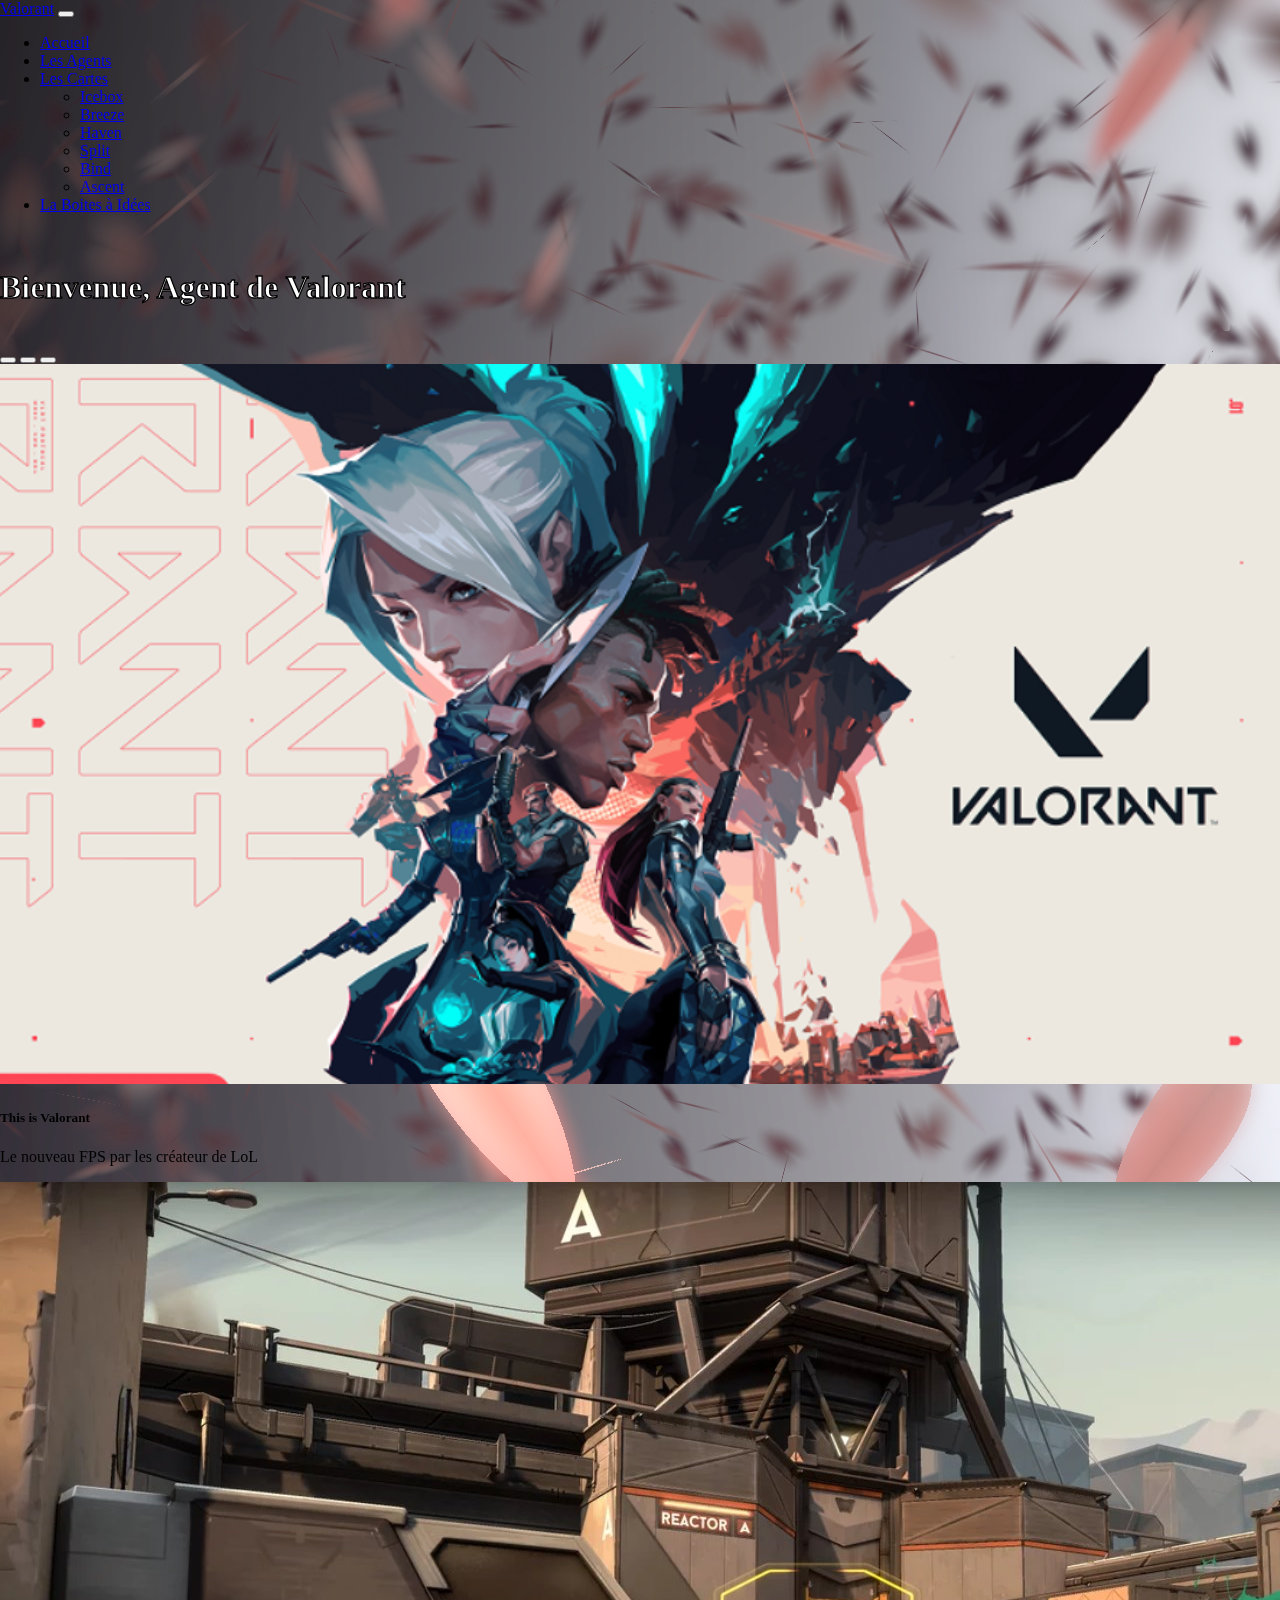
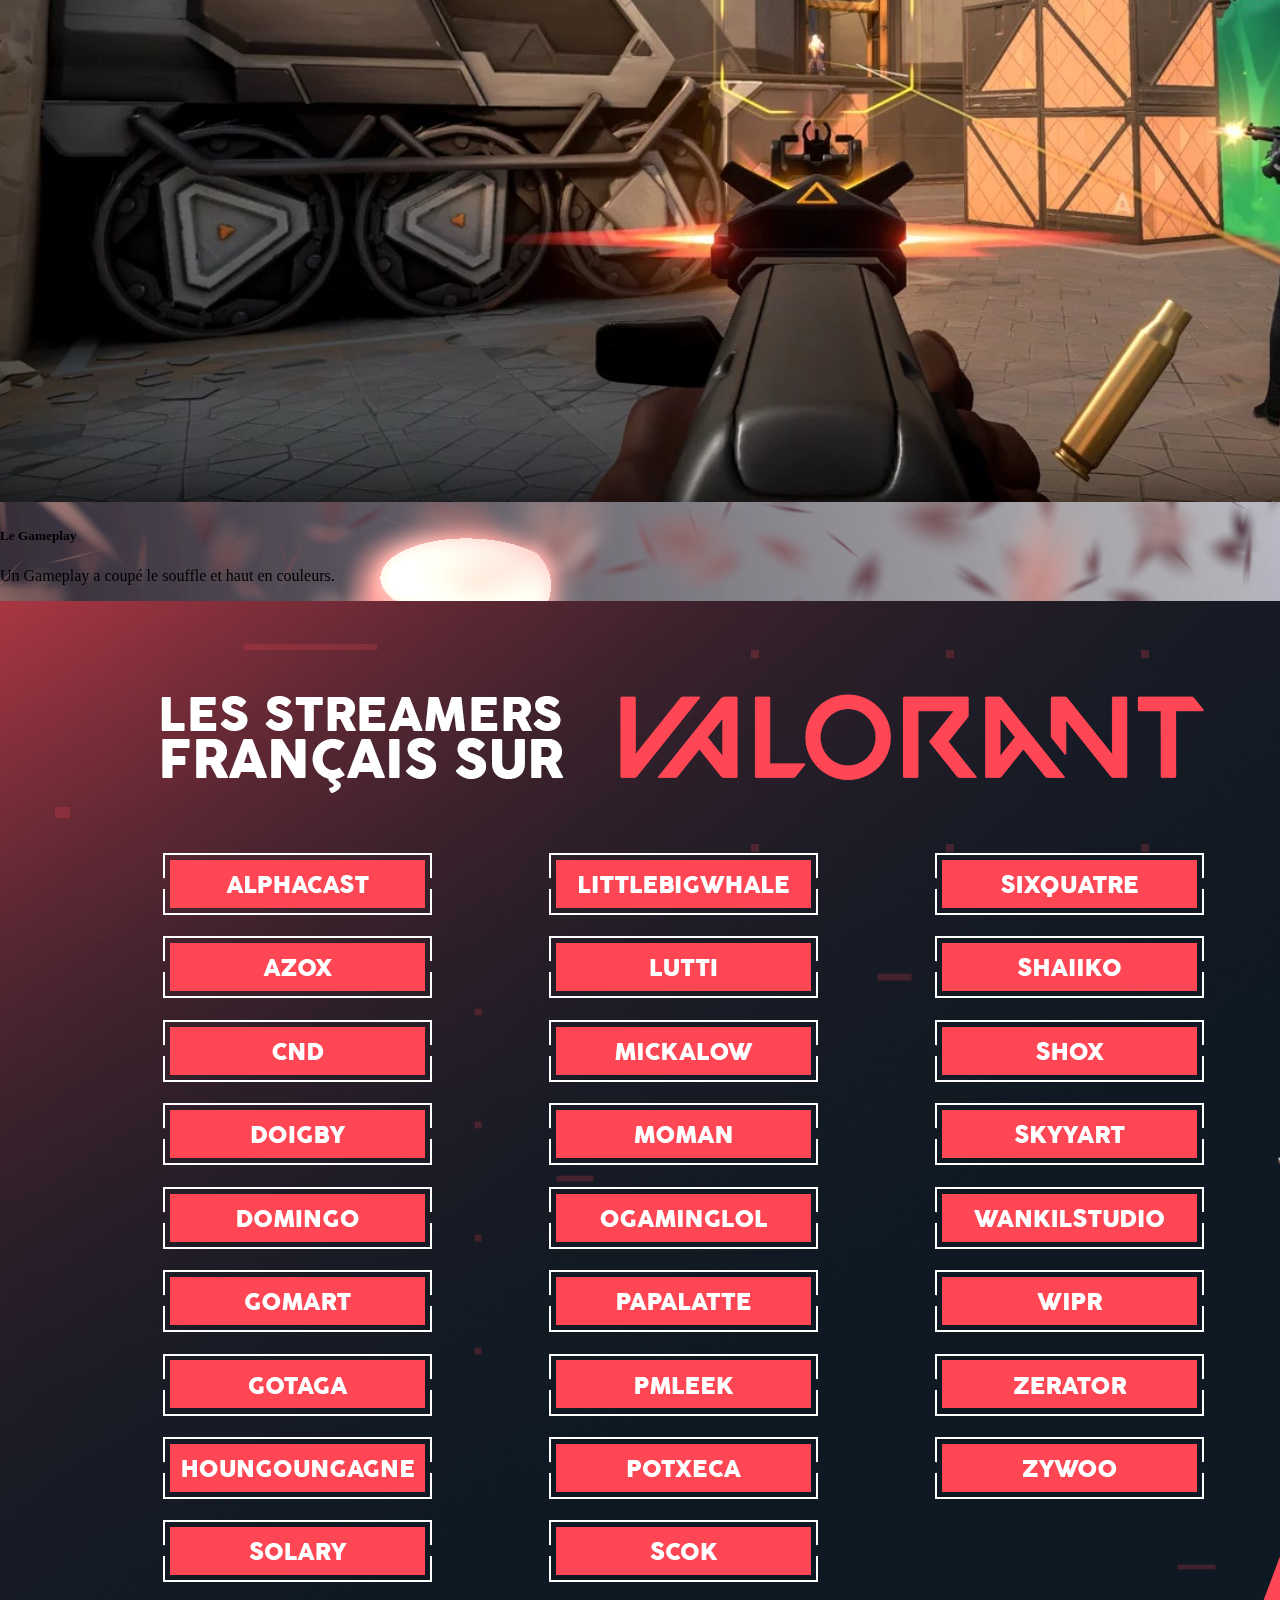
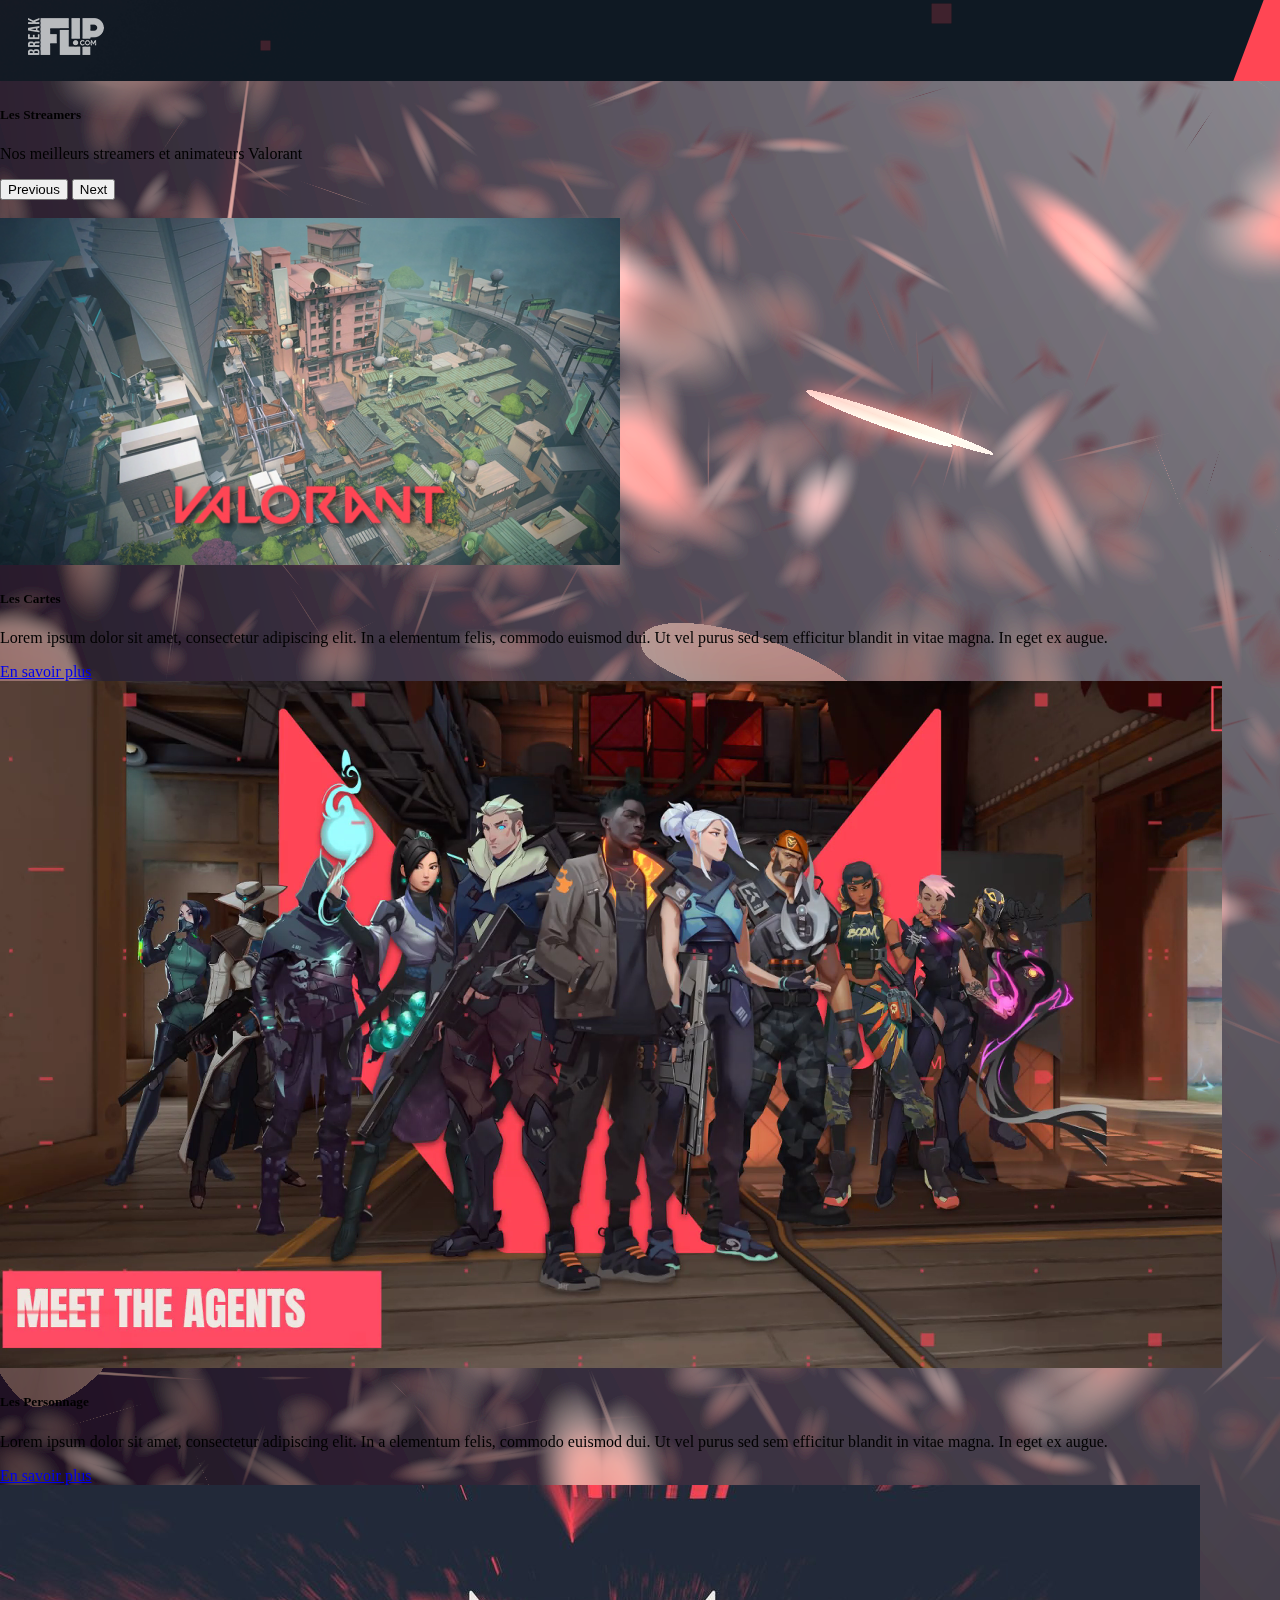
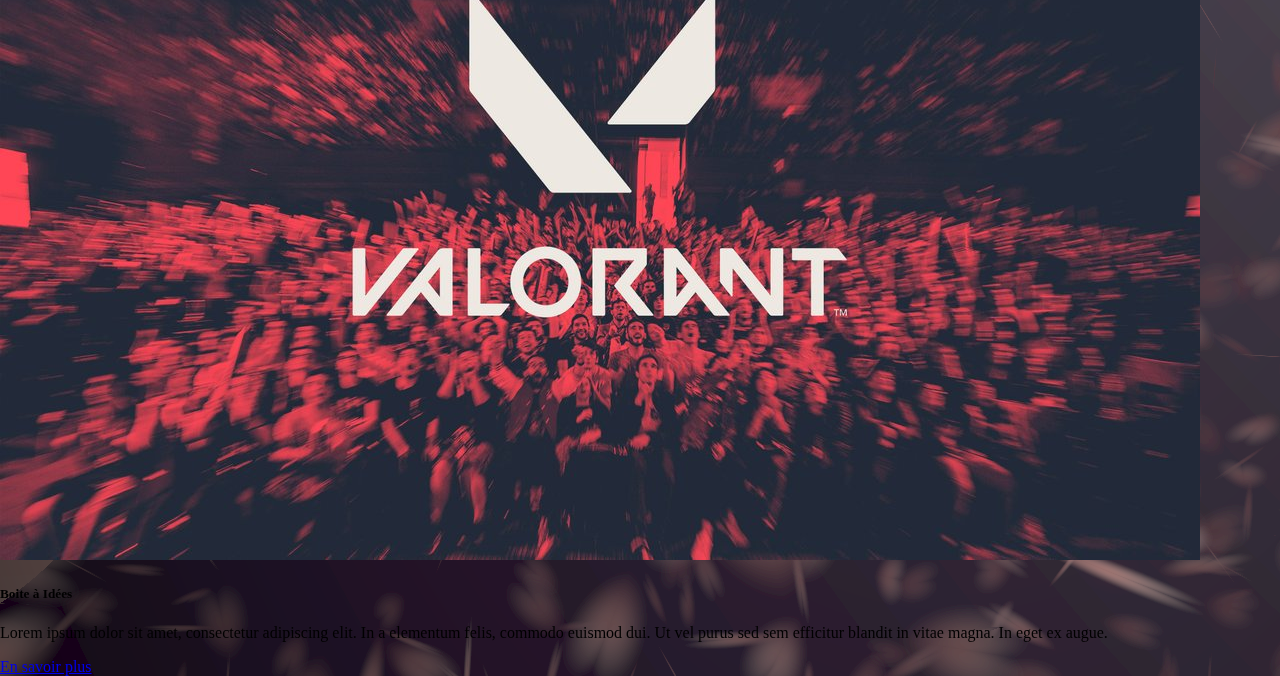
<file: index.html>
<!doctype html>
<html lang="fr">

<head>
  <!-- Required meta tags -->
  <meta charset="utf-8">
  <meta name="viewport" content="width=device-width, initial-scale=1">

  <!-- Bootstrap CSS -->
  <link href="https://cdn.jsdelivr.net/npm/bootstrap@5.0.1/dist/css/bootstrap.min.css" rel="stylesheet"
    integrity="sha384-+0n0xVW2eSR5OomGNYDnhzAbDsOXxcvSN1TPprVMTNDbiYZCxYbOOl7+AMvyTG2x" crossorigin="anonymous">
  <link rel="stylesheet" href="style.css">
  <title>Accueil</title>

  

</head>

<body>

  <nav class="navbar navbar-expand-lg navbar-light bg-light">
    <div class="container-fluid">
      <a class="navbar-brand" href="index.html">Valorant</a>
      <button class="navbar-toggler" type="button" data-bs-toggle="collapse" data-bs-target="#navbarSupportedContent" aria-controls="navbarSupportedContent" aria-expanded="false" aria-label="Toggle navigation">
        <span class="navbar-toggler-icon"></span>
      </button>
      <div class="collapse navbar-collapse" id="navbarSupportedContent">
        <ul class="navbar-nav me-auto mb-2 mb-lg-0">
          <li class="nav-item">
            <a class="nav-link active" aria-current="page" href="index.html">Accueil</a>
          </li>
          <li class="nav-item">
            <a class="nav-link" href="character.html">Les Agents</a>
          </li>
          <li class="nav-item dropdown">
            <a class="nav-link dropdown-toggle" href="map.html" id="navbarDropdown" role="button" data-bs-toggle="dropdown" aria-expanded="false">
              Les Cartes
            </a>
            <ul class="dropdown-menu" aria-labelledby="dropdownMenuButton1">
                <li><a class="dropdown-item" href="map.html">Icebox</a></li>
                <li><a class="dropdown-item" href="breeze.html">Breeze</a></li>
                <li><a class="dropdown-item" href="#">Haven</a></li>
                <li><a class="dropdown-item" href="#">Split</a></li>
                <li><a class="dropdown-item" href="#">Bind</a></li>
                <li><a class="dropdown-item" href="#">Ascent</a></li>
              </ul>
          </li>
          <li class="nav-item">
            <a class="nav-link" href="ideabox.html">La Boites à Idées</a>
          </li>
        </ul>
      </div>
    </div>
  </nav>
  <br>
  <h1 class="d-flex justify-content-center">Bienvenue, Agent de Valorant</h1>

  <br>
  <div class="container">
    <div class="row">

      <div id="carouselExampleCaptions" class="carousel slide" data-bs-ride="carousel">
        <div class="carousel-indicators">
          <button type="button" data-bs-target="#carouselExampleCaptions" data-bs-slide-to="0" class="active"
            aria-current="true" aria-label="Slide 1"></button>
          <button type="button" data-bs-target="#carouselExampleCaptions" data-bs-slide-to="1"
            aria-label="Slide 2"></button>
          <button type="button" data-bs-target="#carouselExampleCaptions" data-bs-slide-to="2"
            aria-label="Slide 3"></button>
        </div>
        <div class="carousel-inner">
          <div class="carousel-item active">
            <img src="img/1.png" class="d-block w-100" alt="...">
            <div class="carousel-caption d-none d-md-block">
              <h5>This is Valorant</h5>
              <p>Le nouveau FPS par les créateur de LoL</p>
            </div>
          </div>
          <div class="carousel-item">
            <img src="img/2.jpg" class="d-block w-100" alt="...">
            <div class="carousel-caption d-none d-md-block">
              <h5>Le Gameplay</h5>
              <p>Un Gameplay a coupé le souffle et haut en couleurs.</p>
            </div>
          </div>
          <div class="carousel-item">
            <img src="img/3.png" class="d-block w-100" alt="...">
            <div class="carousel-caption d-none d-md-block">
              <h5>Les Streamers</h5>
              <p>Nos meilleurs streamers et animateurs Valorant</p>
            </div>
          </div>
        </div>
        <button class="carousel-control-prev" type="button" data-bs-target="#carouselExampleCaptions"
          data-bs-slide="prev">
          <span class="carousel-control-prev-icon" aria-hidden="true"></span>
          <span class="visually-hidden">Previous</span>
        </button>
        <button class="carousel-control-next" type="button" data-bs-target="#carouselExampleCaptions"
          data-bs-slide="next">
          <span class="carousel-control-next-icon" aria-hidden="true"></span>
          <span class="visually-hidden">Next</span>
        </button>
      </div>
    </div>
    <br>
    <div class="row row-cols-1 row-cols-md-3 g-4">
      <div class="col">
        <div class="card h-100">
          <img src="img/riot-repond-sur-la-selection-de-map-en-competitif-sur-valorant-couv.png" class="card-img-top" alt="..." />
          <div class="card-body">
            <h5 class="card-title">Les Cartes</h5>
            <p class="card-text">
              Lorem ipsum dolor sit amet, consectetur adipiscing elit. In a elementum felis, commodo euismod dui. Ut vel
              purus sed sem efficitur blandit in vitae magna. In eget ex augue.
            </p>
          </div>
          <a href="map.html" class="btn btn-danger btn-lg active" role="button" aria-pressed="true">En savoir plus</a>
        </div>
      </div>
      <div class="col">
        <div class="card h-100">
          <img src="img/ouistitimalin.png" class="card-img-top" alt="..." />
          <div class="card-body">
            <h5 class="card-title">Les Personnage</h5>
            <p class="card-text">Lorem ipsum dolor sit amet, consectetur adipiscing elit. In a elementum felis, commodo
              euismod dui. Ut vel purus sed sem efficitur blandit in vitae magna. In eget ex augue.</p>
          </div>
          <a href="character.html" class="btn btn-danger btn-lg active" role="button" aria-pressed="true">En savoir plus</a>
        </div>
      </div>
      <div class="col">
        <div class="card h-100">
          <img src="img/boiteaidee.jpg" class="card-img-top" alt="..." />
          <div class="card-body">
            <h5 class="card-title">Boite à Idées</h5>
            <p class="card-text">Lorem ipsum dolor sit amet, consectetur adipiscing elit. In a elementum felis, commodo
              euismod dui. Ut vel purus sed sem efficitur blandit in vitae magna. In eget ex augue.</p>
          </div>
          <a href="ideabox.html" class="btn btn-danger btn-lg active" role="button" aria-pressed="true">En savoir plus</a>
        </div>
      </div>
  </div>
  
  

  <canvas id="sakura"></canvas>
  <div class="btnbg">
  </div>

  <!-- sakura shader -->
  <script id="sakura_point_vsh" type="x-shader/x_vertex">
      uniform mat4 uProjection;
      uniform mat4 uModelview;
      uniform vec3 uResolution;
      uniform vec3 uOffset;
      uniform vec3 uDOF;  //x:focus distance, y:focus radius, z:max radius
      uniform vec3 uFade; //x:start distance, y:half distance, z:near fade start

      attribute vec3 aPosition;
      attribute vec3 aEuler;
      attribute vec2 aMisc; //x:size, y:fade

      varying vec3 pposition;
      varying float psize;
      varying float palpha;
      varying float pdist;

      //varying mat3 rotMat;
      varying vec3 normX;
      varying vec3 normY;
      varying vec3 normZ;
      varying vec3 normal;

      varying float diffuse;
      varying float specular;
      varying float rstop;
      varying float distancefade;

      void main(void) {
          // Projection is based on vertical angle
          vec4 pos = uModelview * vec4(aPosition + uOffset, 1.0);
          gl_Position = uProjection * pos;
          gl_PointSize = aMisc.x * uProjection[1][1] / -pos.z * uResolution.y * 0.5;
          
          pposition = pos.xyz;
          psize = aMisc.x;
          pdist = length(pos.xyz);
          palpha = smoothstep(0.0, 1.0, (pdist - 0.1) / uFade.z);
          
          vec3 elrsn = sin(aEuler);
          vec3 elrcs = cos(aEuler);
          mat3 rotx = mat3(
              1.0, 0.0, 0.0,
              0.0, elrcs.x, elrsn.x,
              0.0, -elrsn.x, elrcs.x
          );
          mat3 roty = mat3(
              elrcs.y, 0.0, -elrsn.y,
              0.0, 1.0, 0.0,
              elrsn.y, 0.0, elrcs.y
          );
          mat3 rotz = mat3(
              elrcs.z, elrsn.z, 0.0, 
              -elrsn.z, elrcs.z, 0.0,
              0.0, 0.0, 1.0
          );
          mat3 rotmat = rotx * roty * rotz;
          normal = rotmat[2];
          
          mat3 trrotm = mat3(
              rotmat[0][0], rotmat[1][0], rotmat[2][0],
              rotmat[0][1], rotmat[1][1], rotmat[2][1],
              rotmat[0][2], rotmat[1][2], rotmat[2][2]
          );
          normX = trrotm[0];
          normY = trrotm[1];
          normZ = trrotm[2];
          
          const vec3 lit = vec3(0.6917144638660746, 0.6917144638660746, -0.20751433915982237);
          
          float tmpdfs = dot(lit, normal);
          if(tmpdfs < 0.0) {
              normal = -normal;
              tmpdfs = dot(lit, normal);
          }
          diffuse = 0.4 + tmpdfs;
          
          vec3 eyev = normalize(-pos.xyz);
          if(dot(eyev, normal) > 0.0) {
              vec3 hv = normalize(eyev + lit);
              specular = pow(max(dot(hv, normal), 0.0), 20.0);
          }
          else {
              specular = 0.0;
          }
          
          rstop = clamp((abs(pdist - uDOF.x) - uDOF.y) / uDOF.z, 0.0, 1.0);
          rstop = pow(rstop, 0.5);
          //-0.69315 = ln(0.5)
          distancefade = min(1.0, exp((uFade.x - pdist) * 0.69315 / uFade.y));
      }
      </script>
  <script id="sakura_point_fsh" type="x-shader/x_fragment">
      #ifdef GL_ES
      //precision mediump float;
      precision highp float;
      #endif

      uniform vec3 uDOF;  //x:focus distance, y:focus radius, z:max radius
      uniform vec3 uFade; //x:start distance, y:half distance, z:near fade start

      const vec3 fadeCol = vec3(0.08, 0.03, 0.06);

      varying vec3 pposition;
      varying float psize;
      varying float palpha;
      varying float pdist;

      //varying mat3 rotMat;
      varying vec3 normX;
      varying vec3 normY;
      varying vec3 normZ;
      varying vec3 normal;

      varying float diffuse;
      varying float specular;
      varying float rstop;
      varying float distancefade;

      float ellipse(vec2 p, vec2 o, vec2 r) {
          vec2 lp = (p - o) / r;
          return length(lp) - 1.0;
      }

      void main(void) {
          vec3 p = vec3(gl_PointCoord - vec2(0.5, 0.5), 0.0) * 2.0;
          vec3 d = vec3(0.0, 0.0, -1.0);
          float nd = normZ.z; //dot(-normZ, d);
          if(abs(nd) < 0.0001) discard;
          
          float np = dot(normZ, p);
          vec3 tp = p + d * np / nd;
          vec2 coord = vec2(dot(normX, tp), dot(normY, tp));
          
          //angle = 15 degree
          const float flwrsn = 0.258819045102521;
          const float flwrcs = 0.965925826289068;
          mat2 flwrm = mat2(flwrcs, -flwrsn, flwrsn, flwrcs);
          vec2 flwrp = vec2(abs(coord.x), coord.y) * flwrm;
          
          float r;
          if(flwrp.x < 0.0) {
              r = ellipse(flwrp, vec2(0.065, 0.024) * 0.5, vec2(0.36, 0.96) * 0.5);
          }
          else {
              r = ellipse(flwrp, vec2(0.065, 0.024) * 0.5, vec2(0.58, 0.96) * 0.5);
          }
          
          if(r > rstop) discard;
          
          vec3 col = mix(vec3(1.0, 0.8, 0.75), vec3(1.0, 0.9, 0.87), r);
          float grady = mix(0.0, 1.0, pow(coord.y * 0.5 + 0.5, 0.35));
          col *= vec3(1.0, grady, grady);
          col *= mix(0.8, 1.0, pow(abs(coord.x), 0.3));
          col = col * diffuse + specular;
          
          col = mix(fadeCol, col, distancefade);
          
          float alpha = (rstop > 0.001)? (0.5 - r / (rstop * 2.0)) : 1.0;
          alpha = smoothstep(0.0, 1.0, alpha) * palpha;
          
          gl_FragColor = vec4(col * 0.5, alpha);
      }
      </script>
  <!-- effects -->
  <script id="fx_common_vsh" type="x-shader/x_vertex">
      uniform vec3 uResolution;
      attribute vec2 aPosition;

      varying vec2 texCoord;
      varying vec2 screenCoord;

      void main(void) {
          gl_Position = vec4(aPosition, 0.0, 1.0);
          texCoord = aPosition.xy * 0.5 + vec2(0.5, 0.5);
          screenCoord = aPosition.xy * vec2(uResolution.z, 1.0);
      }
      </script>
  <script id="bg_fsh" type="x-shader/x_fragment">
      #ifdef GL_ES
      //precision mediump float;
      precision highp float;
      #endif

      uniform vec2 uTimes;

      varying vec2 texCoord;
      varying vec2 screenCoord;

      void main(void) {
          vec3 col;
          float c;
          vec2 tmpv = texCoord * vec2(0.8, 1.0) - vec2(0.95, 1.0);
          c = exp(-pow(length(tmpv) * 1.8, 2.0));
          col = mix(vec3(0.02, 0.0, 0.03), vec3(0.96, 0.98, 1.0) * 1.5, c);
          gl_FragColor = vec4(col * 0.5, 1.0);
      }
      </script>
  <script id="fx_brightbuf_fsh" type="x-shader/x_fragment">
      #ifdef GL_ES
      //precision mediump float;
      precision highp float;
      #endif
      uniform sampler2D uSrc;
      uniform vec2 uDelta;

      varying vec2 texCoord;
      varying vec2 screenCoord;

      void main(void) {
          vec4 col = texture2D(uSrc, texCoord);
          gl_FragColor = vec4(col.rgb * 2.0 - vec3(0.5), 1.0);
      }
      </script>
  <script id="fx_dirblur_r4_fsh" type="x-shader/x_fragment">
      #ifdef GL_ES
      //precision mediump float;
      precision highp float;
      #endif
      uniform sampler2D uSrc;
      uniform vec2 uDelta;
      uniform vec4 uBlurDir; //dir(x, y), stride(z, w)

      varying vec2 texCoord;
      varying vec2 screenCoord;

      void main(void) {
          vec4 col = texture2D(uSrc, texCoord);
          col = col + texture2D(uSrc, texCoord + uBlurDir.xy * uDelta);
          col = col + texture2D(uSrc, texCoord - uBlurDir.xy * uDelta);
          col = col + texture2D(uSrc, texCoord + (uBlurDir.xy + uBlurDir.zw) * uDelta);
          col = col + texture2D(uSrc, texCoord - (uBlurDir.xy + uBlurDir.zw) * uDelta);
          gl_FragColor = col / 5.0;
      }
      </script>
  <!-- effect fragment shader template -->
  <script id="fx_common_fsh" type="x-shader/x_fragment">
      #ifdef GL_ES
      //precision mediump float;
      precision highp float;
      #endif
      uniform sampler2D uSrc;
      uniform vec2 uDelta;

      varying vec2 texCoord;
      varying vec2 screenCoord;

      void main(void) {
          gl_FragColor = texture2D(uSrc, texCoord);
      }
      </script>
  <!-- post processing -->
  <script id="pp_final_vsh" type="x-shader/x_vertex">
      uniform vec3 uResolution;
      attribute vec2 aPosition;
      varying vec2 texCoord;
      varying vec2 screenCoord;
      void main(void) {
          gl_Position = vec4(aPosition, 0.0, 1.0);
          texCoord = aPosition.xy * 0.5 + vec2(0.5, 0.5);
          screenCoord = aPosition.xy * vec2(uResolution.z, 1.0);
      }
      </script>
  <script id="pp_final_fsh" type="x-shader/x_fragment">
      #ifdef GL_ES
      //precision mediump float;
      precision highp float;
      #endif
      uniform sampler2D uSrc;
      uniform sampler2D uBloom;
      uniform vec2 uDelta;
      varying vec2 texCoord;
      varying vec2 screenCoord;
      void main(void) {
          vec4 srccol = texture2D(uSrc, texCoord) * 2.0;
          vec4 bloomcol = texture2D(uBloom, texCoord);
          vec4 col;
          col = srccol + bloomcol * (vec4(1.0) + srccol);
          col *= smoothstep(1.0, 0.0, pow(length((texCoord - vec2(0.5)) * 2.0), 1.2) * 0.5);
          col = pow(col, vec4(0.45454545454545)); //(1.0 / 2.2)
          
          gl_FragColor = vec4(col.rgb, 1.0);
          gl_FragColor.a = 1.0;
      }
      </script>

  <!-- Option 1: Bootstrap Bundle with Popper -->
  <script src="https://cdn.jsdelivr.net/npm/bootstrap@5.0.1/dist/js/bootstrap.bundle.min.js"
    integrity="sha384-gtEjrD/SeCtmISkJkNUaaKMoLD0//ElJ19smozuHV6z3Iehds+3Ulb9Bn9Plx0x4"
    crossorigin="anonymous"></script>
  <script type="text/javascript" src="monscript.js"></script>

 
</body>


</html>
</file>
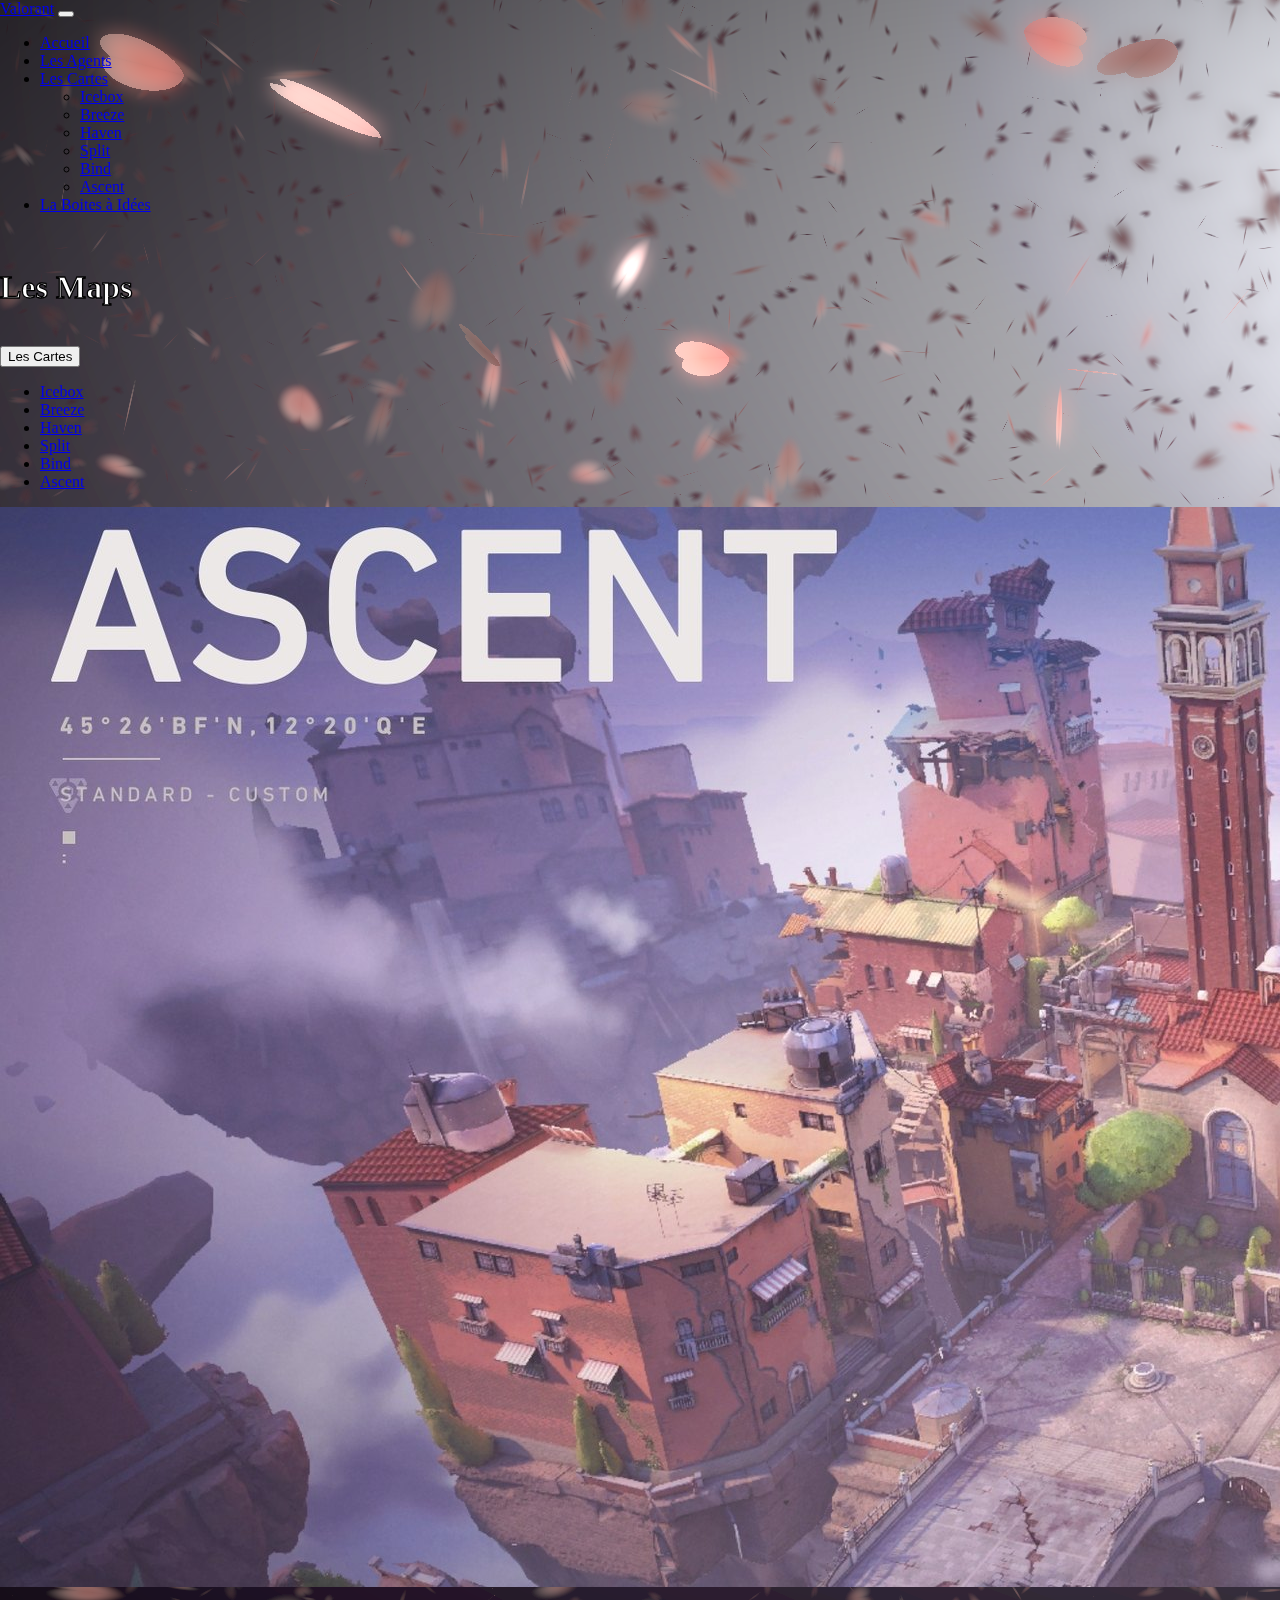
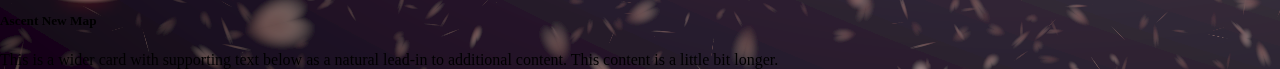
<file: ascent.html>
<!doctype html>
<html lang="fr">

<head>
  <!-- Required meta tags -->
  <meta charset="utf-8">
  <meta name="viewport" content="width=device-width, initial-scale=1">

  <!-- Bootstrap CSS -->
  <link href="https://cdn.jsdelivr.net/npm/bootstrap@5.0.1/dist/css/bootstrap.min.css" rel="stylesheet"
    integrity="sha384-+0n0xVW2eSR5OomGNYDnhzAbDsOXxcvSN1TPprVMTNDbiYZCxYbOOl7+AMvyTG2x" crossorigin="anonymous">
  <link rel="stylesheet" href="style.css">
  <title>Les Cartes</title>
</head>

<body>

  <nav class="navbar navbar-expand-lg navbar-light bg-light">
    <div class="container-fluid">
      <a class="navbar-brand" href="index.html">Valorant</a>
      <button class="navbar-toggler" type="button" data-bs-toggle="collapse" data-bs-target="#navbarSupportedContent" aria-controls="navbarSupportedContent" aria-expanded="false" aria-label="Toggle navigation">
        <span class="navbar-toggler-icon"></span>
      </button>
      <div class="collapse navbar-collapse" id="navbarSupportedContent">
        <ul class="navbar-nav me-auto mb-2 mb-lg-0">
          <li class="nav-item">
            <a class="nav-link active" aria-current="page" href="index.html">Accueil</a>
          </li>
          <li class="nav-item">
            <a class="nav-link" href="character.html">Les Agents</a>
          </li>
          <li class="nav-item dropdown">
            <a class="nav-link dropdown-toggle" href="map.html" id="navbarDropdown" role="button" data-bs-toggle="dropdown" aria-expanded="false">
              Les Cartes
            </a>
            <ul class="dropdown-menu" aria-labelledby="dropdownMenuButton1">
                <li><a class="dropdown-item" href="map.html">Icebox</a></li>
                <li><a class="dropdown-item" href="breeze.html">Breeze</a></li>
                <li><a class="dropdown-item" href="#">Haven</a></li>
                <li><a class="dropdown-item" href="#">Split</a></li>
                <li><a class="dropdown-item" href="#">Bind</a></li>
                <li><a class="dropdown-item" href="#">Ascent</a></li>
              </ul>
          </li>
          <li class="nav-item">
            <a class="nav-link" href="ideabox.html">La Boites à Idées</a>
          </li>
        </ul>
      </div>
    </div>
  </nav>
  <br>
  <h1 class="d-flex justify-content-center">Les Maps</h1>
  <br>
  <div class="container">
    <div class="row">

      <div class="dropdown">
        <button class="btn btn-secondary dropdown-toggle" type="button" id="dropdownMenuButton1"
          data-bs-toggle="dropdown" aria-expanded="false">
          Les Cartes
        </button>
        <ul class="dropdown-menu" aria-labelledby="dropdownMenuButton1">
          <li><a class="dropdown-item" href="map.html">Icebox</a></li>
          <li><a class="dropdown-item" href="breeze.html">Breeze</a></li>
          <li><a class="dropdown-item" href="#">Haven</a></li>
          <li><a class="dropdown-item" href="#">Split</a></li>
          <li><a class="dropdown-item" href="#">Bind</a></li>
          <li><a class="dropdown-item" href="#">Ascent</a></li>
        </ul>
      </div>

      <div class="card-deck">
        <div class="card">
          <img src="img/ascent.jpg" class="card-img-top" alt="...">
          <div class="card-body">
            <h5 class="card-title"> Ascent <span class="badge bg-danger">New Map</span></h5>
            <p class="card-text">This is a wider card with supporting text below as a natural lead-in to additional
              content. This content is a little bit longer.</p>
          </div>
          
        </div>
      </div>
    </div>
  </div>
  </div>
  <canvas id="sakura"></canvas>
  <div class="btnbg">
  </div>

  <!-- sakura shader -->
  <script id="sakura_point_vsh" type="x-shader/x_vertex">
            uniform mat4 uProjection;
            uniform mat4 uModelview;
            uniform vec3 uResolution;
            uniform vec3 uOffset;
            uniform vec3 uDOF;  //x:focus distance, y:focus radius, z:max radius
            uniform vec3 uFade; //x:start distance, y:half distance, z:near fade start
      
            attribute vec3 aPosition;
            attribute vec3 aEuler;
            attribute vec2 aMisc; //x:size, y:fade
      
            varying vec3 pposition;
            varying float psize;
            varying float palpha;
            varying float pdist;
      
            //varying mat3 rotMat;
            varying vec3 normX;
            varying vec3 normY;
            varying vec3 normZ;
            varying vec3 normal;
      
            varying float diffuse;
            varying float specular;
            varying float rstop;
            varying float distancefade;
      
            void main(void) {
                // Projection is based on vertical angle
                vec4 pos = uModelview * vec4(aPosition + uOffset, 1.0);
                gl_Position = uProjection * pos;
                gl_PointSize = aMisc.x * uProjection[1][1] / -pos.z * uResolution.y * 0.5;
                
                pposition = pos.xyz;
                psize = aMisc.x;
                pdist = length(pos.xyz);
                palpha = smoothstep(0.0, 1.0, (pdist - 0.1) / uFade.z);
                
                vec3 elrsn = sin(aEuler);
                vec3 elrcs = cos(aEuler);
                mat3 rotx = mat3(
                    1.0, 0.0, 0.0,
                    0.0, elrcs.x, elrsn.x,
                    0.0, -elrsn.x, elrcs.x
                );
                mat3 roty = mat3(
                    elrcs.y, 0.0, -elrsn.y,
                    0.0, 1.0, 0.0,
                    elrsn.y, 0.0, elrcs.y
                );
                mat3 rotz = mat3(
                    elrcs.z, elrsn.z, 0.0, 
                    -elrsn.z, elrcs.z, 0.0,
                    0.0, 0.0, 1.0
                );
                mat3 rotmat = rotx * roty * rotz;
                normal = rotmat[2];
                
                mat3 trrotm = mat3(
                    rotmat[0][0], rotmat[1][0], rotmat[2][0],
                    rotmat[0][1], rotmat[1][1], rotmat[2][1],
                    rotmat[0][2], rotmat[1][2], rotmat[2][2]
                );
                normX = trrotm[0];
                normY = trrotm[1];
                normZ = trrotm[2];
                
                const vec3 lit = vec3(0.6917144638660746, 0.6917144638660746, -0.20751433915982237);
                
                float tmpdfs = dot(lit, normal);
                if(tmpdfs < 0.0) {
                    normal = -normal;
                    tmpdfs = dot(lit, normal);
                }
                diffuse = 0.4 + tmpdfs;
                
                vec3 eyev = normalize(-pos.xyz);
                if(dot(eyev, normal) > 0.0) {
                    vec3 hv = normalize(eyev + lit);
                    specular = pow(max(dot(hv, normal), 0.0), 20.0);
                }
                else {
                    specular = 0.0;
                }
                
                rstop = clamp((abs(pdist - uDOF.x) - uDOF.y) / uDOF.z, 0.0, 1.0);
                rstop = pow(rstop, 0.5);
                //-0.69315 = ln(0.5)
                distancefade = min(1.0, exp((uFade.x - pdist) * 0.69315 / uFade.y));
            }
            </script>
  <script id="sakura_point_fsh" type="x-shader/x_fragment">
            #ifdef GL_ES
            //precision mediump float;
            precision highp float;
            #endif
      
            uniform vec3 uDOF;  //x:focus distance, y:focus radius, z:max radius
            uniform vec3 uFade; //x:start distance, y:half distance, z:near fade start
      
            const vec3 fadeCol = vec3(0.08, 0.03, 0.06);
      
            varying vec3 pposition;
            varying float psize;
            varying float palpha;
            varying float pdist;
      
            //varying mat3 rotMat;
            varying vec3 normX;
            varying vec3 normY;
            varying vec3 normZ;
            varying vec3 normal;
      
            varying float diffuse;
            varying float specular;
            varying float rstop;
            varying float distancefade;
      
            float ellipse(vec2 p, vec2 o, vec2 r) {
                vec2 lp = (p - o) / r;
                return length(lp) - 1.0;
            }
      
            void main(void) {
                vec3 p = vec3(gl_PointCoord - vec2(0.5, 0.5), 0.0) * 2.0;
                vec3 d = vec3(0.0, 0.0, -1.0);
                float nd = normZ.z; //dot(-normZ, d);
                if(abs(nd) < 0.0001) discard;
                
                float np = dot(normZ, p);
                vec3 tp = p + d * np / nd;
                vec2 coord = vec2(dot(normX, tp), dot(normY, tp));
                
                //angle = 15 degree
                const float flwrsn = 0.258819045102521;
                const float flwrcs = 0.965925826289068;
                mat2 flwrm = mat2(flwrcs, -flwrsn, flwrsn, flwrcs);
                vec2 flwrp = vec2(abs(coord.x), coord.y) * flwrm;
                
                float r;
                if(flwrp.x < 0.0) {
                    r = ellipse(flwrp, vec2(0.065, 0.024) * 0.5, vec2(0.36, 0.96) * 0.5);
                }
                else {
                    r = ellipse(flwrp, vec2(0.065, 0.024) * 0.5, vec2(0.58, 0.96) * 0.5);
                }
                
                if(r > rstop) discard;
                
                vec3 col = mix(vec3(1.0, 0.8, 0.75), vec3(1.0, 0.9, 0.87), r);
                float grady = mix(0.0, 1.0, pow(coord.y * 0.5 + 0.5, 0.35));
                col *= vec3(1.0, grady, grady);
                col *= mix(0.8, 1.0, pow(abs(coord.x), 0.3));
                col = col * diffuse + specular;
                
                col = mix(fadeCol, col, distancefade);
                
                float alpha = (rstop > 0.001)? (0.5 - r / (rstop * 2.0)) : 1.0;
                alpha = smoothstep(0.0, 1.0, alpha) * palpha;
                
                gl_FragColor = vec4(col * 0.5, alpha);
            }
            </script>
  <!-- effects -->
  <script id="fx_common_vsh" type="x-shader/x_vertex">
            uniform vec3 uResolution;
            attribute vec2 aPosition;
      
            varying vec2 texCoord;
            varying vec2 screenCoord;
      
            void main(void) {
                gl_Position = vec4(aPosition, 0.0, 1.0);
                texCoord = aPosition.xy * 0.5 + vec2(0.5, 0.5);
                screenCoord = aPosition.xy * vec2(uResolution.z, 1.0);
            }
            </script>
  <script id="bg_fsh" type="x-shader/x_fragment">
            #ifdef GL_ES
            //precision mediump float;
            precision highp float;
            #endif
      
            uniform vec2 uTimes;
      
            varying vec2 texCoord;
            varying vec2 screenCoord;
      
            void main(void) {
                vec3 col;
                float c;
                vec2 tmpv = texCoord * vec2(0.8, 1.0) - vec2(0.95, 1.0);
                c = exp(-pow(length(tmpv) * 1.8, 2.0));
                col = mix(vec3(0.02, 0.0, 0.03), vec3(0.96, 0.98, 1.0) * 1.5, c);
                gl_FragColor = vec4(col * 0.5, 1.0);
            }
            </script>
  <script id="fx_brightbuf_fsh" type="x-shader/x_fragment">
            #ifdef GL_ES
            //precision mediump float;
            precision highp float;
            #endif
            uniform sampler2D uSrc;
            uniform vec2 uDelta;
      
            varying vec2 texCoord;
            varying vec2 screenCoord;
      
            void main(void) {
                vec4 col = texture2D(uSrc, texCoord);
                gl_FragColor = vec4(col.rgb * 2.0 - vec3(0.5), 1.0);
            }
            </script>
  <script id="fx_dirblur_r4_fsh" type="x-shader/x_fragment">
            #ifdef GL_ES
            //precision mediump float;
            precision highp float;
            #endif
            uniform sampler2D uSrc;
            uniform vec2 uDelta;
            uniform vec4 uBlurDir; //dir(x, y), stride(z, w)
      
            varying vec2 texCoord;
            varying vec2 screenCoord;
      
            void main(void) {
                vec4 col = texture2D(uSrc, texCoord);
                col = col + texture2D(uSrc, texCoord + uBlurDir.xy * uDelta);
                col = col + texture2D(uSrc, texCoord - uBlurDir.xy * uDelta);
                col = col + texture2D(uSrc, texCoord + (uBlurDir.xy + uBlurDir.zw) * uDelta);
                col = col + texture2D(uSrc, texCoord - (uBlurDir.xy + uBlurDir.zw) * uDelta);
                gl_FragColor = col / 5.0;
            }
            </script>
  <!-- effect fragment shader template -->
  <script id="fx_common_fsh" type="x-shader/x_fragment">
            #ifdef GL_ES
            //precision mediump float;
            precision highp float;
            #endif
            uniform sampler2D uSrc;
            uniform vec2 uDelta;
      
            varying vec2 texCoord;
            varying vec2 screenCoord;
      
            void main(void) {
                gl_FragColor = texture2D(uSrc, texCoord);
            }
            </script>
  <!-- post processing -->
  <script id="pp_final_vsh" type="x-shader/x_vertex">
            uniform vec3 uResolution;
            attribute vec2 aPosition;
            varying vec2 texCoord;
            varying vec2 screenCoord;
            void main(void) {
                gl_Position = vec4(aPosition, 0.0, 1.0);
                texCoord = aPosition.xy * 0.5 + vec2(0.5, 0.5);
                screenCoord = aPosition.xy * vec2(uResolution.z, 1.0);
            }
            </script>
  <script id="pp_final_fsh" type="x-shader/x_fragment">
            #ifdef GL_ES
            //precision mediump float;
            precision highp float;
            #endif
            uniform sampler2D uSrc;
            uniform sampler2D uBloom;
            uniform vec2 uDelta;
            varying vec2 texCoord;
            varying vec2 screenCoord;
            void main(void) {
                vec4 srccol = texture2D(uSrc, texCoord) * 2.0;
                vec4 bloomcol = texture2D(uBloom, texCoord);
                vec4 col;
                col = srccol + bloomcol * (vec4(1.0) + srccol);
                col *= smoothstep(1.0, 0.0, pow(length((texCoord - vec2(0.5)) * 2.0), 1.2) * 0.5);
                col = pow(col, vec4(0.45454545454545)); //(1.0 / 2.2)
                
                gl_FragColor = vec4(col.rgb, 1.0);
                gl_FragColor.a = 1.0;
            }
            </script>
  <!-- Optional JavaScript; choose one of the two! -->

  <!-- Option 1: Bootstrap Bundle with Popper -->
  <script src="https://cdn.jsdelivr.net/npm/bootstrap@5.0.1/dist/js/bootstrap.bundle.min.js"
    integrity="sha384-gtEjrD/SeCtmISkJkNUaaKMoLD0//ElJ19smozuHV6z3Iehds+3Ulb9Bn9Plx0x4"
    crossorigin="anonymous"></script>
  <script type="text/javascript" src="monscript.js"></script>
  <!-- Option 2: Separate Popper and Bootstrap JS -->

  
</body>

</html>
</file>
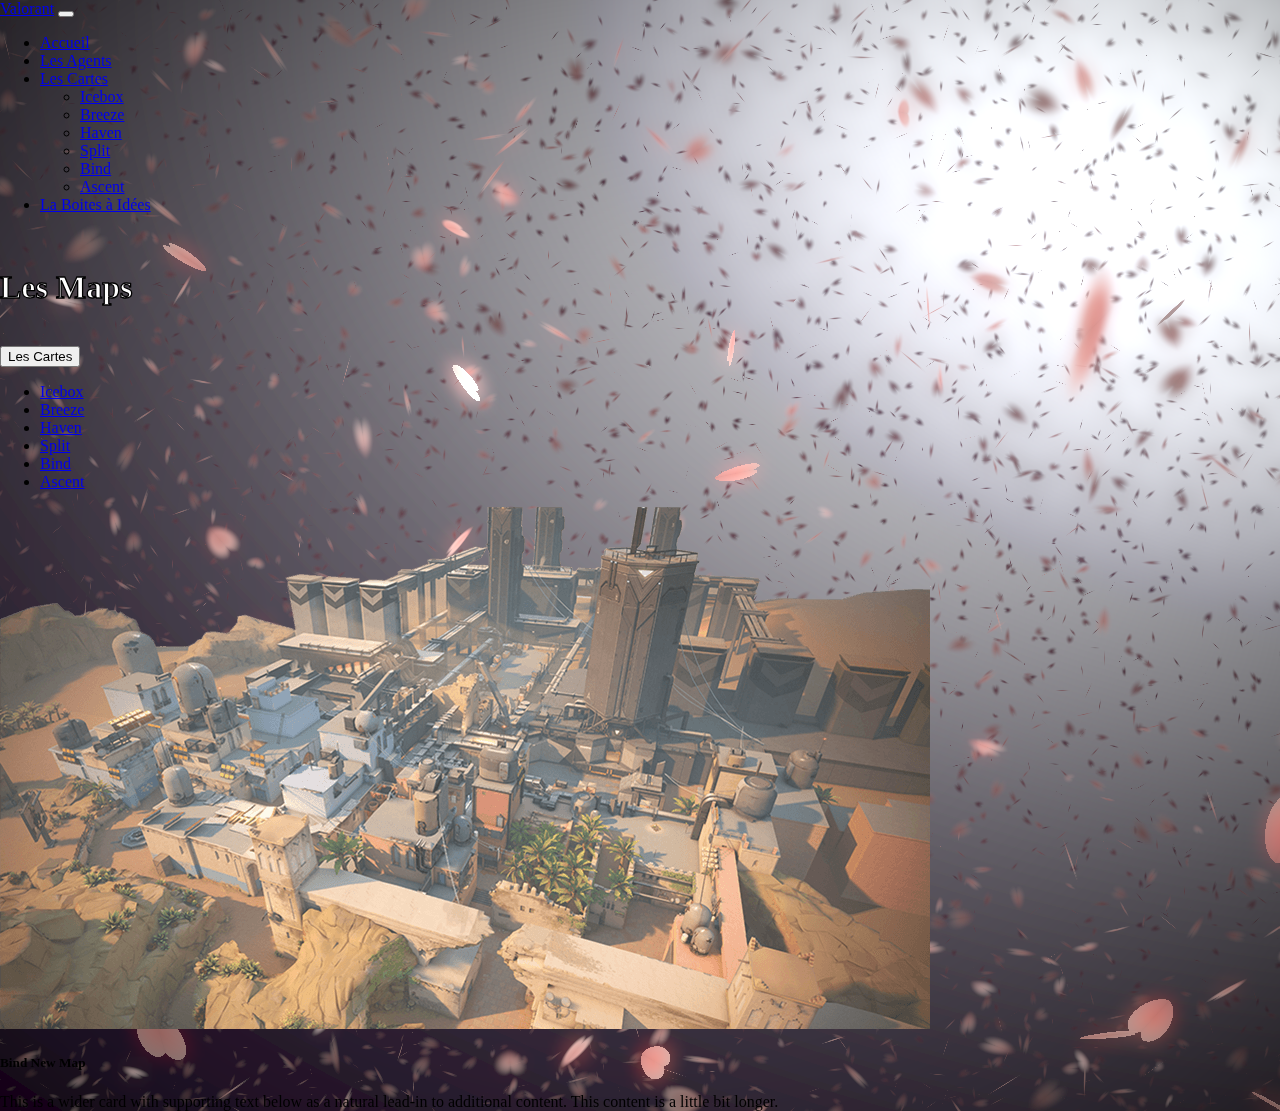
<file: bind.html>
<!doctype html>
<html lang="fr">

<head>
  <!-- Required meta tags -->
  <meta charset="utf-8">
  <meta name="viewport" content="width=device-width, initial-scale=1">

  <!-- Bootstrap CSS -->
  <link href="https://cdn.jsdelivr.net/npm/bootstrap@5.0.1/dist/css/bootstrap.min.css" rel="stylesheet"
    integrity="sha384-+0n0xVW2eSR5OomGNYDnhzAbDsOXxcvSN1TPprVMTNDbiYZCxYbOOl7+AMvyTG2x" crossorigin="anonymous">
  <link rel="stylesheet" href="style.css">
  <title>Les Cartes</title>
</head>

<body>

  <nav class="navbar navbar-expand-lg navbar-light bg-light">
    <div class="container-fluid">
      <a class="navbar-brand" href="index.html">Valorant</a>
      <button class="navbar-toggler" type="button" data-bs-toggle="collapse" data-bs-target="#navbarSupportedContent" aria-controls="navbarSupportedContent" aria-expanded="false" aria-label="Toggle navigation">
        <span class="navbar-toggler-icon"></span>
      </button>
      <div class="collapse navbar-collapse" id="navbarSupportedContent">
        <ul class="navbar-nav me-auto mb-2 mb-lg-0">
          <li class="nav-item">
            <a class="nav-link active" aria-current="page" href="index.html">Accueil</a>
          </li>
          <li class="nav-item">
            <a class="nav-link" href="character.html">Les Agents</a>
          </li>
          <li class="nav-item dropdown">
            <a class="nav-link dropdown-toggle" href="map.html" id="navbarDropdown" role="button" data-bs-toggle="dropdown" aria-expanded="false">
              Les Cartes
            </a>
            <ul class="dropdown-menu" aria-labelledby="dropdownMenuButton1">
                <li><a class="dropdown-item" href="map.html">Icebox</a></li>
                <li><a class="dropdown-item" href="breeze.html">Breeze</a></li>
                <li><a class="dropdown-item" href="#">Haven</a></li>
                <li><a class="dropdown-item" href="#">Split</a></li>
                <li><a class="dropdown-item" href="#">Bind</a></li>
                <li><a class="dropdown-item" href="#">Ascent</a></li>
              </ul>
          </li>
          <li class="nav-item">
            <a class="nav-link" href="ideabox.html">La Boites à Idées</a>
          </li>
        </ul>
      </div>
    </div>
  </nav>
  <br>
  <h1 class="d-flex justify-content-center">Les Maps</h1>
  <br>
  <div class="container">
    <div class="row">

      <div class="dropdown">
        <button class="btn btn-secondary dropdown-toggle" type="button" id="dropdownMenuButton1"
          data-bs-toggle="dropdown" aria-expanded="false">
          Les Cartes
        </button>
        <ul class="dropdown-menu" aria-labelledby="dropdownMenuButton1">
          <li><a class="dropdown-item" href="map.html">Icebox</a></li>
          <li><a class="dropdown-item" href="breeze.html">Breeze</a></li>
          <li><a class="dropdown-item" href="#">Haven</a></li>
          <li><a class="dropdown-item" href="#">Split</a></li>
          <li><a class="dropdown-item" href="#">Bind</a></li>
          <li><a class="dropdown-item" href="#">Ascent</a></li>
        </ul>
      </div>

      <div class="card-deck">
        <div class="card">
          <img src="img/bind.png" class="card-img-top" alt="...">
          <div class="card-body">
            <h5 class="card-title"> Bind <span class="badge bg-danger">New Map</span></h5>
            <p class="card-text">This is a wider card with supporting text below as a natural lead-in to additional
              content. This content is a little bit longer.</p>
          </div>
          
        </div>
      </div>
    </div>
  </div>
  </div>
  <canvas id="sakura"></canvas>
  <div class="btnbg">
  </div>

  <!-- sakura shader -->
  <script id="sakura_point_vsh" type="x-shader/x_vertex">
            uniform mat4 uProjection;
            uniform mat4 uModelview;
            uniform vec3 uResolution;
            uniform vec3 uOffset;
            uniform vec3 uDOF;  //x:focus distance, y:focus radius, z:max radius
            uniform vec3 uFade; //x:start distance, y:half distance, z:near fade start
      
            attribute vec3 aPosition;
            attribute vec3 aEuler;
            attribute vec2 aMisc; //x:size, y:fade
      
            varying vec3 pposition;
            varying float psize;
            varying float palpha;
            varying float pdist;
      
            //varying mat3 rotMat;
            varying vec3 normX;
            varying vec3 normY;
            varying vec3 normZ;
            varying vec3 normal;
      
            varying float diffuse;
            varying float specular;
            varying float rstop;
            varying float distancefade;
      
            void main(void) {
                // Projection is based on vertical angle
                vec4 pos = uModelview * vec4(aPosition + uOffset, 1.0);
                gl_Position = uProjection * pos;
                gl_PointSize = aMisc.x * uProjection[1][1] / -pos.z * uResolution.y * 0.5;
                
                pposition = pos.xyz;
                psize = aMisc.x;
                pdist = length(pos.xyz);
                palpha = smoothstep(0.0, 1.0, (pdist - 0.1) / uFade.z);
                
                vec3 elrsn = sin(aEuler);
                vec3 elrcs = cos(aEuler);
                mat3 rotx = mat3(
                    1.0, 0.0, 0.0,
                    0.0, elrcs.x, elrsn.x,
                    0.0, -elrsn.x, elrcs.x
                );
                mat3 roty = mat3(
                    elrcs.y, 0.0, -elrsn.y,
                    0.0, 1.0, 0.0,
                    elrsn.y, 0.0, elrcs.y
                );
                mat3 rotz = mat3(
                    elrcs.z, elrsn.z, 0.0, 
                    -elrsn.z, elrcs.z, 0.0,
                    0.0, 0.0, 1.0
                );
                mat3 rotmat = rotx * roty * rotz;
                normal = rotmat[2];
                
                mat3 trrotm = mat3(
                    rotmat[0][0], rotmat[1][0], rotmat[2][0],
                    rotmat[0][1], rotmat[1][1], rotmat[2][1],
                    rotmat[0][2], rotmat[1][2], rotmat[2][2]
                );
                normX = trrotm[0];
                normY = trrotm[1];
                normZ = trrotm[2];
                
                const vec3 lit = vec3(0.6917144638660746, 0.6917144638660746, -0.20751433915982237);
                
                float tmpdfs = dot(lit, normal);
                if(tmpdfs < 0.0) {
                    normal = -normal;
                    tmpdfs = dot(lit, normal);
                }
                diffuse = 0.4 + tmpdfs;
                
                vec3 eyev = normalize(-pos.xyz);
                if(dot(eyev, normal) > 0.0) {
                    vec3 hv = normalize(eyev + lit);
                    specular = pow(max(dot(hv, normal), 0.0), 20.0);
                }
                else {
                    specular = 0.0;
                }
                
                rstop = clamp((abs(pdist - uDOF.x) - uDOF.y) / uDOF.z, 0.0, 1.0);
                rstop = pow(rstop, 0.5);
                //-0.69315 = ln(0.5)
                distancefade = min(1.0, exp((uFade.x - pdist) * 0.69315 / uFade.y));
            }
            </script>
  <script id="sakura_point_fsh" type="x-shader/x_fragment">
            #ifdef GL_ES
            //precision mediump float;
            precision highp float;
            #endif
      
            uniform vec3 uDOF;  //x:focus distance, y:focus radius, z:max radius
            uniform vec3 uFade; //x:start distance, y:half distance, z:near fade start
      
            const vec3 fadeCol = vec3(0.08, 0.03, 0.06);
      
            varying vec3 pposition;
            varying float psize;
            varying float palpha;
            varying float pdist;
      
            //varying mat3 rotMat;
            varying vec3 normX;
            varying vec3 normY;
            varying vec3 normZ;
            varying vec3 normal;
      
            varying float diffuse;
            varying float specular;
            varying float rstop;
            varying float distancefade;
      
            float ellipse(vec2 p, vec2 o, vec2 r) {
                vec2 lp = (p - o) / r;
                return length(lp) - 1.0;
            }
      
            void main(void) {
                vec3 p = vec3(gl_PointCoord - vec2(0.5, 0.5), 0.0) * 2.0;
                vec3 d = vec3(0.0, 0.0, -1.0);
                float nd = normZ.z; //dot(-normZ, d);
                if(abs(nd) < 0.0001) discard;
                
                float np = dot(normZ, p);
                vec3 tp = p + d * np / nd;
                vec2 coord = vec2(dot(normX, tp), dot(normY, tp));
                
                //angle = 15 degree
                const float flwrsn = 0.258819045102521;
                const float flwrcs = 0.965925826289068;
                mat2 flwrm = mat2(flwrcs, -flwrsn, flwrsn, flwrcs);
                vec2 flwrp = vec2(abs(coord.x), coord.y) * flwrm;
                
                float r;
                if(flwrp.x < 0.0) {
                    r = ellipse(flwrp, vec2(0.065, 0.024) * 0.5, vec2(0.36, 0.96) * 0.5);
                }
                else {
                    r = ellipse(flwrp, vec2(0.065, 0.024) * 0.5, vec2(0.58, 0.96) * 0.5);
                }
                
                if(r > rstop) discard;
                
                vec3 col = mix(vec3(1.0, 0.8, 0.75), vec3(1.0, 0.9, 0.87), r);
                float grady = mix(0.0, 1.0, pow(coord.y * 0.5 + 0.5, 0.35));
                col *= vec3(1.0, grady, grady);
                col *= mix(0.8, 1.0, pow(abs(coord.x), 0.3));
                col = col * diffuse + specular;
                
                col = mix(fadeCol, col, distancefade);
                
                float alpha = (rstop > 0.001)? (0.5 - r / (rstop * 2.0)) : 1.0;
                alpha = smoothstep(0.0, 1.0, alpha) * palpha;
                
                gl_FragColor = vec4(col * 0.5, alpha);
            }
            </script>
  <!-- effects -->
  <script id="fx_common_vsh" type="x-shader/x_vertex">
            uniform vec3 uResolution;
            attribute vec2 aPosition;
      
            varying vec2 texCoord;
            varying vec2 screenCoord;
      
            void main(void) {
                gl_Position = vec4(aPosition, 0.0, 1.0);
                texCoord = aPosition.xy * 0.5 + vec2(0.5, 0.5);
                screenCoord = aPosition.xy * vec2(uResolution.z, 1.0);
            }
            </script>
  <script id="bg_fsh" type="x-shader/x_fragment">
            #ifdef GL_ES
            //precision mediump float;
            precision highp float;
            #endif
      
            uniform vec2 uTimes;
      
            varying vec2 texCoord;
            varying vec2 screenCoord;
      
            void main(void) {
                vec3 col;
                float c;
                vec2 tmpv = texCoord * vec2(0.8, 1.0) - vec2(0.95, 1.0);
                c = exp(-pow(length(tmpv) * 1.8, 2.0));
                col = mix(vec3(0.02, 0.0, 0.03), vec3(0.96, 0.98, 1.0) * 1.5, c);
                gl_FragColor = vec4(col * 0.5, 1.0);
            }
            </script>
  <script id="fx_brightbuf_fsh" type="x-shader/x_fragment">
            #ifdef GL_ES
            //precision mediump float;
            precision highp float;
            #endif
            uniform sampler2D uSrc;
            uniform vec2 uDelta;
      
            varying vec2 texCoord;
            varying vec2 screenCoord;
      
            void main(void) {
                vec4 col = texture2D(uSrc, texCoord);
                gl_FragColor = vec4(col.rgb * 2.0 - vec3(0.5), 1.0);
            }
            </script>
  <script id="fx_dirblur_r4_fsh" type="x-shader/x_fragment">
            #ifdef GL_ES
            //precision mediump float;
            precision highp float;
            #endif
            uniform sampler2D uSrc;
            uniform vec2 uDelta;
            uniform vec4 uBlurDir; //dir(x, y), stride(z, w)
      
            varying vec2 texCoord;
            varying vec2 screenCoord;
      
            void main(void) {
                vec4 col = texture2D(uSrc, texCoord);
                col = col + texture2D(uSrc, texCoord + uBlurDir.xy * uDelta);
                col = col + texture2D(uSrc, texCoord - uBlurDir.xy * uDelta);
                col = col + texture2D(uSrc, texCoord + (uBlurDir.xy + uBlurDir.zw) * uDelta);
                col = col + texture2D(uSrc, texCoord - (uBlurDir.xy + uBlurDir.zw) * uDelta);
                gl_FragColor = col / 5.0;
            }
            </script>
  <!-- effect fragment shader template -->
  <script id="fx_common_fsh" type="x-shader/x_fragment">
            #ifdef GL_ES
            //precision mediump float;
            precision highp float;
            #endif
            uniform sampler2D uSrc;
            uniform vec2 uDelta;
      
            varying vec2 texCoord;
            varying vec2 screenCoord;
      
            void main(void) {
                gl_FragColor = texture2D(uSrc, texCoord);
            }
            </script>
  <!-- post processing -->
  <script id="pp_final_vsh" type="x-shader/x_vertex">
            uniform vec3 uResolution;
            attribute vec2 aPosition;
            varying vec2 texCoord;
            varying vec2 screenCoord;
            void main(void) {
                gl_Position = vec4(aPosition, 0.0, 1.0);
                texCoord = aPosition.xy * 0.5 + vec2(0.5, 0.5);
                screenCoord = aPosition.xy * vec2(uResolution.z, 1.0);
            }
            </script>
  <script id="pp_final_fsh" type="x-shader/x_fragment">
            #ifdef GL_ES
            //precision mediump float;
            precision highp float;
            #endif
            uniform sampler2D uSrc;
            uniform sampler2D uBloom;
            uniform vec2 uDelta;
            varying vec2 texCoord;
            varying vec2 screenCoord;
            void main(void) {
                vec4 srccol = texture2D(uSrc, texCoord) * 2.0;
                vec4 bloomcol = texture2D(uBloom, texCoord);
                vec4 col;
                col = srccol + bloomcol * (vec4(1.0) + srccol);
                col *= smoothstep(1.0, 0.0, pow(length((texCoord - vec2(0.5)) * 2.0), 1.2) * 0.5);
                col = pow(col, vec4(0.45454545454545)); //(1.0 / 2.2)
                
                gl_FragColor = vec4(col.rgb, 1.0);
                gl_FragColor.a = 1.0;
            }
            </script>
  <!-- Optional JavaScript; choose one of the two! -->

  <!-- Option 1: Bootstrap Bundle with Popper -->
  <script src="https://cdn.jsdelivr.net/npm/bootstrap@5.0.1/dist/js/bootstrap.bundle.min.js"
    integrity="sha384-gtEjrD/SeCtmISkJkNUaaKMoLD0//ElJ19smozuHV6z3Iehds+3Ulb9Bn9Plx0x4"
    crossorigin="anonymous"></script>
  <script type="text/javascript" src="monscript.js"></script>
  <!-- Option 2: Separate Popper and Bootstrap JS -->

  
</body>

</html>
</file>
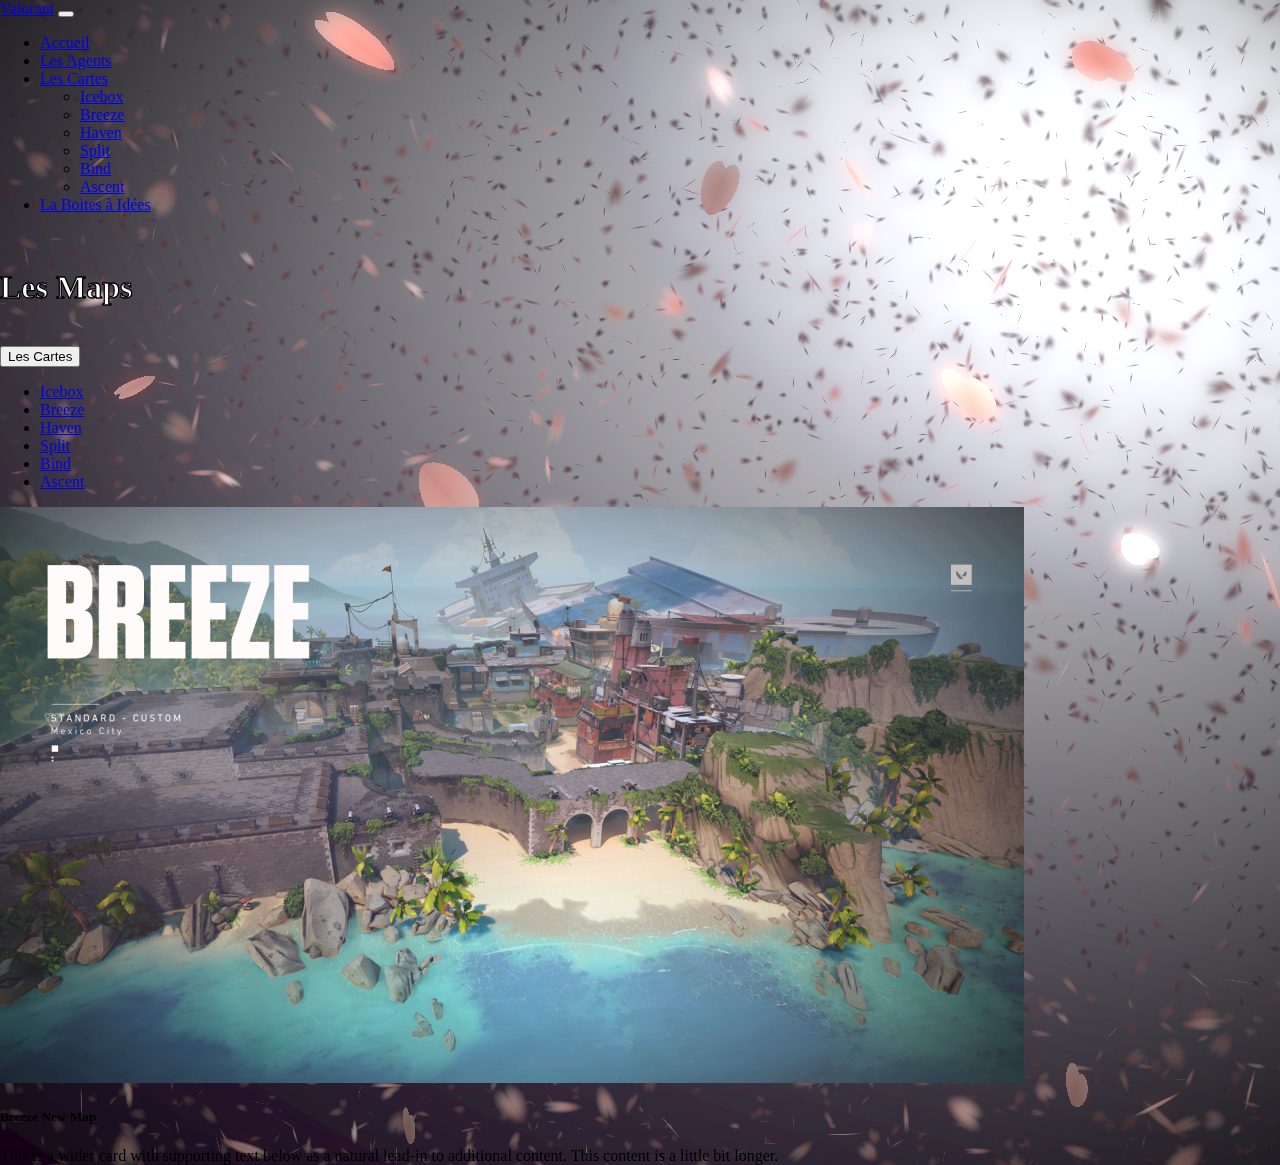
<file: breeze.html>
<!doctype html>
<html lang="fr">

<head>
  <!-- Required meta tags -->
  <meta charset="utf-8">
  <meta name="viewport" content="width=device-width, initial-scale=1">

  <!-- Bootstrap CSS -->
  <link href="https://cdn.jsdelivr.net/npm/bootstrap@5.0.1/dist/css/bootstrap.min.css" rel="stylesheet"
    integrity="sha384-+0n0xVW2eSR5OomGNYDnhzAbDsOXxcvSN1TPprVMTNDbiYZCxYbOOl7+AMvyTG2x" crossorigin="anonymous">
  <link rel="stylesheet" href="style.css">
  <title>Les Cartes</title>
</head>

<body>

  <nav class="navbar navbar-expand-lg navbar-light bg-light">
    <div class="container-fluid">
      <a class="navbar-brand" href="index.html">Valorant</a>
      <button class="navbar-toggler" type="button" data-bs-toggle="collapse" data-bs-target="#navbarSupportedContent" aria-controls="navbarSupportedContent" aria-expanded="false" aria-label="Toggle navigation">
        <span class="navbar-toggler-icon"></span>
      </button>
      <div class="collapse navbar-collapse" id="navbarSupportedContent">
        <ul class="navbar-nav me-auto mb-2 mb-lg-0">
          <li class="nav-item">
            <a class="nav-link active" aria-current="page" href="index.html">Accueil</a>
          </li>
          <li class="nav-item">
            <a class="nav-link" href="character.html">Les Agents</a>
          </li>
          <li class="nav-item dropdown">
            <a class="nav-link dropdown-toggle" href="map.html" id="navbarDropdown" role="button" data-bs-toggle="dropdown" aria-expanded="false">
              Les Cartes
            </a>
            <ul class="dropdown-menu" aria-labelledby="dropdownMenuButton1">
                <li><a class="dropdown-item" href="map.html">Icebox</a></li>
          <li><a class="dropdown-item" href="breeze.html">Breeze</a></li>
          <li><a class="dropdown-item" href="haven.html">Haven</a></li>
          <li><a class="dropdown-item" href="split.html">Split</a></li>
          <li><a class="dropdown-item" href="bind.html">Bind</a></li>
          <li><a class="dropdown-item" href="ascent.html">Ascent</a></li>
              </ul>
          </li>
          <li class="nav-item">
            <a class="nav-link" href="ideabox.html">La Boites à Idées</a>
          </li>
        </ul>
      </div>
    </div>
  </nav>
  <br>
  <h1 class="d-flex justify-content-center">Les Maps</h1>
  <br>
  <div class="container">
    <div class="row">

      <div class="dropdown">
        <button class="btn btn-secondary dropdown-toggle" type="button" id="dropdownMenuButton1"
          data-bs-toggle="dropdown" aria-expanded="false">
          Les Cartes
        </button>
        <ul class="dropdown-menu" aria-labelledby="dropdownMenuButton1">
          <li><a class="dropdown-item" href="map.html">Icebox</a></li>
          <li><a class="dropdown-item" href="breeze.html">Breeze</a></li>
          <li><a class="dropdown-item" href="haven.html">Haven</a></li>
          <li><a class="dropdown-item" href="split.html">Split</a></li>
          <li><a class="dropdown-item" href="bind.html">Bind</a></li>
          <li><a class="dropdown-item" href="ascent.html">Ascent</a></li>
        </ul>
      </div>

      <div class="card-deck">
        <div class="card">
          <img src="img/breezes.png" class="card-img-top" alt="...">
          <div class="card-body">
            <h5 class="card-title"> Breeze <span class="badge bg-danger">New Map</span></h5>
            <p class="card-text">This is a wider card with supporting text below as a natural lead-in to additional
              content. This content is a little bit longer.</p>
          </div>
          
        </div>
      </div>
    </div>
  </div>
  </div>
  <canvas id="sakura"></canvas>
  <div class="btnbg">
  </div>

  <!-- sakura shader -->
  <script id="sakura_point_vsh" type="x-shader/x_vertex">
            uniform mat4 uProjection;
            uniform mat4 uModelview;
            uniform vec3 uResolution;
            uniform vec3 uOffset;
            uniform vec3 uDOF;  //x:focus distance, y:focus radius, z:max radius
            uniform vec3 uFade; //x:start distance, y:half distance, z:near fade start
      
            attribute vec3 aPosition;
            attribute vec3 aEuler;
            attribute vec2 aMisc; //x:size, y:fade
      
            varying vec3 pposition;
            varying float psize;
            varying float palpha;
            varying float pdist;
      
            //varying mat3 rotMat;
            varying vec3 normX;
            varying vec3 normY;
            varying vec3 normZ;
            varying vec3 normal;
      
            varying float diffuse;
            varying float specular;
            varying float rstop;
            varying float distancefade;
      
            void main(void) {
                // Projection is based on vertical angle
                vec4 pos = uModelview * vec4(aPosition + uOffset, 1.0);
                gl_Position = uProjection * pos;
                gl_PointSize = aMisc.x * uProjection[1][1] / -pos.z * uResolution.y * 0.5;
                
                pposition = pos.xyz;
                psize = aMisc.x;
                pdist = length(pos.xyz);
                palpha = smoothstep(0.0, 1.0, (pdist - 0.1) / uFade.z);
                
                vec3 elrsn = sin(aEuler);
                vec3 elrcs = cos(aEuler);
                mat3 rotx = mat3(
                    1.0, 0.0, 0.0,
                    0.0, elrcs.x, elrsn.x,
                    0.0, -elrsn.x, elrcs.x
                );
                mat3 roty = mat3(
                    elrcs.y, 0.0, -elrsn.y,
                    0.0, 1.0, 0.0,
                    elrsn.y, 0.0, elrcs.y
                );
                mat3 rotz = mat3(
                    elrcs.z, elrsn.z, 0.0, 
                    -elrsn.z, elrcs.z, 0.0,
                    0.0, 0.0, 1.0
                );
                mat3 rotmat = rotx * roty * rotz;
                normal = rotmat[2];
                
                mat3 trrotm = mat3(
                    rotmat[0][0], rotmat[1][0], rotmat[2][0],
                    rotmat[0][1], rotmat[1][1], rotmat[2][1],
                    rotmat[0][2], rotmat[1][2], rotmat[2][2]
                );
                normX = trrotm[0];
                normY = trrotm[1];
                normZ = trrotm[2];
                
                const vec3 lit = vec3(0.6917144638660746, 0.6917144638660746, -0.20751433915982237);
                
                float tmpdfs = dot(lit, normal);
                if(tmpdfs < 0.0) {
                    normal = -normal;
                    tmpdfs = dot(lit, normal);
                }
                diffuse = 0.4 + tmpdfs;
                
                vec3 eyev = normalize(-pos.xyz);
                if(dot(eyev, normal) > 0.0) {
                    vec3 hv = normalize(eyev + lit);
                    specular = pow(max(dot(hv, normal), 0.0), 20.0);
                }
                else {
                    specular = 0.0;
                }
                
                rstop = clamp((abs(pdist - uDOF.x) - uDOF.y) / uDOF.z, 0.0, 1.0);
                rstop = pow(rstop, 0.5);
                //-0.69315 = ln(0.5)
                distancefade = min(1.0, exp((uFade.x - pdist) * 0.69315 / uFade.y));
            }
            </script>
  <script id="sakura_point_fsh" type="x-shader/x_fragment">
            #ifdef GL_ES
            //precision mediump float;
            precision highp float;
            #endif
      
            uniform vec3 uDOF;  //x:focus distance, y:focus radius, z:max radius
            uniform vec3 uFade; //x:start distance, y:half distance, z:near fade start
      
            const vec3 fadeCol = vec3(0.08, 0.03, 0.06);
      
            varying vec3 pposition;
            varying float psize;
            varying float palpha;
            varying float pdist;
      
            //varying mat3 rotMat;
            varying vec3 normX;
            varying vec3 normY;
            varying vec3 normZ;
            varying vec3 normal;
      
            varying float diffuse;
            varying float specular;
            varying float rstop;
            varying float distancefade;
      
            float ellipse(vec2 p, vec2 o, vec2 r) {
                vec2 lp = (p - o) / r;
                return length(lp) - 1.0;
            }
      
            void main(void) {
                vec3 p = vec3(gl_PointCoord - vec2(0.5, 0.5), 0.0) * 2.0;
                vec3 d = vec3(0.0, 0.0, -1.0);
                float nd = normZ.z; //dot(-normZ, d);
                if(abs(nd) < 0.0001) discard;
                
                float np = dot(normZ, p);
                vec3 tp = p + d * np / nd;
                vec2 coord = vec2(dot(normX, tp), dot(normY, tp));
                
                //angle = 15 degree
                const float flwrsn = 0.258819045102521;
                const float flwrcs = 0.965925826289068;
                mat2 flwrm = mat2(flwrcs, -flwrsn, flwrsn, flwrcs);
                vec2 flwrp = vec2(abs(coord.x), coord.y) * flwrm;
                
                float r;
                if(flwrp.x < 0.0) {
                    r = ellipse(flwrp, vec2(0.065, 0.024) * 0.5, vec2(0.36, 0.96) * 0.5);
                }
                else {
                    r = ellipse(flwrp, vec2(0.065, 0.024) * 0.5, vec2(0.58, 0.96) * 0.5);
                }
                
                if(r > rstop) discard;
                
                vec3 col = mix(vec3(1.0, 0.8, 0.75), vec3(1.0, 0.9, 0.87), r);
                float grady = mix(0.0, 1.0, pow(coord.y * 0.5 + 0.5, 0.35));
                col *= vec3(1.0, grady, grady);
                col *= mix(0.8, 1.0, pow(abs(coord.x), 0.3));
                col = col * diffuse + specular;
                
                col = mix(fadeCol, col, distancefade);
                
                float alpha = (rstop > 0.001)? (0.5 - r / (rstop * 2.0)) : 1.0;
                alpha = smoothstep(0.0, 1.0, alpha) * palpha;
                
                gl_FragColor = vec4(col * 0.5, alpha);
            }
            </script>
  <!-- effects -->
  <script id="fx_common_vsh" type="x-shader/x_vertex">
            uniform vec3 uResolution;
            attribute vec2 aPosition;
      
            varying vec2 texCoord;
            varying vec2 screenCoord;
      
            void main(void) {
                gl_Position = vec4(aPosition, 0.0, 1.0);
                texCoord = aPosition.xy * 0.5 + vec2(0.5, 0.5);
                screenCoord = aPosition.xy * vec2(uResolution.z, 1.0);
            }
            </script>
  <script id="bg_fsh" type="x-shader/x_fragment">
            #ifdef GL_ES
            //precision mediump float;
            precision highp float;
            #endif
      
            uniform vec2 uTimes;
      
            varying vec2 texCoord;
            varying vec2 screenCoord;
      
            void main(void) {
                vec3 col;
                float c;
                vec2 tmpv = texCoord * vec2(0.8, 1.0) - vec2(0.95, 1.0);
                c = exp(-pow(length(tmpv) * 1.8, 2.0));
                col = mix(vec3(0.02, 0.0, 0.03), vec3(0.96, 0.98, 1.0) * 1.5, c);
                gl_FragColor = vec4(col * 0.5, 1.0);
            }
            </script>
  <script id="fx_brightbuf_fsh" type="x-shader/x_fragment">
            #ifdef GL_ES
            //precision mediump float;
            precision highp float;
            #endif
            uniform sampler2D uSrc;
            uniform vec2 uDelta;
      
            varying vec2 texCoord;
            varying vec2 screenCoord;
      
            void main(void) {
                vec4 col = texture2D(uSrc, texCoord);
                gl_FragColor = vec4(col.rgb * 2.0 - vec3(0.5), 1.0);
            }
            </script>
  <script id="fx_dirblur_r4_fsh" type="x-shader/x_fragment">
            #ifdef GL_ES
            //precision mediump float;
            precision highp float;
            #endif
            uniform sampler2D uSrc;
            uniform vec2 uDelta;
            uniform vec4 uBlurDir; //dir(x, y), stride(z, w)
      
            varying vec2 texCoord;
            varying vec2 screenCoord;
      
            void main(void) {
                vec4 col = texture2D(uSrc, texCoord);
                col = col + texture2D(uSrc, texCoord + uBlurDir.xy * uDelta);
                col = col + texture2D(uSrc, texCoord - uBlurDir.xy * uDelta);
                col = col + texture2D(uSrc, texCoord + (uBlurDir.xy + uBlurDir.zw) * uDelta);
                col = col + texture2D(uSrc, texCoord - (uBlurDir.xy + uBlurDir.zw) * uDelta);
                gl_FragColor = col / 5.0;
            }
            </script>
  <!-- effect fragment shader template -->
  <script id="fx_common_fsh" type="x-shader/x_fragment">
            #ifdef GL_ES
            //precision mediump float;
            precision highp float;
            #endif
            uniform sampler2D uSrc;
            uniform vec2 uDelta;
      
            varying vec2 texCoord;
            varying vec2 screenCoord;
      
            void main(void) {
                gl_FragColor = texture2D(uSrc, texCoord);
            }
            </script>
  <!-- post processing -->
  <script id="pp_final_vsh" type="x-shader/x_vertex">
            uniform vec3 uResolution;
            attribute vec2 aPosition;
            varying vec2 texCoord;
            varying vec2 screenCoord;
            void main(void) {
                gl_Position = vec4(aPosition, 0.0, 1.0);
                texCoord = aPosition.xy * 0.5 + vec2(0.5, 0.5);
                screenCoord = aPosition.xy * vec2(uResolution.z, 1.0);
            }
            </script>
  <script id="pp_final_fsh" type="x-shader/x_fragment">
            #ifdef GL_ES
            //precision mediump float;
            precision highp float;
            #endif
            uniform sampler2D uSrc;
            uniform sampler2D uBloom;
            uniform vec2 uDelta;
            varying vec2 texCoord;
            varying vec2 screenCoord;
            void main(void) {
                vec4 srccol = texture2D(uSrc, texCoord) * 2.0;
                vec4 bloomcol = texture2D(uBloom, texCoord);
                vec4 col;
                col = srccol + bloomcol * (vec4(1.0) + srccol);
                col *= smoothstep(1.0, 0.0, pow(length((texCoord - vec2(0.5)) * 2.0), 1.2) * 0.5);
                col = pow(col, vec4(0.45454545454545)); //(1.0 / 2.2)
                
                gl_FragColor = vec4(col.rgb, 1.0);
                gl_FragColor.a = 1.0;
            }
            </script>
  <!-- Optional JavaScript; choose one of the two! -->

  <!-- Option 1: Bootstrap Bundle with Popper -->
  <script src="https://cdn.jsdelivr.net/npm/bootstrap@5.0.1/dist/js/bootstrap.bundle.min.js"
    integrity="sha384-gtEjrD/SeCtmISkJkNUaaKMoLD0//ElJ19smozuHV6z3Iehds+3Ulb9Bn9Plx0x4"
    crossorigin="anonymous"></script>
  <script type="text/javascript" src="monscript.js"></script>
  <!-- Option 2: Separate Popper and Bootstrap JS -->

  
</body>

</html>
</file>
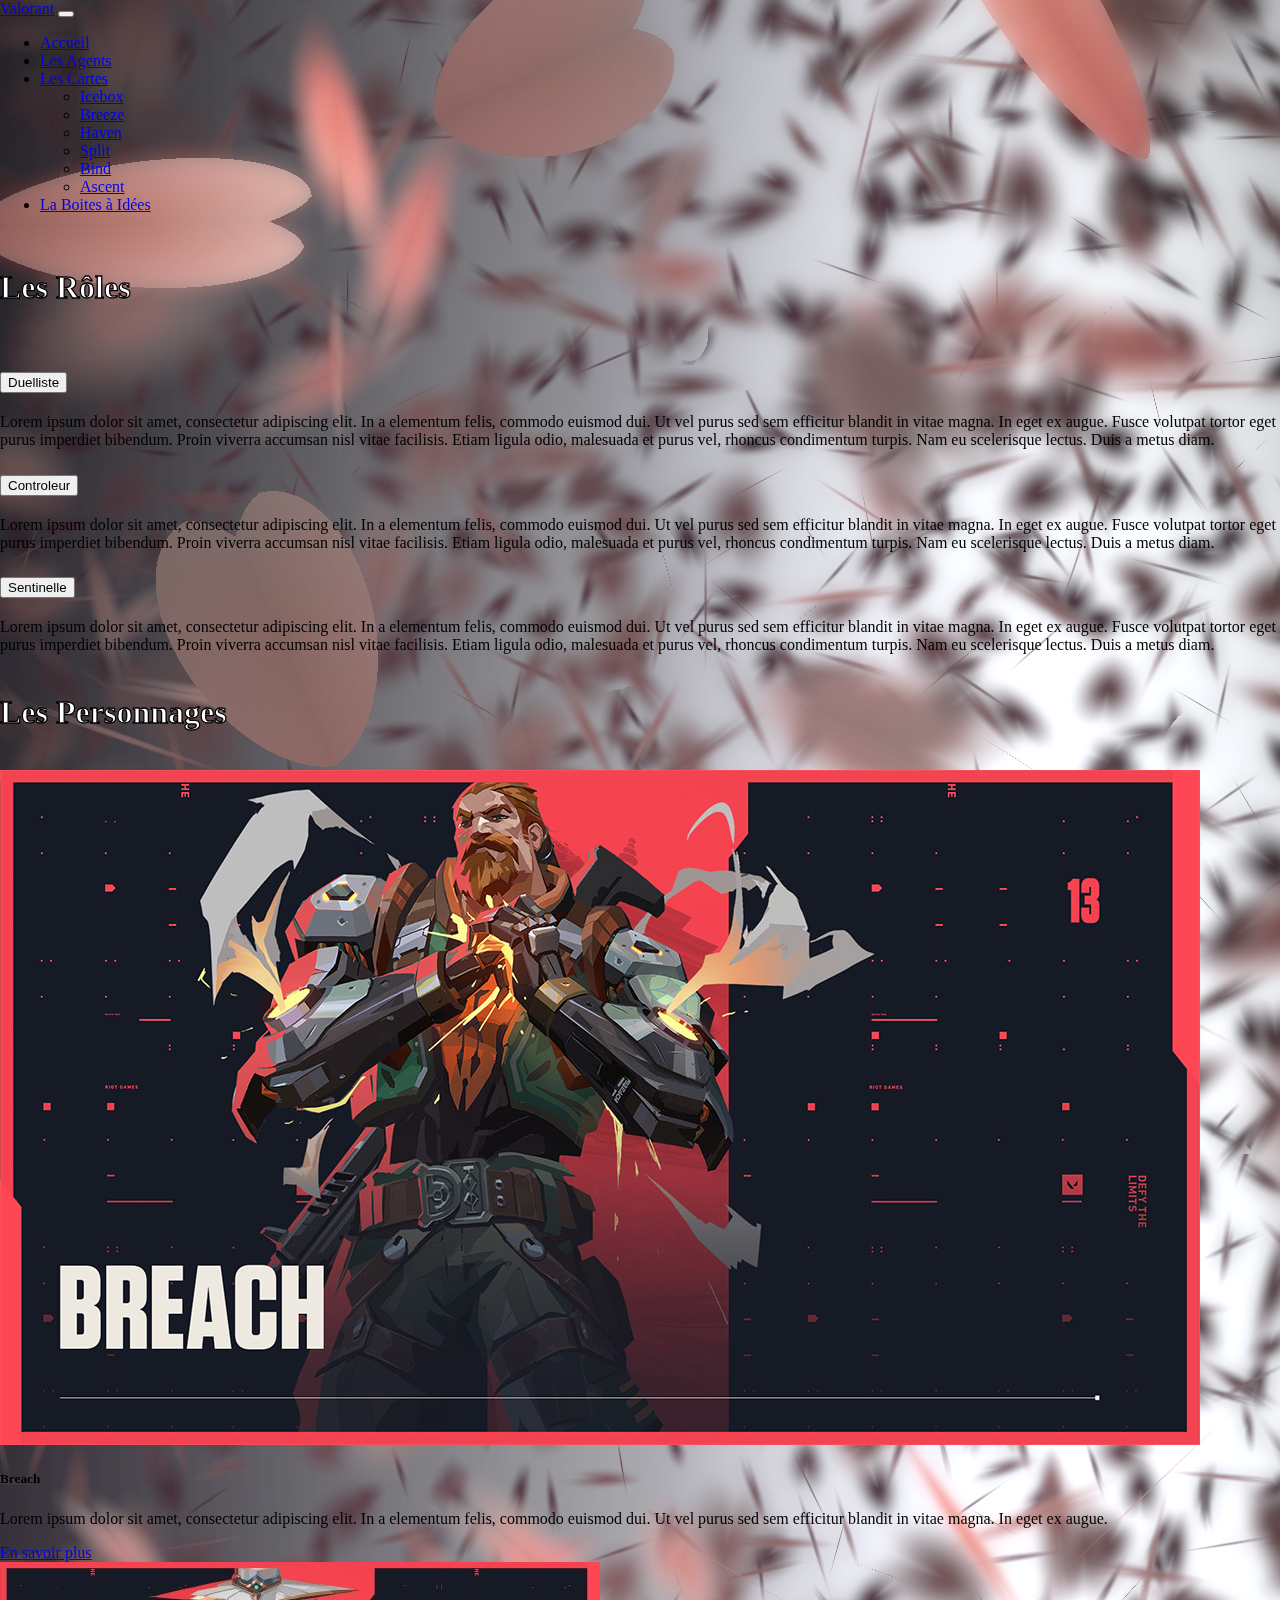
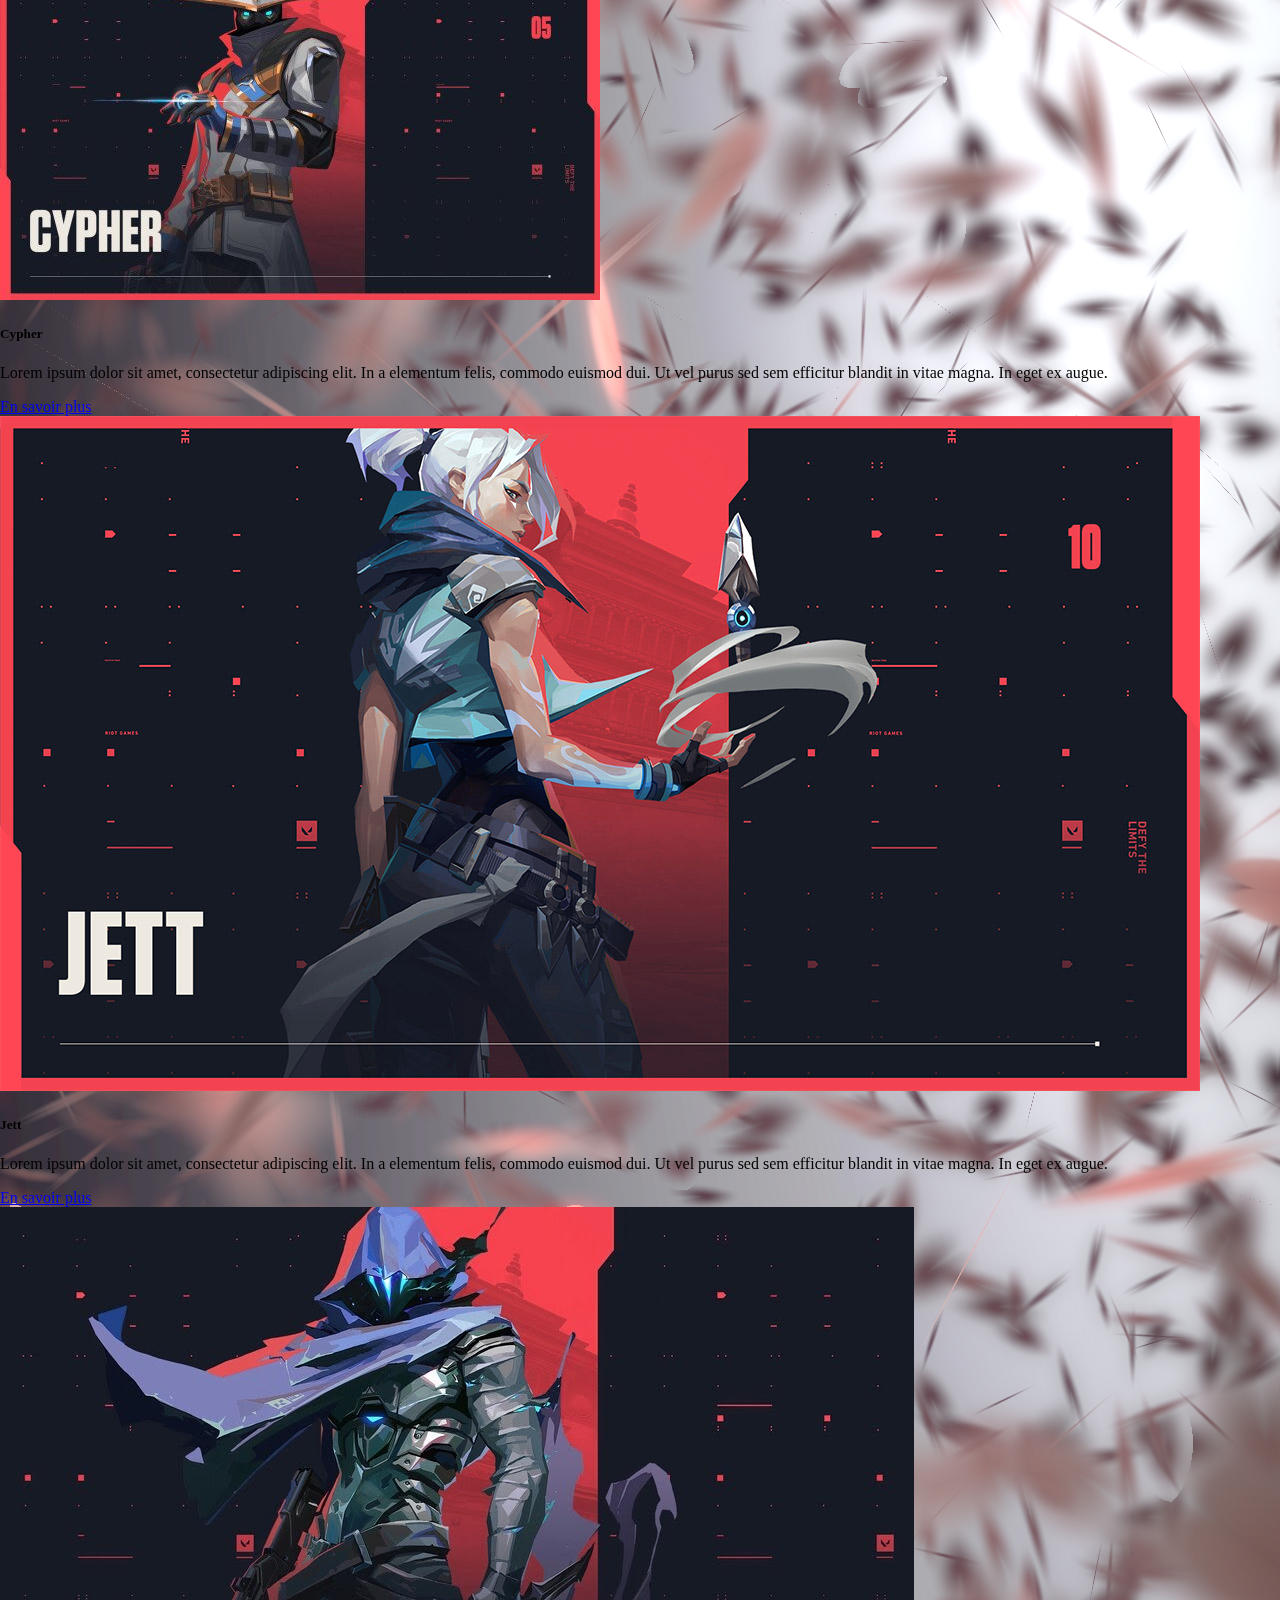
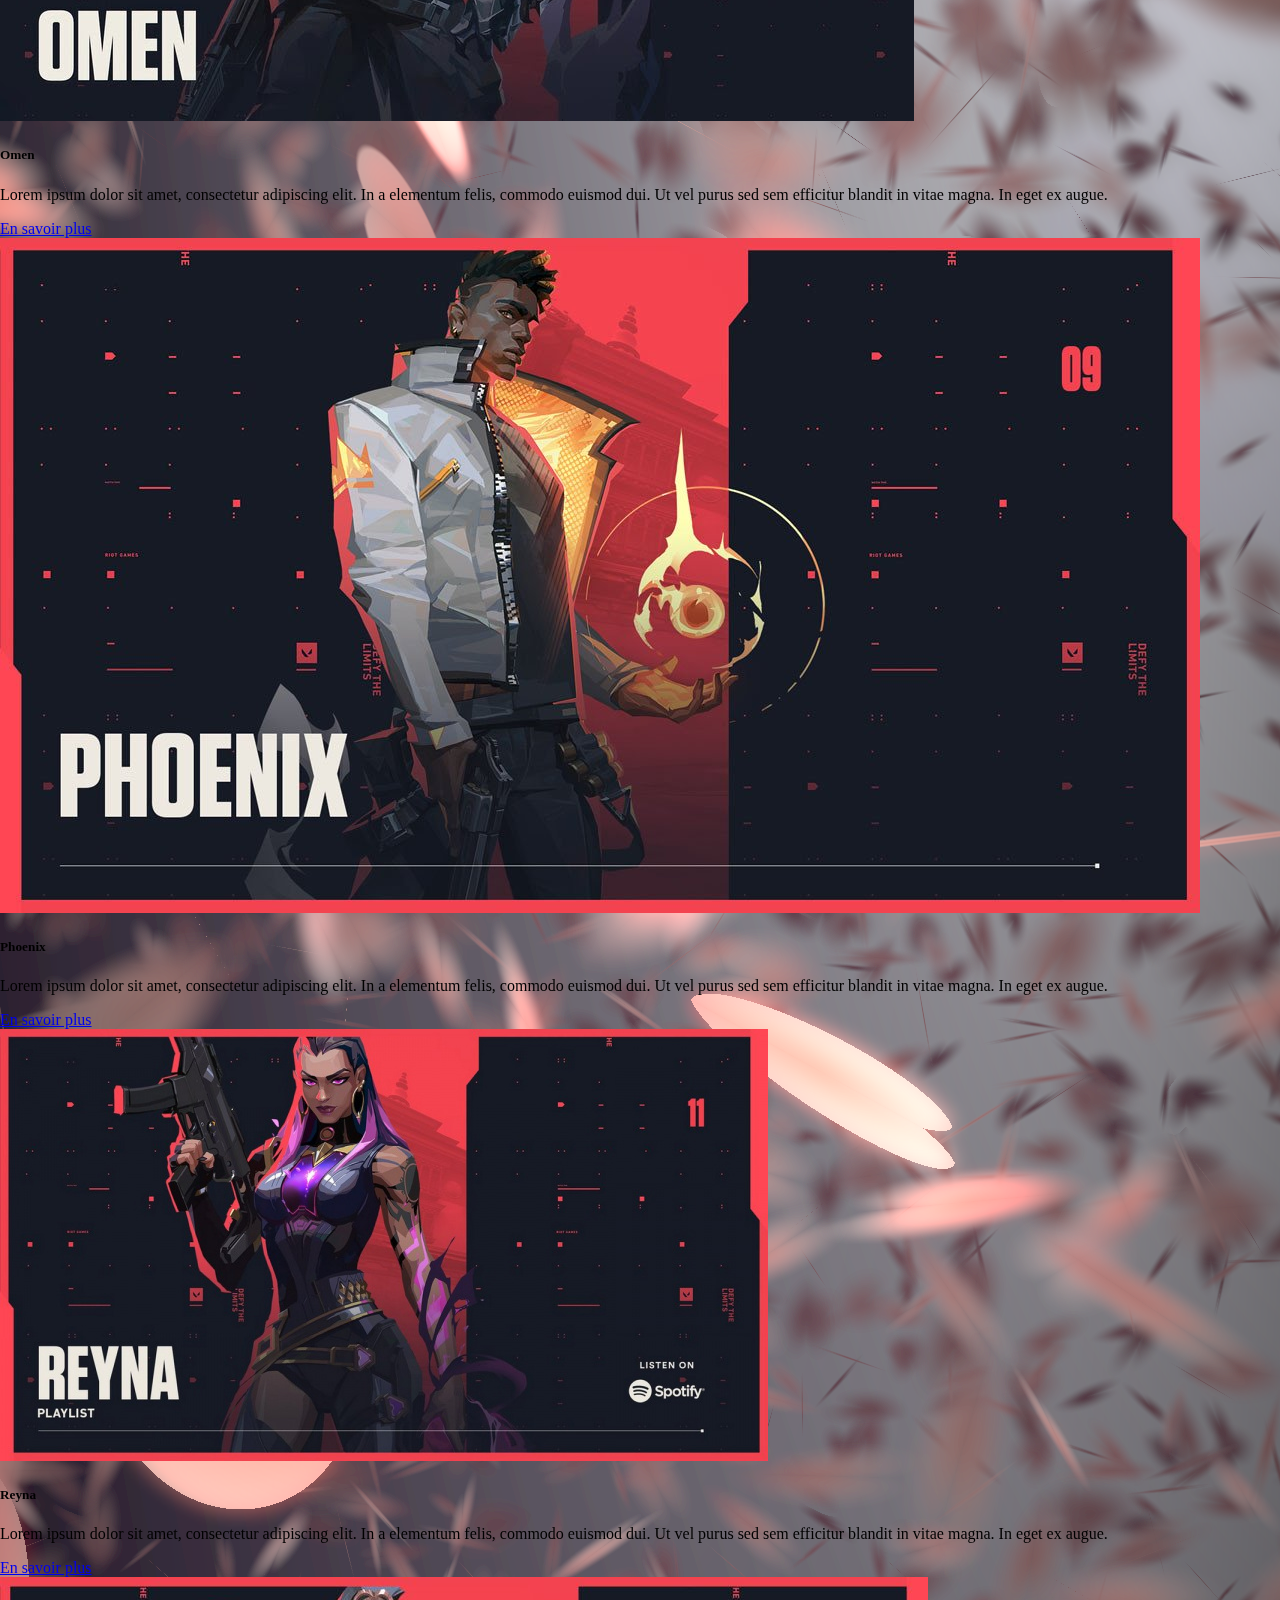
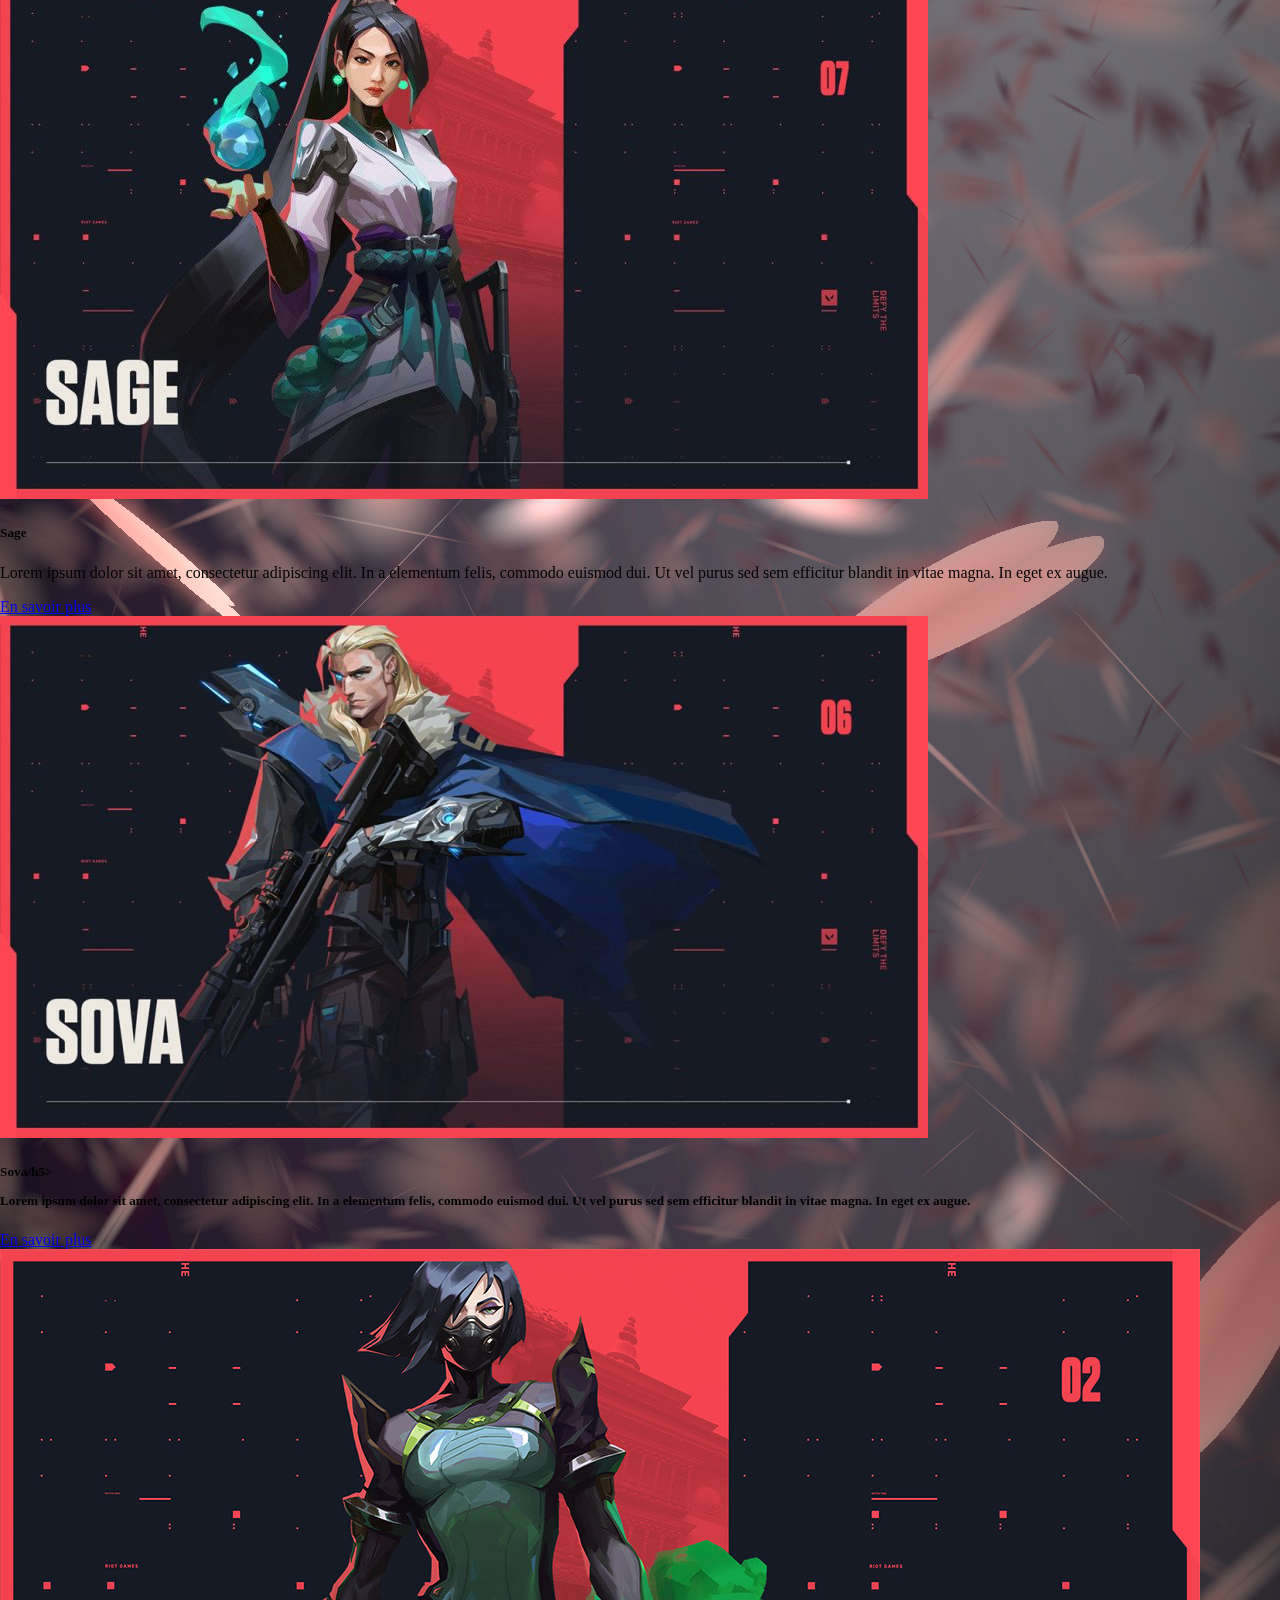
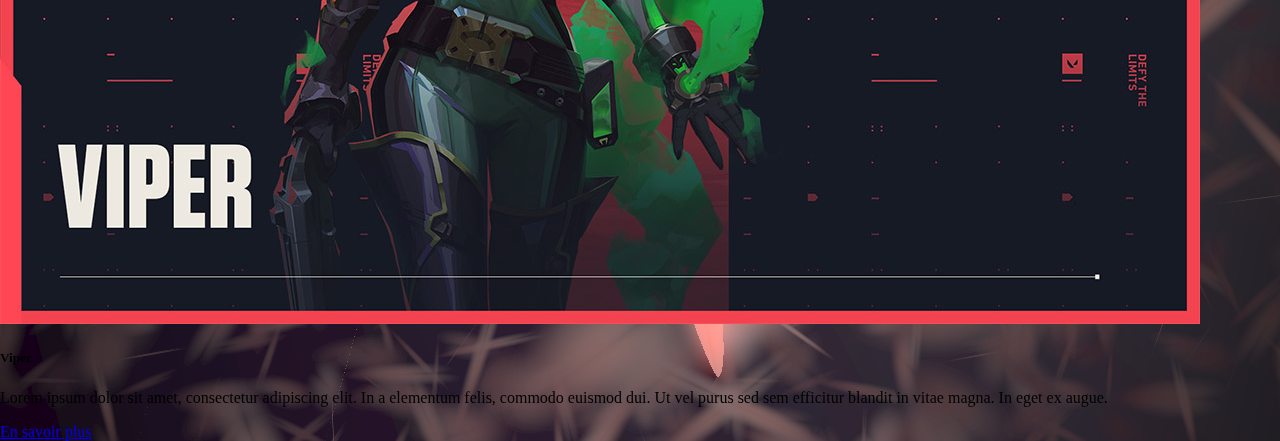
<file: character.html>
<!doctype html>
<html lang="fr">

<head>
  <!-- Required meta tags -->
  <meta charset="utf-8">
  <meta name="viewport" content="width=device-width, initial-scale=1">

  <!-- Bootstrap CSS -->
  <link href="https://cdn.jsdelivr.net/npm/bootstrap@5.0.1/dist/css/bootstrap.min.css" rel="stylesheet"
    integrity="sha384-+0n0xVW2eSR5OomGNYDnhzAbDsOXxcvSN1TPprVMTNDbiYZCxYbOOl7+AMvyTG2x" crossorigin="anonymous">
  <link rel="stylesheet" href="style.css">
  <title>Les Personnages</title>

  
</head>

<body>

  <nav class="navbar navbar-expand-lg navbar-light bg-light">
    <div class="container-fluid">
      <a class="navbar-brand" href="index.html">Valorant</a>
      <button class="navbar-toggler" type="button" data-bs-toggle="collapse" data-bs-target="#navbarSupportedContent" aria-controls="navbarSupportedContent" aria-expanded="false" aria-label="Toggle navigation">
        <span class="navbar-toggler-icon"></span>
      </button>
      <div class="collapse navbar-collapse" id="navbarSupportedContent">
        <ul class="navbar-nav me-auto mb-2 mb-lg-0">
          <li class="nav-item">
            <a class="nav-link active" aria-current="page" href="index.html">Accueil</a>
          </li>
          <li class="nav-item">
            <a class="nav-link" href="character.html">Les Agents</a>
          </li>
          <li class="nav-item dropdown">
            <a class="nav-link dropdown-toggle" href="map.html" id="navbarDropdown" role="button" data-bs-toggle="dropdown" aria-expanded="false">
              Les Cartes
            </a>
            <ul class="dropdown-menu" aria-labelledby="dropdownMenuButton1">
                <li><a class="dropdown-item" href="map.html">Icebox</a></li>
                <li><a class="dropdown-item" href="breeze.html">Breeze</a></li>
                <li><a class="dropdown-item" href="#">Haven</a></li>
                <li><a class="dropdown-item" href="#">Split</a></li>
                <li><a class="dropdown-item" href="#">Bind</a></li>
                <li><a class="dropdown-item" href="#">Ascent</a></li>
              </ul>
          </li>
          <li class="nav-item">
            <a class="nav-link" href="ideabox.html">La Boites à Idées</a>
          </li>
        </ul>
      </div>
    </div>
  </nav>
  <br>
  <h1 class="d-flex justify-content-center">Les Rôles</h1>
  <br>
  <div class="container">

    <div class="accordion" id="accordionExample">
      <div class="accordion-item">
        <h2 class="accordion-header" id="headingOne">
          <button class="accordion-button" type="button" data-bs-toggle="collapse" data-bs-target="#collapseOne"
            aria-expanded="true" aria-controls="collapseOne">
            Duelliste
          </button>
        </h2>
        <div id="collapseOne" class="accordion-collapse collapse show" aria-labelledby="headingOne"
          data-bs-parent="#accordionExample">
          <div class="accordion-body">
            Lorem ipsum dolor sit amet, consectetur adipiscing elit. In a elementum felis, commodo euismod dui. Ut vel
            purus sed sem efficitur blandit in vitae magna. In eget ex augue. Fusce volutpat tortor eget purus imperdiet
            bibendum. Proin viverra accumsan nisl vitae facilisis. Etiam ligula odio, malesuada et purus vel, rhoncus
            condimentum turpis. Nam eu scelerisque lectus. Duis a metus diam.
          </div>
        </div>
      </div>
      <div class="accordion-item">
        <h2 class="accordion-header" id="headingTwo">
          <button class="accordion-button collapsed" type="button" data-bs-toggle="collapse"
            data-bs-target="#collapseTwo" aria-expanded="false" aria-controls="collapseTwo">
            Controleur
          </button>
        </h2>
        <div id="collapseTwo" class="accordion-collapse collapse" aria-labelledby="headingTwo"
          data-bs-parent="#accordionExample">
          <div class="accordion-body">
            Lorem ipsum dolor sit amet, consectetur adipiscing elit. In a elementum felis, commodo euismod dui. Ut vel
            purus sed sem efficitur blandit in vitae magna. In eget ex augue. Fusce volutpat tortor eget purus imperdiet
            bibendum. Proin viverra accumsan nisl vitae facilisis. Etiam ligula odio, malesuada et purus vel, rhoncus
            condimentum turpis. Nam eu scelerisque lectus. Duis a metus diam.
          </div>
        </div>
      </div>
      <div class="accordion-item">
        <h2 class="accordion-header" id="headingThree">
          <button class="accordion-button collapsed" type="button" data-bs-toggle="collapse"
            data-bs-target="#collapseThree" aria-expanded="false" aria-controls="collapseThree">
            Sentinelle
          </button>
        </h2>
        <div id="collapseThree" class="accordion-collapse collapse" aria-labelledby="headingThree"
          data-bs-parent="#accordionExample">
          <div class="accordion-body">
            Lorem ipsum dolor sit amet, consectetur adipiscing elit. In a elementum felis, commodo euismod dui. Ut vel
            purus sed sem efficitur blandit in vitae magna. In eget ex augue. Fusce volutpat tortor eget purus imperdiet
            bibendum. Proin viverra accumsan nisl vitae facilisis. Etiam ligula odio, malesuada et purus vel, rhoncus
            condimentum turpis. Nam eu scelerisque lectus. Duis a metus diam.
          </div>
        </div>
      </div>
    </div>
    <br>
    <h1 class="d-flex justify-content-center">Les Personnages</h1>
    <br>
    <div class="row row-cols-1 row-cols-md-3 g-4">
      <div class="col">
        <div class="card h-100">
          <img src="img/breach.jpg" class="card-img-top" alt="..." />
          <div class="card-body">
            <h5 class="card-title">Breach</h5>
            <p class="card-text">
              Lorem ipsum dolor sit amet, consectetur adipiscing elit. In a elementum felis, commodo euismod dui. Ut vel
              purus sed sem efficitur blandit in vitae magna. In eget ex augue.
            </p>
          </div>
          <a href="index.html" class="btn btn-danger btn-lg active" role="button" aria-pressed="true">En savoir plus</a>
        </div>
      </div>
      <div class="col">
        <div class="card h-100">
          <img src="img/cypher.jpg" class="card-img-top" alt="..." />
          <div class="card-body">
            <h5 class="card-title">Cypher</h5>
            <p class="card-text">Lorem ipsum dolor sit amet, consectetur adipiscing elit. In a elementum felis, commodo
              euismod dui. Ut vel purus sed sem efficitur blandit in vitae magna. In eget ex augue.</p>
          </div>
          <a href="index.html" class="btn btn-danger btn-lg active" role="button" aria-pressed="true">En savoir plus</a>
        </div>
      </div>
      <div class="col">
        <div class="card h-100">
          <img src="img/jett.jpg" class="card-img-top" alt="..." />
          <div class="card-body">
            <h5 class="card-title">Jett</h5>
            <p class="card-text">Lorem ipsum dolor sit amet, consectetur adipiscing elit. In a elementum felis, commodo
              euismod dui. Ut vel purus sed sem efficitur blandit in vitae magna. In eget ex augue.</p>
          </div>
          <a href="index.html" class="btn btn-danger btn-lg active" role="button" aria-pressed="true">En savoir plus</a>
        </div>
      </div>
      <div class="col">
        <div class="card h-100">
          <img src="img/omen.jpg" class="card-img-top" alt="..." />
          <div class="card-body">
            <h5 class="card-title">Omen</h5>
            <p class="card-text">Lorem ipsum dolor sit amet, consectetur adipiscing elit. In a elementum felis, commodo
              euismod dui. Ut vel purus sed sem efficitur blandit in vitae magna. In eget ex augue.</p>
          </div>
          <a href="index.html" class="btn btn-danger btn-lg active" role="button" aria-pressed="true">En savoir plus</a>
        </div>
      </div>
      <div class="col">
        <div class="card h-100">
          <img src="img/phoenix.jpg" class="card-img-top" alt="..." />
          <div class="card-body">
            <h5 class="card-title">Phoenix</h5>
            <p class="card-text">
              Lorem ipsum dolor sit amet, consectetur adipiscing elit. In a elementum felis, commodo euismod dui. Ut vel
              purus sed sem efficitur blandit in vitae magna. In eget ex augue.
            </p>
          </div>
          <a href="index.html" class="btn btn-danger btn-lg active" role="button" aria-pressed="true">En savoir plus</a>
        </div>
      </div>
      <div class="col">
        <div class="card h-100">
          <img src="img/reyna.jpg" class="card-img-top" alt="..." />
          <div class="card-body">
            <h5 class="card-title">Reyna</h5>
            <p class="card-text">
              Lorem ipsum dolor sit amet, consectetur adipiscing elit. In a elementum felis, commodo euismod dui. Ut vel
              purus sed sem efficitur blandit in vitae magna. In eget ex augue.
            </p>
          </div>
          <a href="index.html" class="btn btn-danger btn-lg active" role="button" aria-pressed="true">En savoir plus</a>
        </div>
      </div>
      <div class="col">
        <div class="card h-100">
          <img src="img/sage.jpg" class="card-img-top" alt="..." />
          <div class="card-body">
            <h5 class="card-title">Sage</h5>
            <p class="card-text">
              Lorem ipsum dolor sit amet, consectetur adipiscing elit. In a elementum felis, commodo euismod dui. Ut vel
              purus sed sem efficitur blandit in vitae magna. In eget ex augue.
            </p>
          </div>
          <a href="index.html" class="btn btn-danger btn-lg active" role="button" aria-pressed="true">En savoir plus</a>
        </div>
      </div>
      <div class="col">
        <div class="card h-100">
          <img src="img/sova.jpg" class="card-img-top" alt="..." />
          <div class="card-body">
            <h5 class="card-title">Sova/h5>
              <p class="card-text">
                Lorem ipsum dolor sit amet, consectetur adipiscing elit. In a elementum felis, commodo euismod dui. Ut
                vel purus sed sem efficitur blandit in vitae magna. In eget ex augue.
          </div>
          <a href="index.html" class="btn btn-danger btn-lg active" role="button" aria-pressed="true">En savoir plus</a>
        </div>
      </div>
      <div class="col">
        <div class="card h-100">
          <img src="img/viper.jpg" class="card-img-top" alt="..." />
          <div class="card-body">
            <h5 class="card-title">Viper</h5>
            <p class="card-text">
              Lorem ipsum dolor sit amet, consectetur adipiscing elit. In a elementum felis, commodo euismod dui. Ut vel
              purus sed sem efficitur blandit in vitae magna. In eget ex augue.
            </p>
          </div>
          <a href="index.html" class="btn btn-danger btn-lg active" role="button" aria-pressed="true">En savoir plus</a>
        </div>
      </div>
    </div>
  </div>
  </div>

  <canvas id="sakura"></canvas>
  <div class="btnbg">
  </div>

  <!-- sakura shader -->
  <script id="sakura_point_vsh" type="x-shader/x_vertex">
        uniform mat4 uProjection;
        uniform mat4 uModelview;
        uniform vec3 uResolution;
        uniform vec3 uOffset;
        uniform vec3 uDOF;  //x:focus distance, y:focus radius, z:max radius
        uniform vec3 uFade; //x:start distance, y:half distance, z:near fade start
  
        attribute vec3 aPosition;
        attribute vec3 aEuler;
        attribute vec2 aMisc; //x:size, y:fade
  
        varying vec3 pposition;
        varying float psize;
        varying float palpha;
        varying float pdist;
  
        //varying mat3 rotMat;
        varying vec3 normX;
        varying vec3 normY;
        varying vec3 normZ;
        varying vec3 normal;
  
        varying float diffuse;
        varying float specular;
        varying float rstop;
        varying float distancefade;
  
        void main(void) {
            // Projection is based on vertical angle
            vec4 pos = uModelview * vec4(aPosition + uOffset, 1.0);
            gl_Position = uProjection * pos;
            gl_PointSize = aMisc.x * uProjection[1][1] / -pos.z * uResolution.y * 0.5;
            
            pposition = pos.xyz;
            psize = aMisc.x;
            pdist = length(pos.xyz);
            palpha = smoothstep(0.0, 1.0, (pdist - 0.1) / uFade.z);
            
            vec3 elrsn = sin(aEuler);
            vec3 elrcs = cos(aEuler);
            mat3 rotx = mat3(
                1.0, 0.0, 0.0,
                0.0, elrcs.x, elrsn.x,
                0.0, -elrsn.x, elrcs.x
            );
            mat3 roty = mat3(
                elrcs.y, 0.0, -elrsn.y,
                0.0, 1.0, 0.0,
                elrsn.y, 0.0, elrcs.y
            );
            mat3 rotz = mat3(
                elrcs.z, elrsn.z, 0.0, 
                -elrsn.z, elrcs.z, 0.0,
                0.0, 0.0, 1.0
            );
            mat3 rotmat = rotx * roty * rotz;
            normal = rotmat[2];
            
            mat3 trrotm = mat3(
                rotmat[0][0], rotmat[1][0], rotmat[2][0],
                rotmat[0][1], rotmat[1][1], rotmat[2][1],
                rotmat[0][2], rotmat[1][2], rotmat[2][2]
            );
            normX = trrotm[0];
            normY = trrotm[1];
            normZ = trrotm[2];
            
            const vec3 lit = vec3(0.6917144638660746, 0.6917144638660746, -0.20751433915982237);
            
            float tmpdfs = dot(lit, normal);
            if(tmpdfs < 0.0) {
                normal = -normal;
                tmpdfs = dot(lit, normal);
            }
            diffuse = 0.4 + tmpdfs;
            
            vec3 eyev = normalize(-pos.xyz);
            if(dot(eyev, normal) > 0.0) {
                vec3 hv = normalize(eyev + lit);
                specular = pow(max(dot(hv, normal), 0.0), 20.0);
            }
            else {
                specular = 0.0;
            }
            
            rstop = clamp((abs(pdist - uDOF.x) - uDOF.y) / uDOF.z, 0.0, 1.0);
            rstop = pow(rstop, 0.5);
            //-0.69315 = ln(0.5)
            distancefade = min(1.0, exp((uFade.x - pdist) * 0.69315 / uFade.y));
        }
        </script>
  <script id="sakura_point_fsh" type="x-shader/x_fragment">
        #ifdef GL_ES
        //precision mediump float;
        precision highp float;
        #endif
  
        uniform vec3 uDOF;  //x:focus distance, y:focus radius, z:max radius
        uniform vec3 uFade; //x:start distance, y:half distance, z:near fade start
  
        const vec3 fadeCol = vec3(0.08, 0.03, 0.06);
  
        varying vec3 pposition;
        varying float psize;
        varying float palpha;
        varying float pdist;
  
        //varying mat3 rotMat;
        varying vec3 normX;
        varying vec3 normY;
        varying vec3 normZ;
        varying vec3 normal;
  
        varying float diffuse;
        varying float specular;
        varying float rstop;
        varying float distancefade;
  
        float ellipse(vec2 p, vec2 o, vec2 r) {
            vec2 lp = (p - o) / r;
            return length(lp) - 1.0;
        }
  
        void main(void) {
            vec3 p = vec3(gl_PointCoord - vec2(0.5, 0.5), 0.0) * 2.0;
            vec3 d = vec3(0.0, 0.0, -1.0);
            float nd = normZ.z; //dot(-normZ, d);
            if(abs(nd) < 0.0001) discard;
            
            float np = dot(normZ, p);
            vec3 tp = p + d * np / nd;
            vec2 coord = vec2(dot(normX, tp), dot(normY, tp));
            
            //angle = 15 degree
            const float flwrsn = 0.258819045102521;
            const float flwrcs = 0.965925826289068;
            mat2 flwrm = mat2(flwrcs, -flwrsn, flwrsn, flwrcs);
            vec2 flwrp = vec2(abs(coord.x), coord.y) * flwrm;
            
            float r;
            if(flwrp.x < 0.0) {
                r = ellipse(flwrp, vec2(0.065, 0.024) * 0.5, vec2(0.36, 0.96) * 0.5);
            }
            else {
                r = ellipse(flwrp, vec2(0.065, 0.024) * 0.5, vec2(0.58, 0.96) * 0.5);
            }
            
            if(r > rstop) discard;
            
            vec3 col = mix(vec3(1.0, 0.8, 0.75), vec3(1.0, 0.9, 0.87), r);
            float grady = mix(0.0, 1.0, pow(coord.y * 0.5 + 0.5, 0.35));
            col *= vec3(1.0, grady, grady);
            col *= mix(0.8, 1.0, pow(abs(coord.x), 0.3));
            col = col * diffuse + specular;
            
            col = mix(fadeCol, col, distancefade);
            
            float alpha = (rstop > 0.001)? (0.5 - r / (rstop * 2.0)) : 1.0;
            alpha = smoothstep(0.0, 1.0, alpha) * palpha;
            
            gl_FragColor = vec4(col * 0.5, alpha);
        }
        </script>
  <!-- effects -->
  <script id="fx_common_vsh" type="x-shader/x_vertex">
        uniform vec3 uResolution;
        attribute vec2 aPosition;
  
        varying vec2 texCoord;
        varying vec2 screenCoord;
  
        void main(void) {
            gl_Position = vec4(aPosition, 0.0, 1.0);
            texCoord = aPosition.xy * 0.5 + vec2(0.5, 0.5);
            screenCoord = aPosition.xy * vec2(uResolution.z, 1.0);
        }
        </script>
  <script id="bg_fsh" type="x-shader/x_fragment">
        #ifdef GL_ES
        //precision mediump float;
        precision highp float;
        #endif
  
        uniform vec2 uTimes;
  
        varying vec2 texCoord;
        varying vec2 screenCoord;
  
        void main(void) {
            vec3 col;
            float c;
            vec2 tmpv = texCoord * vec2(0.8, 1.0) - vec2(0.95, 1.0);
            c = exp(-pow(length(tmpv) * 1.8, 2.0));
            col = mix(vec3(0.02, 0.0, 0.03), vec3(0.96, 0.98, 1.0) * 1.5, c);
            gl_FragColor = vec4(col * 0.5, 1.0);
        }
        </script>
  <script id="fx_brightbuf_fsh" type="x-shader/x_fragment">
        #ifdef GL_ES
        //precision mediump float;
        precision highp float;
        #endif
        uniform sampler2D uSrc;
        uniform vec2 uDelta;
  
        varying vec2 texCoord;
        varying vec2 screenCoord;
  
        void main(void) {
            vec4 col = texture2D(uSrc, texCoord);
            gl_FragColor = vec4(col.rgb * 2.0 - vec3(0.5), 1.0);
        }
        </script>
  <script id="fx_dirblur_r4_fsh" type="x-shader/x_fragment">
        #ifdef GL_ES
        //precision mediump float;
        precision highp float;
        #endif
        uniform sampler2D uSrc;
        uniform vec2 uDelta;
        uniform vec4 uBlurDir; //dir(x, y), stride(z, w)
  
        varying vec2 texCoord;
        varying vec2 screenCoord;
  
        void main(void) {
            vec4 col = texture2D(uSrc, texCoord);
            col = col + texture2D(uSrc, texCoord + uBlurDir.xy * uDelta);
            col = col + texture2D(uSrc, texCoord - uBlurDir.xy * uDelta);
            col = col + texture2D(uSrc, texCoord + (uBlurDir.xy + uBlurDir.zw) * uDelta);
            col = col + texture2D(uSrc, texCoord - (uBlurDir.xy + uBlurDir.zw) * uDelta);
            gl_FragColor = col / 5.0;
        }
        </script>
  <!-- effect fragment shader template -->
  <script id="fx_common_fsh" type="x-shader/x_fragment">
        #ifdef GL_ES
        //precision mediump float;
        precision highp float;
        #endif
        uniform sampler2D uSrc;
        uniform vec2 uDelta;
  
        varying vec2 texCoord;
        varying vec2 screenCoord;
  
        void main(void) {
            gl_FragColor = texture2D(uSrc, texCoord);
        }
        </script>
  <!-- post processing -->
  <script id="pp_final_vsh" type="x-shader/x_vertex">
        uniform vec3 uResolution;
        attribute vec2 aPosition;
        varying vec2 texCoord;
        varying vec2 screenCoord;
        void main(void) {
            gl_Position = vec4(aPosition, 0.0, 1.0);
            texCoord = aPosition.xy * 0.5 + vec2(0.5, 0.5);
            screenCoord = aPosition.xy * vec2(uResolution.z, 1.0);
        }
        </script>
  <script id="pp_final_fsh" type="x-shader/x_fragment">
        #ifdef GL_ES
        //precision mediump float;
        precision highp float;
        #endif
        uniform sampler2D uSrc;
        uniform sampler2D uBloom;
        uniform vec2 uDelta;
        varying vec2 texCoord;
        varying vec2 screenCoord;
        void main(void) {
            vec4 srccol = texture2D(uSrc, texCoord) * 2.0;
            vec4 bloomcol = texture2D(uBloom, texCoord);
            vec4 col;
            col = srccol + bloomcol * (vec4(1.0) + srccol);
            col *= smoothstep(1.0, 0.0, pow(length((texCoord - vec2(0.5)) * 2.0), 1.2) * 0.5);
            col = pow(col, vec4(0.45454545454545)); //(1.0 / 2.2)
            
            gl_FragColor = vec4(col.rgb, 1.0);
            gl_FragColor.a = 1.0;
        }
        </script>

  <!-- Option 1: Bootstrap Bundle with Popper -->
  <script src="https://cdn.jsdelivr.net/npm/bootstrap@5.0.1/dist/js/bootstrap.bundle.min.js"
    integrity="sha384-gtEjrD/SeCtmISkJkNUaaKMoLD0//ElJ19smozuHV6z3Iehds+3Ulb9Bn9Plx0x4"
    crossorigin="anonymous"></script>
  <script type="text/javascript" src="monscript.js"></script>

  
</body>


</html>
</file>
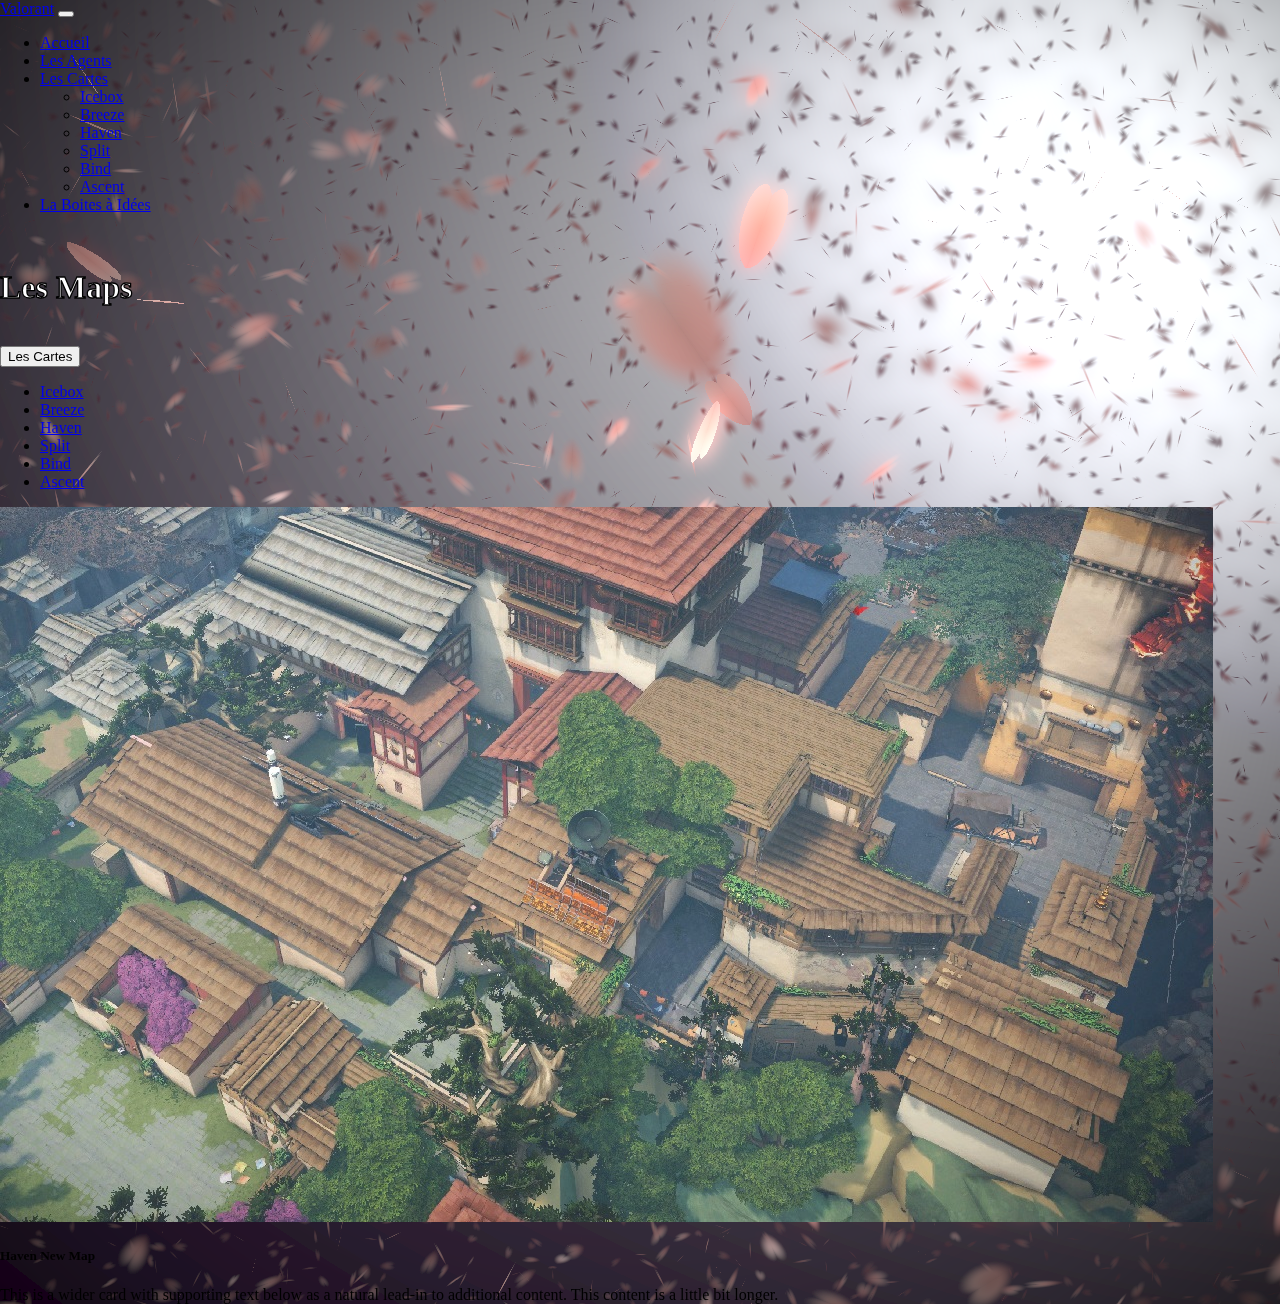
<file: haven.html>
<!doctype html>
<html lang="fr">

<head>
  <!-- Required meta tags -->
  <meta charset="utf-8">
  <meta name="viewport" content="width=device-width, initial-scale=1">

  <!-- Bootstrap CSS -->
  <link href="https://cdn.jsdelivr.net/npm/bootstrap@5.0.1/dist/css/bootstrap.min.css" rel="stylesheet"
    integrity="sha384-+0n0xVW2eSR5OomGNYDnhzAbDsOXxcvSN1TPprVMTNDbiYZCxYbOOl7+AMvyTG2x" crossorigin="anonymous">
  <link rel="stylesheet" href="style.css">
  <title>Les Cartes</title>
</head>

<body>

  <nav class="navbar navbar-expand-lg navbar-light bg-light">
    <div class="container-fluid">
      <a class="navbar-brand" href="index.html">Valorant</a>
      <button class="navbar-toggler" type="button" data-bs-toggle="collapse" data-bs-target="#navbarSupportedContent" aria-controls="navbarSupportedContent" aria-expanded="false" aria-label="Toggle navigation">
        <span class="navbar-toggler-icon"></span>
      </button>
      <div class="collapse navbar-collapse" id="navbarSupportedContent">
        <ul class="navbar-nav me-auto mb-2 mb-lg-0">
          <li class="nav-item">
            <a class="nav-link active" aria-current="page" href="index.html">Accueil</a>
          </li>
          <li class="nav-item">
            <a class="nav-link" href="character.html">Les Agents</a>
          </li>
          <li class="nav-item dropdown">
            <a class="nav-link dropdown-toggle" href="map.html" id="navbarDropdown" role="button" data-bs-toggle="dropdown" aria-expanded="false">
              Les Cartes
            </a>
            <ul class="dropdown-menu" aria-labelledby="dropdownMenuButton1">
                <li><a class="dropdown-item" href="map.html">Icebox</a></li>
          <li><a class="dropdown-item" href="breeze.html">Breeze</a></li>
          <li><a class="dropdown-item" href="haven.html">Haven</a></li>
          <li><a class="dropdown-item" href="split.html">Split</a></li>
          <li><a class="dropdown-item" href="bind.html">Bind</a></li>
          <li><a class="dropdown-item" href="ascent.html">Ascent</a></li>
              </ul>
          </li>
          <li class="nav-item">
            <a class="nav-link" href="ideabox.html">La Boites à Idées</a>
          </li>
        </ul>
      </div>
    </div>
  </nav>
  <br>
  <h1 class="d-flex justify-content-center">Les Maps</h1>
  <br>
  <div class="container">
    <div class="row">

      <div class="dropdown">
        <button class="btn btn-secondary dropdown-toggle" type="button" id="dropdownMenuButton1"
          data-bs-toggle="dropdown" aria-expanded="false">
          Les Cartes
        </button>
        <ul class="dropdown-menu" aria-labelledby="dropdownMenuButton1">
          <li><a class="dropdown-item" href="map.html">Icebox</a></li>
          <li><a class="dropdown-item" href="breeze.html">Breeze</a></li>
          <li><a class="dropdown-item" href="haven.html">Haven</a></li>
          <li><a class="dropdown-item" href="split.html">Split</a></li>
          <li><a class="dropdown-item" href="bind.html">Bind</a></li>
          <li><a class="dropdown-item" href="ascent.html">Ascent</a></li>
        </ul>
      </div>

      <div class="card-deck">
        <div class="card">
          <img src="img/haven.jpg" class="card-img-top" alt="...">
          <div class="card-body">
            <h5 class="card-title"> Haven <span class="badge bg-danger">New Map</span></h5>
            <p class="card-text">This is a wider card with supporting text below as a natural lead-in to additional
              content. This content is a little bit longer.</p>
          </div>
          
        </div>
      </div>
    </div>
  </div>
  </div>
  <canvas id="sakura"></canvas>
  <div class="btnbg">
  </div>

  <!-- sakura shader -->
  <script id="sakura_point_vsh" type="x-shader/x_vertex">
            uniform mat4 uProjection;
            uniform mat4 uModelview;
            uniform vec3 uResolution;
            uniform vec3 uOffset;
            uniform vec3 uDOF;  //x:focus distance, y:focus radius, z:max radius
            uniform vec3 uFade; //x:start distance, y:half distance, z:near fade start
      
            attribute vec3 aPosition;
            attribute vec3 aEuler;
            attribute vec2 aMisc; //x:size, y:fade
      
            varying vec3 pposition;
            varying float psize;
            varying float palpha;
            varying float pdist;
      
            //varying mat3 rotMat;
            varying vec3 normX;
            varying vec3 normY;
            varying vec3 normZ;
            varying vec3 normal;
      
            varying float diffuse;
            varying float specular;
            varying float rstop;
            varying float distancefade;
      
            void main(void) {
                // Projection is based on vertical angle
                vec4 pos = uModelview * vec4(aPosition + uOffset, 1.0);
                gl_Position = uProjection * pos;
                gl_PointSize = aMisc.x * uProjection[1][1] / -pos.z * uResolution.y * 0.5;
                
                pposition = pos.xyz;
                psize = aMisc.x;
                pdist = length(pos.xyz);
                palpha = smoothstep(0.0, 1.0, (pdist - 0.1) / uFade.z);
                
                vec3 elrsn = sin(aEuler);
                vec3 elrcs = cos(aEuler);
                mat3 rotx = mat3(
                    1.0, 0.0, 0.0,
                    0.0, elrcs.x, elrsn.x,
                    0.0, -elrsn.x, elrcs.x
                );
                mat3 roty = mat3(
                    elrcs.y, 0.0, -elrsn.y,
                    0.0, 1.0, 0.0,
                    elrsn.y, 0.0, elrcs.y
                );
                mat3 rotz = mat3(
                    elrcs.z, elrsn.z, 0.0, 
                    -elrsn.z, elrcs.z, 0.0,
                    0.0, 0.0, 1.0
                );
                mat3 rotmat = rotx * roty * rotz;
                normal = rotmat[2];
                
                mat3 trrotm = mat3(
                    rotmat[0][0], rotmat[1][0], rotmat[2][0],
                    rotmat[0][1], rotmat[1][1], rotmat[2][1],
                    rotmat[0][2], rotmat[1][2], rotmat[2][2]
                );
                normX = trrotm[0];
                normY = trrotm[1];
                normZ = trrotm[2];
                
                const vec3 lit = vec3(0.6917144638660746, 0.6917144638660746, -0.20751433915982237);
                
                float tmpdfs = dot(lit, normal);
                if(tmpdfs < 0.0) {
                    normal = -normal;
                    tmpdfs = dot(lit, normal);
                }
                diffuse = 0.4 + tmpdfs;
                
                vec3 eyev = normalize(-pos.xyz);
                if(dot(eyev, normal) > 0.0) {
                    vec3 hv = normalize(eyev + lit);
                    specular = pow(max(dot(hv, normal), 0.0), 20.0);
                }
                else {
                    specular = 0.0;
                }
                
                rstop = clamp((abs(pdist - uDOF.x) - uDOF.y) / uDOF.z, 0.0, 1.0);
                rstop = pow(rstop, 0.5);
                //-0.69315 = ln(0.5)
                distancefade = min(1.0, exp((uFade.x - pdist) * 0.69315 / uFade.y));
            }
            </script>
  <script id="sakura_point_fsh" type="x-shader/x_fragment">
            #ifdef GL_ES
            //precision mediump float;
            precision highp float;
            #endif
      
            uniform vec3 uDOF;  //x:focus distance, y:focus radius, z:max radius
            uniform vec3 uFade; //x:start distance, y:half distance, z:near fade start
      
            const vec3 fadeCol = vec3(0.08, 0.03, 0.06);
      
            varying vec3 pposition;
            varying float psize;
            varying float palpha;
            varying float pdist;
      
            //varying mat3 rotMat;
            varying vec3 normX;
            varying vec3 normY;
            varying vec3 normZ;
            varying vec3 normal;
      
            varying float diffuse;
            varying float specular;
            varying float rstop;
            varying float distancefade;
      
            float ellipse(vec2 p, vec2 o, vec2 r) {
                vec2 lp = (p - o) / r;
                return length(lp) - 1.0;
            }
      
            void main(void) {
                vec3 p = vec3(gl_PointCoord - vec2(0.5, 0.5), 0.0) * 2.0;
                vec3 d = vec3(0.0, 0.0, -1.0);
                float nd = normZ.z; //dot(-normZ, d);
                if(abs(nd) < 0.0001) discard;
                
                float np = dot(normZ, p);
                vec3 tp = p + d * np / nd;
                vec2 coord = vec2(dot(normX, tp), dot(normY, tp));
                
                //angle = 15 degree
                const float flwrsn = 0.258819045102521;
                const float flwrcs = 0.965925826289068;
                mat2 flwrm = mat2(flwrcs, -flwrsn, flwrsn, flwrcs);
                vec2 flwrp = vec2(abs(coord.x), coord.y) * flwrm;
                
                float r;
                if(flwrp.x < 0.0) {
                    r = ellipse(flwrp, vec2(0.065, 0.024) * 0.5, vec2(0.36, 0.96) * 0.5);
                }
                else {
                    r = ellipse(flwrp, vec2(0.065, 0.024) * 0.5, vec2(0.58, 0.96) * 0.5);
                }
                
                if(r > rstop) discard;
                
                vec3 col = mix(vec3(1.0, 0.8, 0.75), vec3(1.0, 0.9, 0.87), r);
                float grady = mix(0.0, 1.0, pow(coord.y * 0.5 + 0.5, 0.35));
                col *= vec3(1.0, grady, grady);
                col *= mix(0.8, 1.0, pow(abs(coord.x), 0.3));
                col = col * diffuse + specular;
                
                col = mix(fadeCol, col, distancefade);
                
                float alpha = (rstop > 0.001)? (0.5 - r / (rstop * 2.0)) : 1.0;
                alpha = smoothstep(0.0, 1.0, alpha) * palpha;
                
                gl_FragColor = vec4(col * 0.5, alpha);
            }
            </script>
  <!-- effects -->
  <script id="fx_common_vsh" type="x-shader/x_vertex">
            uniform vec3 uResolution;
            attribute vec2 aPosition;
      
            varying vec2 texCoord;
            varying vec2 screenCoord;
      
            void main(void) {
                gl_Position = vec4(aPosition, 0.0, 1.0);
                texCoord = aPosition.xy * 0.5 + vec2(0.5, 0.5);
                screenCoord = aPosition.xy * vec2(uResolution.z, 1.0);
            }
            </script>
  <script id="bg_fsh" type="x-shader/x_fragment">
            #ifdef GL_ES
            //precision mediump float;
            precision highp float;
            #endif
      
            uniform vec2 uTimes;
      
            varying vec2 texCoord;
            varying vec2 screenCoord;
      
            void main(void) {
                vec3 col;
                float c;
                vec2 tmpv = texCoord * vec2(0.8, 1.0) - vec2(0.95, 1.0);
                c = exp(-pow(length(tmpv) * 1.8, 2.0));
                col = mix(vec3(0.02, 0.0, 0.03), vec3(0.96, 0.98, 1.0) * 1.5, c);
                gl_FragColor = vec4(col * 0.5, 1.0);
            }
            </script>
  <script id="fx_brightbuf_fsh" type="x-shader/x_fragment">
            #ifdef GL_ES
            //precision mediump float;
            precision highp float;
            #endif
            uniform sampler2D uSrc;
            uniform vec2 uDelta;
      
            varying vec2 texCoord;
            varying vec2 screenCoord;
      
            void main(void) {
                vec4 col = texture2D(uSrc, texCoord);
                gl_FragColor = vec4(col.rgb * 2.0 - vec3(0.5), 1.0);
            }
            </script>
  <script id="fx_dirblur_r4_fsh" type="x-shader/x_fragment">
            #ifdef GL_ES
            //precision mediump float;
            precision highp float;
            #endif
            uniform sampler2D uSrc;
            uniform vec2 uDelta;
            uniform vec4 uBlurDir; //dir(x, y), stride(z, w)
      
            varying vec2 texCoord;
            varying vec2 screenCoord;
      
            void main(void) {
                vec4 col = texture2D(uSrc, texCoord);
                col = col + texture2D(uSrc, texCoord + uBlurDir.xy * uDelta);
                col = col + texture2D(uSrc, texCoord - uBlurDir.xy * uDelta);
                col = col + texture2D(uSrc, texCoord + (uBlurDir.xy + uBlurDir.zw) * uDelta);
                col = col + texture2D(uSrc, texCoord - (uBlurDir.xy + uBlurDir.zw) * uDelta);
                gl_FragColor = col / 5.0;
            }
            </script>
  <!-- effect fragment shader template -->
  <script id="fx_common_fsh" type="x-shader/x_fragment">
            #ifdef GL_ES
            //precision mediump float;
            precision highp float;
            #endif
            uniform sampler2D uSrc;
            uniform vec2 uDelta;
      
            varying vec2 texCoord;
            varying vec2 screenCoord;
      
            void main(void) {
                gl_FragColor = texture2D(uSrc, texCoord);
            }
            </script>
  <!-- post processing -->
  <script id="pp_final_vsh" type="x-shader/x_vertex">
            uniform vec3 uResolution;
            attribute vec2 aPosition;
            varying vec2 texCoord;
            varying vec2 screenCoord;
            void main(void) {
                gl_Position = vec4(aPosition, 0.0, 1.0);
                texCoord = aPosition.xy * 0.5 + vec2(0.5, 0.5);
                screenCoord = aPosition.xy * vec2(uResolution.z, 1.0);
            }
            </script>
  <script id="pp_final_fsh" type="x-shader/x_fragment">
            #ifdef GL_ES
            //precision mediump float;
            precision highp float;
            #endif
            uniform sampler2D uSrc;
            uniform sampler2D uBloom;
            uniform vec2 uDelta;
            varying vec2 texCoord;
            varying vec2 screenCoord;
            void main(void) {
                vec4 srccol = texture2D(uSrc, texCoord) * 2.0;
                vec4 bloomcol = texture2D(uBloom, texCoord);
                vec4 col;
                col = srccol + bloomcol * (vec4(1.0) + srccol);
                col *= smoothstep(1.0, 0.0, pow(length((texCoord - vec2(0.5)) * 2.0), 1.2) * 0.5);
                col = pow(col, vec4(0.45454545454545)); //(1.0 / 2.2)
                
                gl_FragColor = vec4(col.rgb, 1.0);
                gl_FragColor.a = 1.0;
            }
            </script>
  <!-- Optional JavaScript; choose one of the two! -->

  <!-- Option 1: Bootstrap Bundle with Popper -->
  <script src="https://cdn.jsdelivr.net/npm/bootstrap@5.0.1/dist/js/bootstrap.bundle.min.js"
    integrity="sha384-gtEjrD/SeCtmISkJkNUaaKMoLD0//ElJ19smozuHV6z3Iehds+3Ulb9Bn9Plx0x4"
    crossorigin="anonymous"></script>
  <script type="text/javascript" src="monscript.js"></script>
  <!-- Option 2: Separate Popper and Bootstrap JS -->

  
</body>

</html>
</file>
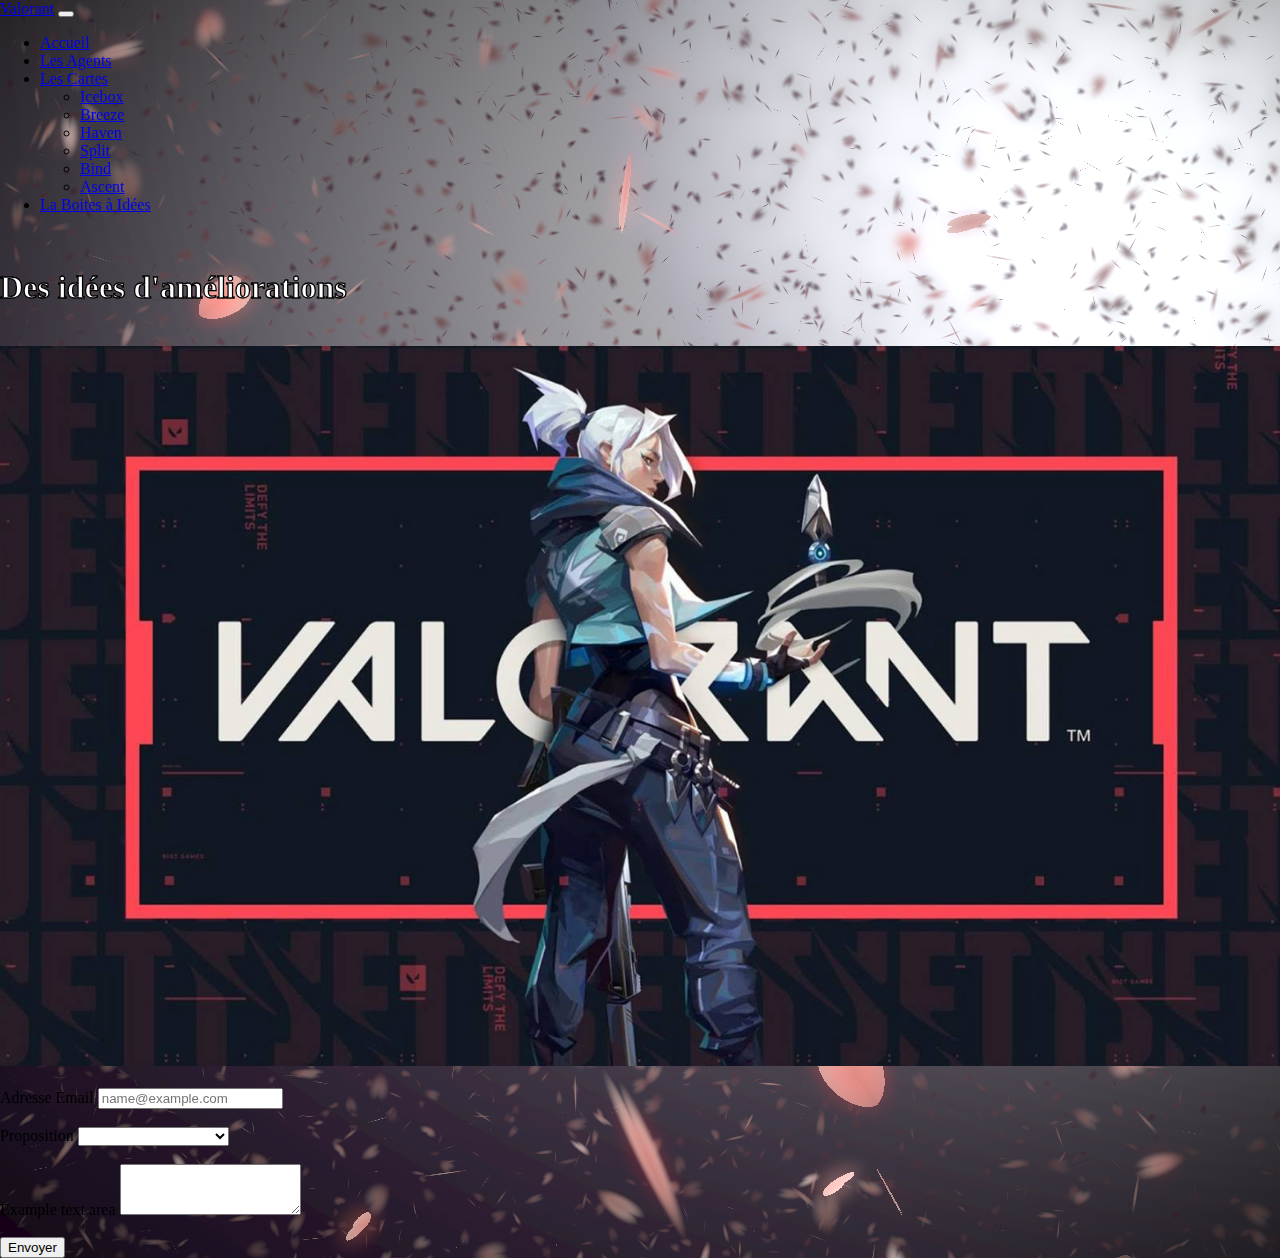
<file: ideabox.html>
<!doctype html>
<html lang="fr">

<head>
    <!-- Required meta tags -->
    <meta charset="utf-8">
    <meta name="viewport" content="width=device-width, initial-scale=1">

    <!-- Bootstrap CSS -->
    <link href="https://cdn.jsdelivr.net/npm/bootstrap@5.0.1/dist/css/bootstrap.min.css" rel="stylesheet"
        integrity="sha384-+0n0xVW2eSR5OomGNYDnhzAbDsOXxcvSN1TPprVMTNDbiYZCxYbOOl7+AMvyTG2x" crossorigin="anonymous">
    <link rel="stylesheet" href="style.css">
    <title>La boites à idées</title>


</head>

<body>
    <nav class="navbar navbar-expand-lg navbar-light bg-light">
        <div class="container-fluid">
          <a class="navbar-brand" href="index.html">Valorant</a>
          <button class="navbar-toggler" type="button" data-bs-toggle="collapse" data-bs-target="#navbarSupportedContent" aria-controls="navbarSupportedContent" aria-expanded="false" aria-label="Toggle navigation">
            <span class="navbar-toggler-icon"></span>
          </button>
          <div class="collapse navbar-collapse" id="navbarSupportedContent">
            <ul class="navbar-nav me-auto mb-2 mb-lg-0">
              <li class="nav-item">
                <a class="nav-link active" aria-current="page" href="index.html">Accueil</a>
              </li>
              <li class="nav-item">
                <a class="nav-link" href="character.html">Les Agents</a>
              </li>
              <li class="nav-item dropdown">
                <a class="nav-link dropdown-toggle" href="map.html" id="navbarDropdown" role="button" data-bs-toggle="dropdown" aria-expanded="false">
                  Les Cartes
                </a>
                <ul class="dropdown-menu" aria-labelledby="dropdownMenuButton1">
                    <li><a class="dropdown-item" href="map.html">Icebox</a></li>
          <li><a class="dropdown-item" href="breeze.html">Breeze</a></li>
          <li><a class="dropdown-item" href="haven.html">Haven</a></li>
          <li><a class="dropdown-item" href="split.html">Split</a></li>
          <li><a class="dropdown-item" href="bind.html">Bind</a></li>
          <li><a class="dropdown-item" href="ascent.html">Ascent</a></li>
                  </ul>
              </li>
              <li class="nav-item">
                <a class="nav-link" href="ideabox.html">La Boites à Idées</a>
              </li>
            </ul>
          </div>
        </div>
      </nav>
    <br>
    <h1 class="d-flex justify-content-center">Des idées d'améliorations</h1>
    <br>
    <div class="container">
        <div class="row">
            <div class="container-fluid">
                <div class="row">
                    <div class="col-lg-6">
                        <img src="img/142928.jpg" class="rounded mx-auto d-block" alt="..." width="100%">
                    </div>
                    <div class="col-lg-6">
                        <form>
                            <div class="form-group">
                                <br>
                                <label for="exampleFormControlInput1">Adresse Email</label>
                                <input type="email" class="form-control" id="exampleFormControlInput1"
                                    placeholder="name@example.com">
                            </div>
                            <div class="form-group">
                                <br>
                                <label for="exampleFormControlSelect1">Proposition</label>
                                <select class="form-control" id="exampleFormControlSelect1">
                                    <option> </option>
                                    <option>Nouvelle Carte</option>
                                    <option>Nouveau Personnage</option>
                                    <option>Nouvelle Arme</option>
                                    <option>Autre</option>

                                </select>
                            </div>
                            <div class="form-group">
                                <br>
                                <label for="exampleFormControlTextarea1">Example text area</label>
                                <textarea class="form-control" id="exampleFormControlTextarea1" rows="3"></textarea>
                            </div>
                        </form>
                        <br>
                        <button>Envoyer</button>
                    </div>
                </div>
            </div>
        </div>
    </div>
    </div>





    <!-- Optional JavaScript; choose one of the two! -->

    <!-- Option 1: Bootstrap Bundle with Popper -->
    <script src="https://cdn.jsdelivr.net/npm/bootstrap@5.0.1/dist/js/bootstrap.bundle.min.js"
        integrity="sha384-gtEjrD/SeCtmISkJkNUaaKMoLD0//ElJ19smozuHV6z3Iehds+3Ulb9Bn9Plx0x4"
        crossorigin="anonymous"></script>
    <script type="text/javascript" src="monscript.js"></script>
    <!-- Option 2: Separate Popper and Bootstrap JS -->
    <!--
    <script src="https://cdn.jsdelivr.net/npm/@popperjs/core@2.9.2/dist/umd/popper.min.js" integrity="sha384-IQsoLXl5PILFhosVNubq5LC7Qb9DXgDA9i+tQ8Zj3iwWAwPtgFTxbJ8NT4GN1R8p" crossorigin="anonymous"></script>
    <script src="https://cdn.jsdelivr.net/npm/bootstrap@5.0.1/dist/js/bootstrap.min.js" integrity="sha384-Atwg2Pkwv9vp0ygtn1JAojH0nYbwNJLPhwyoVbhoPwBhjQPR5VtM2+xf0Uwh9KtT" crossorigin="anonymous"></script>
    -->

    <canvas id="sakura"></canvas>
    <div class="btnbg">
    </div>

    <!-- sakura shader -->
    <script id="sakura_point_vsh" type="x-shader/x_vertex">
      uniform mat4 uProjection;
      uniform mat4 uModelview;
      uniform vec3 uResolution;
      uniform vec3 uOffset;
      uniform vec3 uDOF;  //x:focus distance, y:focus radius, z:max radius
      uniform vec3 uFade; //x:start distance, y:half distance, z:near fade start

      attribute vec3 aPosition;
      attribute vec3 aEuler;
      attribute vec2 aMisc; //x:size, y:fade

      varying vec3 pposition;
      varying float psize;
      varying float palpha;
      varying float pdist;

      //varying mat3 rotMat;
      varying vec3 normX;
      varying vec3 normY;
      varying vec3 normZ;
      varying vec3 normal;

      varying float diffuse;
      varying float specular;
      varying float rstop;
      varying float distancefade;

      void main(void) {
          // Projection is based on vertical angle
          vec4 pos = uModelview * vec4(aPosition + uOffset, 1.0);
          gl_Position = uProjection * pos;
          gl_PointSize = aMisc.x * uProjection[1][1] / -pos.z * uResolution.y * 0.5;
          
          pposition = pos.xyz;
          psize = aMisc.x;
          pdist = length(pos.xyz);
          palpha = smoothstep(0.0, 1.0, (pdist - 0.1) / uFade.z);
          
          vec3 elrsn = sin(aEuler);
          vec3 elrcs = cos(aEuler);
          mat3 rotx = mat3(
              1.0, 0.0, 0.0,
              0.0, elrcs.x, elrsn.x,
              0.0, -elrsn.x, elrcs.x
          );
          mat3 roty = mat3(
              elrcs.y, 0.0, -elrsn.y,
              0.0, 1.0, 0.0,
              elrsn.y, 0.0, elrcs.y
          );
          mat3 rotz = mat3(
              elrcs.z, elrsn.z, 0.0, 
              -elrsn.z, elrcs.z, 0.0,
              0.0, 0.0, 1.0
          );
          mat3 rotmat = rotx * roty * rotz;
          normal = rotmat[2];
          
          mat3 trrotm = mat3(
              rotmat[0][0], rotmat[1][0], rotmat[2][0],
              rotmat[0][1], rotmat[1][1], rotmat[2][1],
              rotmat[0][2], rotmat[1][2], rotmat[2][2]
          );
          normX = trrotm[0];
          normY = trrotm[1];
          normZ = trrotm[2];
          
          const vec3 lit = vec3(0.6917144638660746, 0.6917144638660746, -0.20751433915982237);
          
          float tmpdfs = dot(lit, normal);
          if(tmpdfs < 0.0) {
              normal = -normal;
              tmpdfs = dot(lit, normal);
          }
          diffuse = 0.4 + tmpdfs;
          
          vec3 eyev = normalize(-pos.xyz);
          if(dot(eyev, normal) > 0.0) {
              vec3 hv = normalize(eyev + lit);
              specular = pow(max(dot(hv, normal), 0.0), 20.0);
          }
          else {
              specular = 0.0;
          }
          
          rstop = clamp((abs(pdist - uDOF.x) - uDOF.y) / uDOF.z, 0.0, 1.0);
          rstop = pow(rstop, 0.5);
          //-0.69315 = ln(0.5)
          distancefade = min(1.0, exp((uFade.x - pdist) * 0.69315 / uFade.y));
      }
      </script>
    <script id="sakura_point_fsh" type="x-shader/x_fragment">
      #ifdef GL_ES
      //precision mediump float;
      precision highp float;
      #endif

      uniform vec3 uDOF;  //x:focus distance, y:focus radius, z:max radius
      uniform vec3 uFade; //x:start distance, y:half distance, z:near fade start

      const vec3 fadeCol = vec3(0.08, 0.03, 0.06);

      varying vec3 pposition;
      varying float psize;
      varying float palpha;
      varying float pdist;

      //varying mat3 rotMat;
      varying vec3 normX;
      varying vec3 normY;
      varying vec3 normZ;
      varying vec3 normal;

      varying float diffuse;
      varying float specular;
      varying float rstop;
      varying float distancefade;

      float ellipse(vec2 p, vec2 o, vec2 r) {
          vec2 lp = (p - o) / r;
          return length(lp) - 1.0;
      }

      void main(void) {
          vec3 p = vec3(gl_PointCoord - vec2(0.5, 0.5), 0.0) * 2.0;
          vec3 d = vec3(0.0, 0.0, -1.0);
          float nd = normZ.z; //dot(-normZ, d);
          if(abs(nd) < 0.0001) discard;
          
          float np = dot(normZ, p);
          vec3 tp = p + d * np / nd;
          vec2 coord = vec2(dot(normX, tp), dot(normY, tp));
          
          //angle = 15 degree
          const float flwrsn = 0.258819045102521;
          const float flwrcs = 0.965925826289068;
          mat2 flwrm = mat2(flwrcs, -flwrsn, flwrsn, flwrcs);
          vec2 flwrp = vec2(abs(coord.x), coord.y) * flwrm;
          
          float r;
          if(flwrp.x < 0.0) {
              r = ellipse(flwrp, vec2(0.065, 0.024) * 0.5, vec2(0.36, 0.96) * 0.5);
          }
          else {
              r = ellipse(flwrp, vec2(0.065, 0.024) * 0.5, vec2(0.58, 0.96) * 0.5);
          }
          
          if(r > rstop) discard;
          
          vec3 col = mix(vec3(1.0, 0.8, 0.75), vec3(1.0, 0.9, 0.87), r);
          float grady = mix(0.0, 1.0, pow(coord.y * 0.5 + 0.5, 0.35));
          col *= vec3(1.0, grady, grady);
          col *= mix(0.8, 1.0, pow(abs(coord.x), 0.3));
          col = col * diffuse + specular;
          
          col = mix(fadeCol, col, distancefade);
          
          float alpha = (rstop > 0.001)? (0.5 - r / (rstop * 2.0)) : 1.0;
          alpha = smoothstep(0.0, 1.0, alpha) * palpha;
          
          gl_FragColor = vec4(col * 0.5, alpha);
      }
      </script>
    <!-- effects -->
    <script id="fx_common_vsh" type="x-shader/x_vertex">
      uniform vec3 uResolution;
      attribute vec2 aPosition;

      varying vec2 texCoord;
      varying vec2 screenCoord;

      void main(void) {
          gl_Position = vec4(aPosition, 0.0, 1.0);
          texCoord = aPosition.xy * 0.5 + vec2(0.5, 0.5);
          screenCoord = aPosition.xy * vec2(uResolution.z, 1.0);
      }
      </script>
    <script id="bg_fsh" type="x-shader/x_fragment">
      #ifdef GL_ES
      //precision mediump float;
      precision highp float;
      #endif

      uniform vec2 uTimes;

      varying vec2 texCoord;
      varying vec2 screenCoord;

      void main(void) {
          vec3 col;
          float c;
          vec2 tmpv = texCoord * vec2(0.8, 1.0) - vec2(0.95, 1.0);
          c = exp(-pow(length(tmpv) * 1.8, 2.0));
          col = mix(vec3(0.02, 0.0, 0.03), vec3(0.96, 0.98, 1.0) * 1.5, c);
          gl_FragColor = vec4(col * 0.5, 1.0);
      }
      </script>
    <script id="fx_brightbuf_fsh" type="x-shader/x_fragment">
      #ifdef GL_ES
      //precision mediump float;
      precision highp float;
      #endif
      uniform sampler2D uSrc;
      uniform vec2 uDelta;

      varying vec2 texCoord;
      varying vec2 screenCoord;

      void main(void) {
          vec4 col = texture2D(uSrc, texCoord);
          gl_FragColor = vec4(col.rgb * 2.0 - vec3(0.5), 1.0);
      }
      </script>
    <script id="fx_dirblur_r4_fsh" type="x-shader/x_fragment">
      #ifdef GL_ES
      //precision mediump float;
      precision highp float;
      #endif
      uniform sampler2D uSrc;
      uniform vec2 uDelta;
      uniform vec4 uBlurDir; //dir(x, y), stride(z, w)

      varying vec2 texCoord;
      varying vec2 screenCoord;

      void main(void) {
          vec4 col = texture2D(uSrc, texCoord);
          col = col + texture2D(uSrc, texCoord + uBlurDir.xy * uDelta);
          col = col + texture2D(uSrc, texCoord - uBlurDir.xy * uDelta);
          col = col + texture2D(uSrc, texCoord + (uBlurDir.xy + uBlurDir.zw) * uDelta);
          col = col + texture2D(uSrc, texCoord - (uBlurDir.xy + uBlurDir.zw) * uDelta);
          gl_FragColor = col / 5.0;
      }
      </script>
    <!-- effect fragment shader template -->
    <script id="fx_common_fsh" type="x-shader/x_fragment">
      #ifdef GL_ES
      //precision mediump float;
      precision highp float;
      #endif
      uniform sampler2D uSrc;
      uniform vec2 uDelta;

      varying vec2 texCoord;
      varying vec2 screenCoord;

      void main(void) {
          gl_FragColor = texture2D(uSrc, texCoord);
      }
      </script>
    <!-- post processing -->
    <script id="pp_final_vsh" type="x-shader/x_vertex">
      uniform vec3 uResolution;
      attribute vec2 aPosition;
      varying vec2 texCoord;
      varying vec2 screenCoord;
      void main(void) {
          gl_Position = vec4(aPosition, 0.0, 1.0);
          texCoord = aPosition.xy * 0.5 + vec2(0.5, 0.5);
          screenCoord = aPosition.xy * vec2(uResolution.z, 1.0);
      }
      </script>
    <script id="pp_final_fsh" type="x-shader/x_fragment">
      #ifdef GL_ES
      //precision mediump float;
      precision highp float;
      #endif
      uniform sampler2D uSrc;
      uniform sampler2D uBloom;
      uniform vec2 uDelta;
      varying vec2 texCoord;
      varying vec2 screenCoord;
      void main(void) {
          vec4 srccol = texture2D(uSrc, texCoord) * 2.0;
          vec4 bloomcol = texture2D(uBloom, texCoord);
          vec4 col;
          col = srccol + bloomcol * (vec4(1.0) + srccol);
          col *= smoothstep(1.0, 0.0, pow(length((texCoord - vec2(0.5)) * 2.0), 1.2) * 0.5);
          col = pow(col, vec4(0.45454545454545)); //(1.0 / 2.2)
          
          gl_FragColor = vec4(col.rgb, 1.0);
          gl_FragColor.a = 1.0;
      }
      </script>
    
      
</body>


</html>
</file>
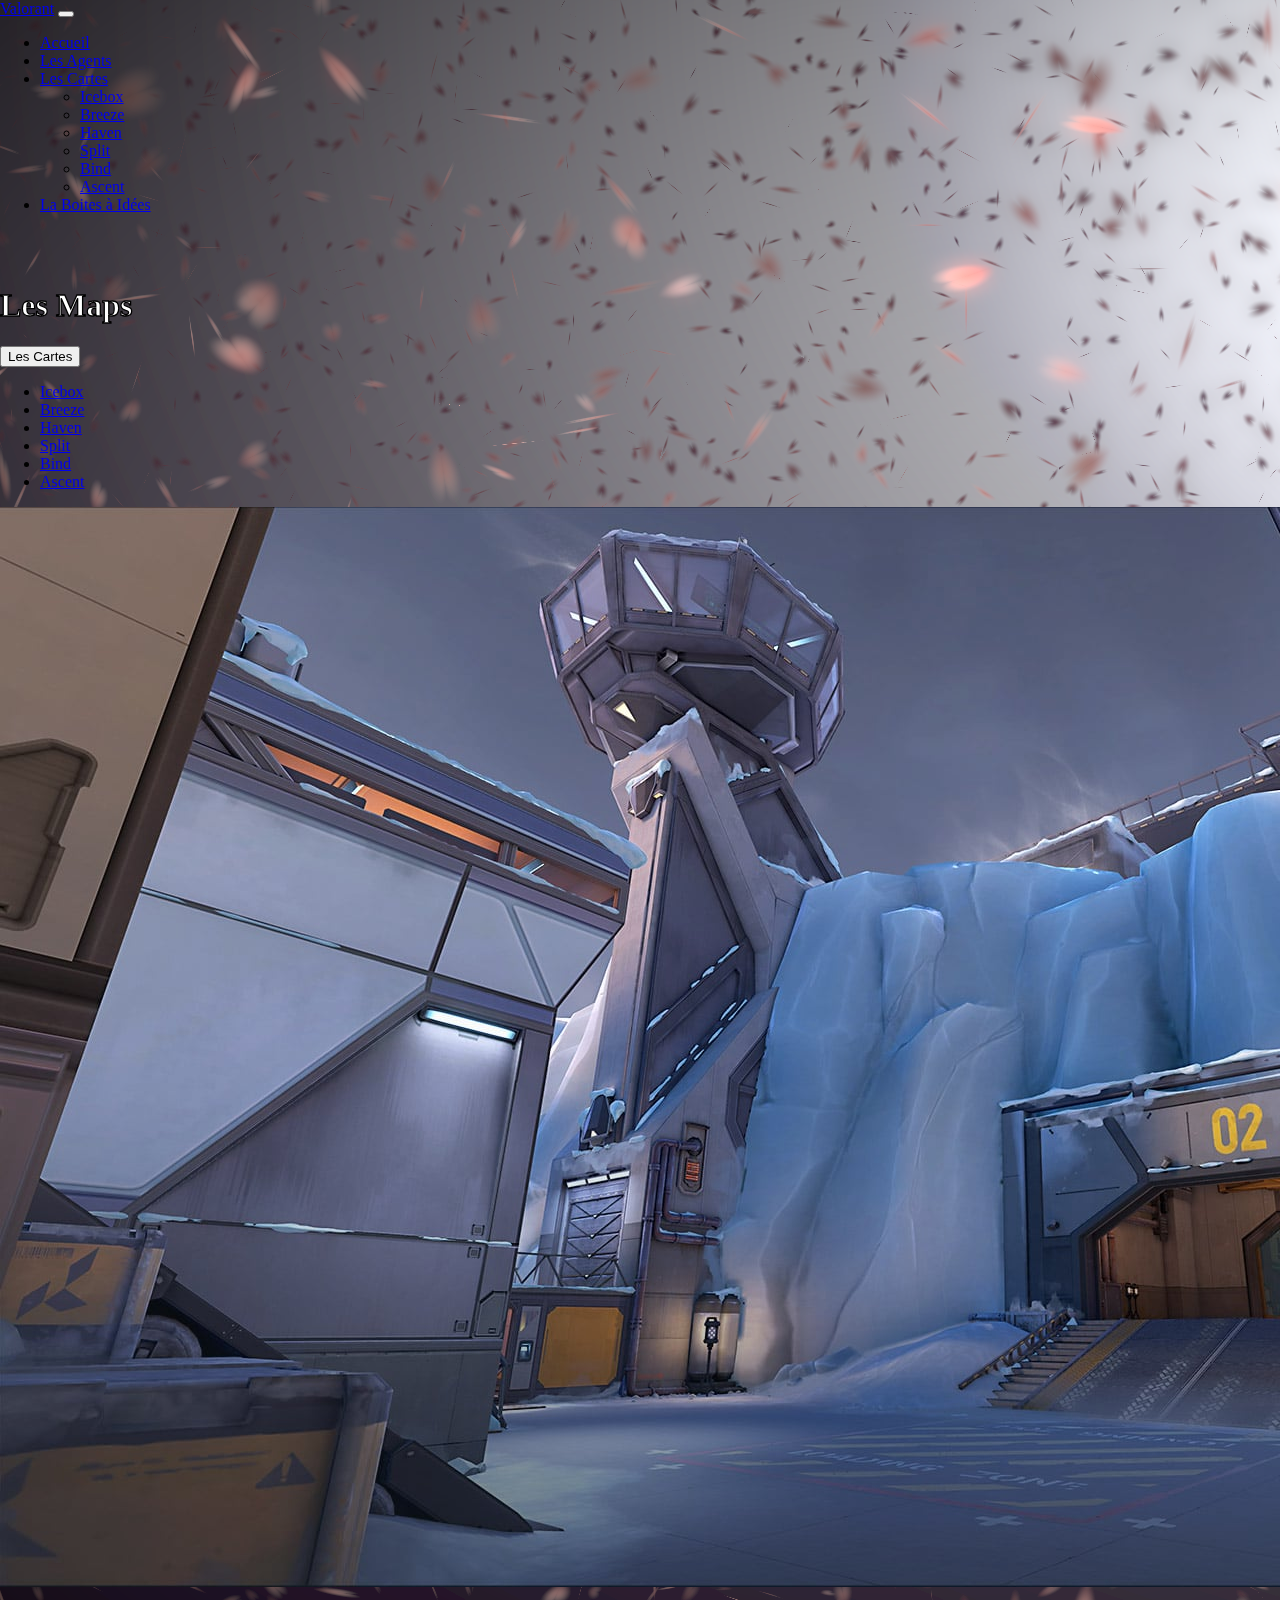
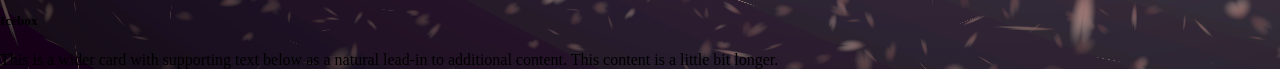
<file: map.html>
<!doctype html>
<html lang="fr">

<head>
  <!-- Required meta tags -->
  <meta charset="utf-8">
  <meta name="viewport" content="width=device-width, initial-scale=1">

  <!-- Bootstrap CSS -->
  <link href="https://cdn.jsdelivr.net/npm/bootstrap@5.0.1/dist/css/bootstrap.min.css" rel="stylesheet"
    integrity="sha384-+0n0xVW2eSR5OomGNYDnhzAbDsOXxcvSN1TPprVMTNDbiYZCxYbOOl7+AMvyTG2x" crossorigin="anonymous">
  <link rel="stylesheet" href="style.css">
  <title>Les Cartes</title>
</head>

<body>

  <nav class="navbar navbar-expand-lg navbar-light bg-light">
    <div class="container-fluid">
      <a class="navbar-brand" href="index.html">Valorant</a>
      <button class="navbar-toggler" type="button" data-bs-toggle="collapse" data-bs-target="#navbarSupportedContent" aria-controls="navbarSupportedContent" aria-expanded="false" aria-label="Toggle navigation">
        <span class="navbar-toggler-icon"></span>
      </button>
      <div class="collapse navbar-collapse" id="navbarSupportedContent">
        <ul class="navbar-nav me-auto mb-2 mb-lg-0">
          <li class="nav-item">
            <a class="nav-link active" aria-current="page" href="index.html">Accueil</a>
          </li>
          <li class="nav-item">
            <a class="nav-link" href="character.html">Les Agents</a>
          </li>
          <li class="nav-item dropdown">
            <a class="nav-link dropdown-toggle" href="map.html" id="navbarDropdown" role="button" data-bs-toggle="dropdown" aria-expanded="false">
              Les Cartes
            </a>
            <ul class="dropdown-menu" aria-labelledby="dropdownMenuButton1">
                <li><a class="dropdown-item" href="map.html">Icebox</a></li>
                <li><a class="dropdown-item" href="breeze.html">Breeze</a></li>
                <li><a class="dropdown-item" href="#">Haven</a></li>
                <li><a class="dropdown-item" href="#">Split</a></li>
                <li><a class="dropdown-item" href="#">Bind</a></li>
                <li><a class="dropdown-item" href="#">Ascent</a></li>
              </ul>
          </li>
          <li class="nav-item">
            <a class="nav-link" href="ideabox.html">La Boites à Idées</a>
          </li>
        </ul>
      </div>
    </div>
  </nav>
  <br>
  <br>
  <h1 class="d-flex justify-content-center">Les Maps</h1>

  <div class="container">
    <div class="row">

      <div class="dropdown">
        <button class="btn btn-danger dropdown-toggle" type="button" id="dropdownMenuButton1" data-bs-toggle="dropdown"
          aria-expanded="false">
          Les Cartes
        </button>
        <ul class="dropdown-menu" aria-labelledby="dropdownMenuButton1">
          <li><a class="dropdown-item" href="map.html">Icebox</a></li>
          <li><a class="dropdown-item" href="breeze.html">Breeze</a></li>
          <li><a class="dropdown-item" href="#">Haven</a></li>
          <li><a class="dropdown-item" href="#">Split</a></li>
          <li><a class="dropdown-item" href="#">Bind</a></li>
          <li><a class="dropdown-item" href="#">Ascent</a></li>
        </ul>
      </div>

      <div class="card-deck">
        <div class="card">
          <img src="img/map1.jpg" class="card-img-top" alt="...">
          <div class="card-body">
            <h5 class="card-title">Icebox</h5>
            <p class="card-text">This is a wider card with supporting text below as a natural lead-in to additional
              content. This content is a little bit longer.</p>
          </div>

        </div>
      </div>
    </div>
  </div>
  </div>
  <canvas id="sakura"></canvas>
  <div class="btnbg">
  </div>

  <!-- sakura shader -->
  <script id="sakura_point_vsh" type="x-shader/x_vertex">
            uniform mat4 uProjection;
            uniform mat4 uModelview;
            uniform vec3 uResolution;
            uniform vec3 uOffset;
            uniform vec3 uDOF;  //x:focus distance, y:focus radius, z:max radius
            uniform vec3 uFade; //x:start distance, y:half distance, z:near fade start
      
            attribute vec3 aPosition;
            attribute vec3 aEuler;
            attribute vec2 aMisc; //x:size, y:fade
      
            varying vec3 pposition;
            varying float psize;
            varying float palpha;
            varying float pdist;
      
            //varying mat3 rotMat;
            varying vec3 normX;
            varying vec3 normY;
            varying vec3 normZ;
            varying vec3 normal;
      
            varying float diffuse;
            varying float specular;
            varying float rstop;
            varying float distancefade;
      
            void main(void) {
                // Projection is based on vertical angle
                vec4 pos = uModelview * vec4(aPosition + uOffset, 1.0);
                gl_Position = uProjection * pos;
                gl_PointSize = aMisc.x * uProjection[1][1] / -pos.z * uResolution.y * 0.5;
                
                pposition = pos.xyz;
                psize = aMisc.x;
                pdist = length(pos.xyz);
                palpha = smoothstep(0.0, 1.0, (pdist - 0.1) / uFade.z);
                
                vec3 elrsn = sin(aEuler);
                vec3 elrcs = cos(aEuler);
                mat3 rotx = mat3(
                    1.0, 0.0, 0.0,
                    0.0, elrcs.x, elrsn.x,
                    0.0, -elrsn.x, elrcs.x
                );
                mat3 roty = mat3(
                    elrcs.y, 0.0, -elrsn.y,
                    0.0, 1.0, 0.0,
                    elrsn.y, 0.0, elrcs.y
                );
                mat3 rotz = mat3(
                    elrcs.z, elrsn.z, 0.0, 
                    -elrsn.z, elrcs.z, 0.0,
                    0.0, 0.0, 1.0
                );
                mat3 rotmat = rotx * roty * rotz;
                normal = rotmat[2];
                
                mat3 trrotm = mat3(
                    rotmat[0][0], rotmat[1][0], rotmat[2][0],
                    rotmat[0][1], rotmat[1][1], rotmat[2][1],
                    rotmat[0][2], rotmat[1][2], rotmat[2][2]
                );
                normX = trrotm[0];
                normY = trrotm[1];
                normZ = trrotm[2];
                
                const vec3 lit = vec3(0.6917144638660746, 0.6917144638660746, -0.20751433915982237);
                
                float tmpdfs = dot(lit, normal);
                if(tmpdfs < 0.0) {
                    normal = -normal;
                    tmpdfs = dot(lit, normal);
                }
                diffuse = 0.4 + tmpdfs;
                
                vec3 eyev = normalize(-pos.xyz);
                if(dot(eyev, normal) > 0.0) {
                    vec3 hv = normalize(eyev + lit);
                    specular = pow(max(dot(hv, normal), 0.0), 20.0);
                }
                else {
                    specular = 0.0;
                }
                
                rstop = clamp((abs(pdist - uDOF.x) - uDOF.y) / uDOF.z, 0.0, 1.0);
                rstop = pow(rstop, 0.5);
                //-0.69315 = ln(0.5)
                distancefade = min(1.0, exp((uFade.x - pdist) * 0.69315 / uFade.y));
            }
            </script>
  <script id="sakura_point_fsh" type="x-shader/x_fragment">
            #ifdef GL_ES
            //precision mediump float;
            precision highp float;
            #endif
      
            uniform vec3 uDOF;  //x:focus distance, y:focus radius, z:max radius
            uniform vec3 uFade; //x:start distance, y:half distance, z:near fade start
      
            const vec3 fadeCol = vec3(0.08, 0.03, 0.06);
      
            varying vec3 pposition;
            varying float psize;
            varying float palpha;
            varying float pdist;
      
            //varying mat3 rotMat;
            varying vec3 normX;
            varying vec3 normY;
            varying vec3 normZ;
            varying vec3 normal;
      
            varying float diffuse;
            varying float specular;
            varying float rstop;
            varying float distancefade;
      
            float ellipse(vec2 p, vec2 o, vec2 r) {
                vec2 lp = (p - o) / r;
                return length(lp) - 1.0;
            }
      
            void main(void) {
                vec3 p = vec3(gl_PointCoord - vec2(0.5, 0.5), 0.0) * 2.0;
                vec3 d = vec3(0.0, 0.0, -1.0);
                float nd = normZ.z; //dot(-normZ, d);
                if(abs(nd) < 0.0001) discard;
                
                float np = dot(normZ, p);
                vec3 tp = p + d * np / nd;
                vec2 coord = vec2(dot(normX, tp), dot(normY, tp));
                
                //angle = 15 degree
                const float flwrsn = 0.258819045102521;
                const float flwrcs = 0.965925826289068;
                mat2 flwrm = mat2(flwrcs, -flwrsn, flwrsn, flwrcs);
                vec2 flwrp = vec2(abs(coord.x), coord.y) * flwrm;
                
                float r;
                if(flwrp.x < 0.0) {
                    r = ellipse(flwrp, vec2(0.065, 0.024) * 0.5, vec2(0.36, 0.96) * 0.5);
                }
                else {
                    r = ellipse(flwrp, vec2(0.065, 0.024) * 0.5, vec2(0.58, 0.96) * 0.5);
                }
                
                if(r > rstop) discard;
                
                vec3 col = mix(vec3(1.0, 0.8, 0.75), vec3(1.0, 0.9, 0.87), r);
                float grady = mix(0.0, 1.0, pow(coord.y * 0.5 + 0.5, 0.35));
                col *= vec3(1.0, grady, grady);
                col *= mix(0.8, 1.0, pow(abs(coord.x), 0.3));
                col = col * diffuse + specular;
                
                col = mix(fadeCol, col, distancefade);
                
                float alpha = (rstop > 0.001)? (0.5 - r / (rstop * 2.0)) : 1.0;
                alpha = smoothstep(0.0, 1.0, alpha) * palpha;
                
                gl_FragColor = vec4(col * 0.5, alpha);
            }
            </script>
  <!-- effects -->
  <script id="fx_common_vsh" type="x-shader/x_vertex">
            uniform vec3 uResolution;
            attribute vec2 aPosition;
      
            varying vec2 texCoord;
            varying vec2 screenCoord;
      
            void main(void) {
                gl_Position = vec4(aPosition, 0.0, 1.0);
                texCoord = aPosition.xy * 0.5 + vec2(0.5, 0.5);
                screenCoord = aPosition.xy * vec2(uResolution.z, 1.0);
            }
            </script>
  <script id="bg_fsh" type="x-shader/x_fragment">
            #ifdef GL_ES
            //precision mediump float;
            precision highp float;
            #endif
      
            uniform vec2 uTimes;
      
            varying vec2 texCoord;
            varying vec2 screenCoord;
      
            void main(void) {
                vec3 col;
                float c;
                vec2 tmpv = texCoord * vec2(0.8, 1.0) - vec2(0.95, 1.0);
                c = exp(-pow(length(tmpv) * 1.8, 2.0));
                col = mix(vec3(0.02, 0.0, 0.03), vec3(0.96, 0.98, 1.0) * 1.5, c);
                gl_FragColor = vec4(col * 0.5, 1.0);
            }
            </script>
  <script id="fx_brightbuf_fsh" type="x-shader/x_fragment">
            #ifdef GL_ES
            //precision mediump float;
            precision highp float;
            #endif
            uniform sampler2D uSrc;
            uniform vec2 uDelta;
      
            varying vec2 texCoord;
            varying vec2 screenCoord;
      
            void main(void) {
                vec4 col = texture2D(uSrc, texCoord);
                gl_FragColor = vec4(col.rgb * 2.0 - vec3(0.5), 1.0);
            }
            </script>
  <script id="fx_dirblur_r4_fsh" type="x-shader/x_fragment">
            #ifdef GL_ES
            //precision mediump float;
            precision highp float;
            #endif
            uniform sampler2D uSrc;
            uniform vec2 uDelta;
            uniform vec4 uBlurDir; //dir(x, y), stride(z, w)
      
            varying vec2 texCoord;
            varying vec2 screenCoord;
      
            void main(void) {
                vec4 col = texture2D(uSrc, texCoord);
                col = col + texture2D(uSrc, texCoord + uBlurDir.xy * uDelta);
                col = col + texture2D(uSrc, texCoord - uBlurDir.xy * uDelta);
                col = col + texture2D(uSrc, texCoord + (uBlurDir.xy + uBlurDir.zw) * uDelta);
                col = col + texture2D(uSrc, texCoord - (uBlurDir.xy + uBlurDir.zw) * uDelta);
                gl_FragColor = col / 5.0;
            }
            </script>
  <!-- effect fragment shader template -->
  <script id="fx_common_fsh" type="x-shader/x_fragment">
            #ifdef GL_ES
            //precision mediump float;
            precision highp float;
            #endif
            uniform sampler2D uSrc;
            uniform vec2 uDelta;
      
            varying vec2 texCoord;
            varying vec2 screenCoord;
      
            void main(void) {
                gl_FragColor = texture2D(uSrc, texCoord);
            }
            </script>
  <!-- post processing -->
  <script id="pp_final_vsh" type="x-shader/x_vertex">
            uniform vec3 uResolution;
            attribute vec2 aPosition;
            varying vec2 texCoord;
            varying vec2 screenCoord;
            void main(void) {
                gl_Position = vec4(aPosition, 0.0, 1.0);
                texCoord = aPosition.xy * 0.5 + vec2(0.5, 0.5);
                screenCoord = aPosition.xy * vec2(uResolution.z, 1.0);
            }
            </script>
  <script id="pp_final_fsh" type="x-shader/x_fragment">
            #ifdef GL_ES
            //precision mediump float;
            precision highp float;
            #endif
            uniform sampler2D uSrc;
            uniform sampler2D uBloom;
            uniform vec2 uDelta;
            varying vec2 texCoord;
            varying vec2 screenCoord;
            void main(void) {
                vec4 srccol = texture2D(uSrc, texCoord) * 2.0;
                vec4 bloomcol = texture2D(uBloom, texCoord);
                vec4 col;
                col = srccol + bloomcol * (vec4(1.0) + srccol);
                col *= smoothstep(1.0, 0.0, pow(length((texCoord - vec2(0.5)) * 2.0), 1.2) * 0.5);
                col = pow(col, vec4(0.45454545454545)); //(1.0 / 2.2)
                
                gl_FragColor = vec4(col.rgb, 1.0);
                gl_FragColor.a = 1.0;
            }
            </script>

  <!-- Option 1: Bootstrap Bundle with Popper -->
  <script src="https://cdn.jsdelivr.net/npm/bootstrap@5.0.1/dist/js/bootstrap.bundle.min.js"
    integrity="sha384-gtEjrD/SeCtmISkJkNUaaKMoLD0//ElJ19smozuHV6z3Iehds+3Ulb9Bn9Plx0x4"
    crossorigin="anonymous"></script>
  <script type="text/javascript" src="monscript.js"></script>

</body>


</html>
</file>
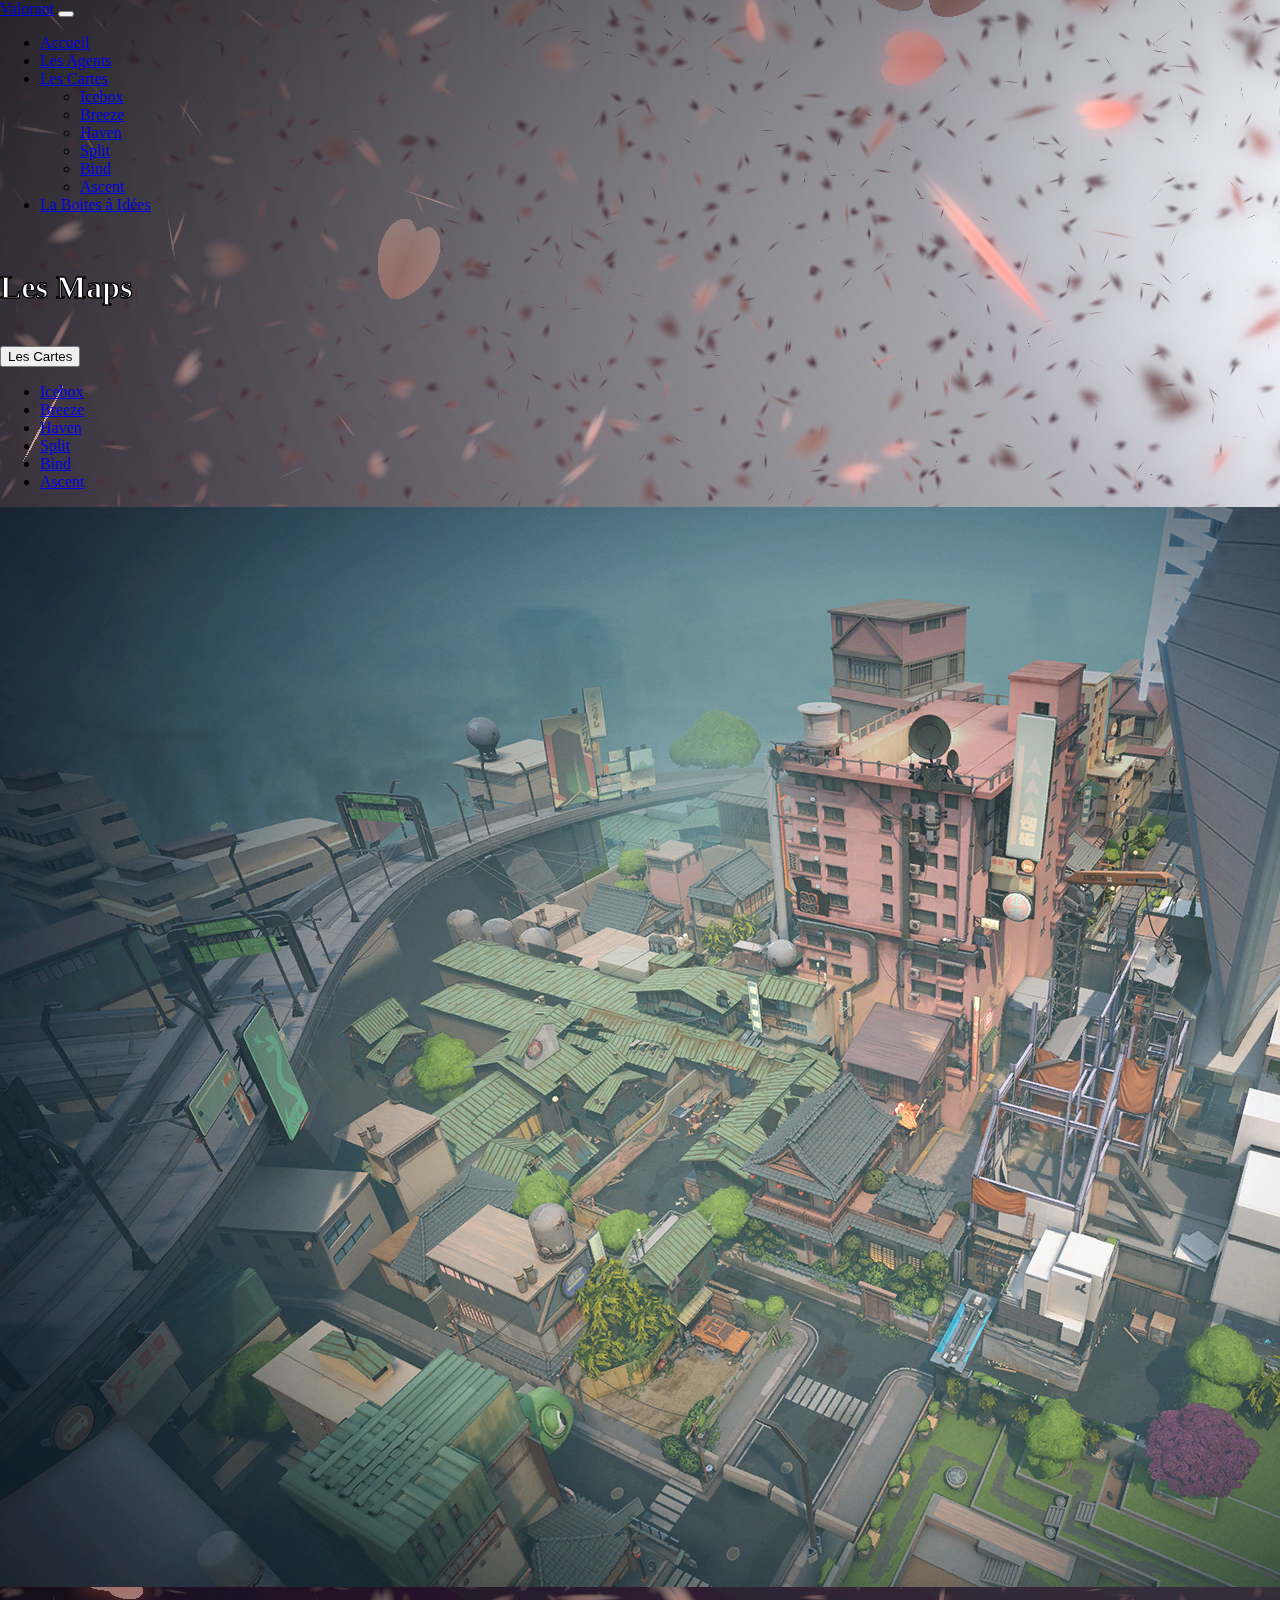
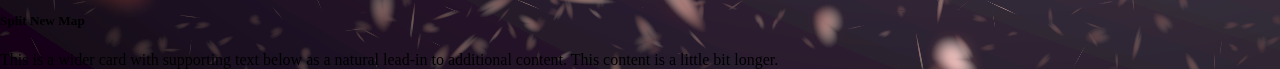
<file: split.html>
<!doctype html>
<html lang="fr">

<head>
  <!-- Required meta tags -->
  <meta charset="utf-8">
  <meta name="viewport" content="width=device-width, initial-scale=1">

  <!-- Bootstrap CSS -->
  <link href="https://cdn.jsdelivr.net/npm/bootstrap@5.0.1/dist/css/bootstrap.min.css" rel="stylesheet"
    integrity="sha384-+0n0xVW2eSR5OomGNYDnhzAbDsOXxcvSN1TPprVMTNDbiYZCxYbOOl7+AMvyTG2x" crossorigin="anonymous">
  <link rel="stylesheet" href="style.css">
  <title>Les Cartes</title>
</head>

<body>

  <nav class="navbar navbar-expand-lg navbar-light bg-light">
    <div class="container-fluid">
      <a class="navbar-brand" href="index.html">Valorant</a>
      <button class="navbar-toggler" type="button" data-bs-toggle="collapse" data-bs-target="#navbarSupportedContent" aria-controls="navbarSupportedContent" aria-expanded="false" aria-label="Toggle navigation">
        <span class="navbar-toggler-icon"></span>
      </button>
      <div class="collapse navbar-collapse" id="navbarSupportedContent">
        <ul class="navbar-nav me-auto mb-2 mb-lg-0">
          <li class="nav-item">
            <a class="nav-link active" aria-current="page" href="index.html">Accueil</a>
          </li>
          <li class="nav-item">
            <a class="nav-link" href="character.html">Les Agents</a>
          </li>
          <li class="nav-item dropdown">
            <a class="nav-link dropdown-toggle" href="map.html" id="navbarDropdown" role="button" data-bs-toggle="dropdown" aria-expanded="false">
              Les Cartes
            </a>
            <ul class="dropdown-menu" aria-labelledby="dropdownMenuButton1">
                <li><a class="dropdown-item" href="map.html">Icebox</a></li>
          <li><a class="dropdown-item" href="breeze.html">Breeze</a></li>
          <li><a class="dropdown-item" href="haven.html">Haven</a></li>
          <li><a class="dropdown-item" href="split.html">Split</a></li>
          <li><a class="dropdown-item" href="bind.html">Bind</a></li>
          <li><a class="dropdown-item" href="ascent.html">Ascent</a></li>
              </ul>
          </li>
          <li class="nav-item">
            <a class="nav-link" href="ideabox.html">La Boites à Idées</a>
          </li>
        </ul>
      </div>
    </div>
  </nav>
  <br>
  <h1 class="d-flex justify-content-center">Les Maps</h1>
  <br>
  <div class="container">
    <div class="row">

      <div class="dropdown">
        <button class="btn btn-secondary dropdown-toggle" type="button" id="dropdownMenuButton1"
          data-bs-toggle="dropdown" aria-expanded="false">
          Les Cartes
        </button>
        <ul class="dropdown-menu" aria-labelledby="dropdownMenuButton1">
          <li><a class="dropdown-item" href="map.html">Icebox</a></li>
          <li><a class="dropdown-item" href="breeze.html">Breeze</a></li>
          <li><a class="dropdown-item" href="haven.html">Haven</a></li>
          <li><a class="dropdown-item" href="split.html">Split</a></li>
          <li><a class="dropdown-item" href="bind.html">Bind</a></li>
          <li><a class="dropdown-item" href="ascent.html">Ascent</a></li>
        </ul>
      </div>

      <div class="card-deck">
        <div class="card">
          <img src="img/Split.png" class="card-img-top" alt="why it doesn't work">
          <div class="card-body">
            <h5 class="card-title"> Split <span class="badge bg-danger">New Map</span></h5>
            <p class="card-text">This is a wider card with supporting text below as a natural lead-in to additional
              content. This content is a little bit longer.</p>
          </div>
          
        </div>
      </div>
    </div>
  </div>
  </div>
  <canvas id="sakura"></canvas>
  <div class="btnbg">
  </div>

  <!-- sakura shader -->
  <script id="sakura_point_vsh" type="x-shader/x_vertex">
            uniform mat4 uProjection;
            uniform mat4 uModelview;
            uniform vec3 uResolution;
            uniform vec3 uOffset;
            uniform vec3 uDOF;  //x:focus distance, y:focus radius, z:max radius
            uniform vec3 uFade; //x:start distance, y:half distance, z:near fade start
      
            attribute vec3 aPosition;
            attribute vec3 aEuler;
            attribute vec2 aMisc; //x:size, y:fade
      
            varying vec3 pposition;
            varying float psize;
            varying float palpha;
            varying float pdist;
      
            //varying mat3 rotMat;
            varying vec3 normX;
            varying vec3 normY;
            varying vec3 normZ;
            varying vec3 normal;
      
            varying float diffuse;
            varying float specular;
            varying float rstop;
            varying float distancefade;
      
            void main(void) {
                // Projection is based on vertical angle
                vec4 pos = uModelview * vec4(aPosition + uOffset, 1.0);
                gl_Position = uProjection * pos;
                gl_PointSize = aMisc.x * uProjection[1][1] / -pos.z * uResolution.y * 0.5;
                
                pposition = pos.xyz;
                psize = aMisc.x;
                pdist = length(pos.xyz);
                palpha = smoothstep(0.0, 1.0, (pdist - 0.1) / uFade.z);
                
                vec3 elrsn = sin(aEuler);
                vec3 elrcs = cos(aEuler);
                mat3 rotx = mat3(
                    1.0, 0.0, 0.0,
                    0.0, elrcs.x, elrsn.x,
                    0.0, -elrsn.x, elrcs.x
                );
                mat3 roty = mat3(
                    elrcs.y, 0.0, -elrsn.y,
                    0.0, 1.0, 0.0,
                    elrsn.y, 0.0, elrcs.y
                );
                mat3 rotz = mat3(
                    elrcs.z, elrsn.z, 0.0, 
                    -elrsn.z, elrcs.z, 0.0,
                    0.0, 0.0, 1.0
                );
                mat3 rotmat = rotx * roty * rotz;
                normal = rotmat[2];
                
                mat3 trrotm = mat3(
                    rotmat[0][0], rotmat[1][0], rotmat[2][0],
                    rotmat[0][1], rotmat[1][1], rotmat[2][1],
                    rotmat[0][2], rotmat[1][2], rotmat[2][2]
                );
                normX = trrotm[0];
                normY = trrotm[1];
                normZ = trrotm[2];
                
                const vec3 lit = vec3(0.6917144638660746, 0.6917144638660746, -0.20751433915982237);
                
                float tmpdfs = dot(lit, normal);
                if(tmpdfs < 0.0) {
                    normal = -normal;
                    tmpdfs = dot(lit, normal);
                }
                diffuse = 0.4 + tmpdfs;
                
                vec3 eyev = normalize(-pos.xyz);
                if(dot(eyev, normal) > 0.0) {
                    vec3 hv = normalize(eyev + lit);
                    specular = pow(max(dot(hv, normal), 0.0), 20.0);
                }
                else {
                    specular = 0.0;
                }
                
                rstop = clamp((abs(pdist - uDOF.x) - uDOF.y) / uDOF.z, 0.0, 1.0);
                rstop = pow(rstop, 0.5);
                //-0.69315 = ln(0.5)
                distancefade = min(1.0, exp((uFade.x - pdist) * 0.69315 / uFade.y));
            }
            </script>
  <script id="sakura_point_fsh" type="x-shader/x_fragment">
            #ifdef GL_ES
            //precision mediump float;
            precision highp float;
            #endif
      
            uniform vec3 uDOF;  //x:focus distance, y:focus radius, z:max radius
            uniform vec3 uFade; //x:start distance, y:half distance, z:near fade start
      
            const vec3 fadeCol = vec3(0.08, 0.03, 0.06);
      
            varying vec3 pposition;
            varying float psize;
            varying float palpha;
            varying float pdist;
      
            //varying mat3 rotMat;
            varying vec3 normX;
            varying vec3 normY;
            varying vec3 normZ;
            varying vec3 normal;
      
            varying float diffuse;
            varying float specular;
            varying float rstop;
            varying float distancefade;
      
            float ellipse(vec2 p, vec2 o, vec2 r) {
                vec2 lp = (p - o) / r;
                return length(lp) - 1.0;
            }
      
            void main(void) {
                vec3 p = vec3(gl_PointCoord - vec2(0.5, 0.5), 0.0) * 2.0;
                vec3 d = vec3(0.0, 0.0, -1.0);
                float nd = normZ.z; //dot(-normZ, d);
                if(abs(nd) < 0.0001) discard;
                
                float np = dot(normZ, p);
                vec3 tp = p + d * np / nd;
                vec2 coord = vec2(dot(normX, tp), dot(normY, tp));
                
                //angle = 15 degree
                const float flwrsn = 0.258819045102521;
                const float flwrcs = 0.965925826289068;
                mat2 flwrm = mat2(flwrcs, -flwrsn, flwrsn, flwrcs);
                vec2 flwrp = vec2(abs(coord.x), coord.y) * flwrm;
                
                float r;
                if(flwrp.x < 0.0) {
                    r = ellipse(flwrp, vec2(0.065, 0.024) * 0.5, vec2(0.36, 0.96) * 0.5);
                }
                else {
                    r = ellipse(flwrp, vec2(0.065, 0.024) * 0.5, vec2(0.58, 0.96) * 0.5);
                }
                
                if(r > rstop) discard;
                
                vec3 col = mix(vec3(1.0, 0.8, 0.75), vec3(1.0, 0.9, 0.87), r);
                float grady = mix(0.0, 1.0, pow(coord.y * 0.5 + 0.5, 0.35));
                col *= vec3(1.0, grady, grady);
                col *= mix(0.8, 1.0, pow(abs(coord.x), 0.3));
                col = col * diffuse + specular;
                
                col = mix(fadeCol, col, distancefade);
                
                float alpha = (rstop > 0.001)? (0.5 - r / (rstop * 2.0)) : 1.0;
                alpha = smoothstep(0.0, 1.0, alpha) * palpha;
                
                gl_FragColor = vec4(col * 0.5, alpha);
            }
            </script>
  <!-- effects -->
  <script id="fx_common_vsh" type="x-shader/x_vertex">
            uniform vec3 uResolution;
            attribute vec2 aPosition;
      
            varying vec2 texCoord;
            varying vec2 screenCoord;
      
            void main(void) {
                gl_Position = vec4(aPosition, 0.0, 1.0);
                texCoord = aPosition.xy * 0.5 + vec2(0.5, 0.5);
                screenCoord = aPosition.xy * vec2(uResolution.z, 1.0);
            }
            </script>
  <script id="bg_fsh" type="x-shader/x_fragment">
            #ifdef GL_ES
            //precision mediump float;
            precision highp float;
            #endif
      
            uniform vec2 uTimes;
      
            varying vec2 texCoord;
            varying vec2 screenCoord;
      
            void main(void) {
                vec3 col;
                float c;
                vec2 tmpv = texCoord * vec2(0.8, 1.0) - vec2(0.95, 1.0);
                c = exp(-pow(length(tmpv) * 1.8, 2.0));
                col = mix(vec3(0.02, 0.0, 0.03), vec3(0.96, 0.98, 1.0) * 1.5, c);
                gl_FragColor = vec4(col * 0.5, 1.0);
            }
            </script>
  <script id="fx_brightbuf_fsh" type="x-shader/x_fragment">
            #ifdef GL_ES
            //precision mediump float;
            precision highp float;
            #endif
            uniform sampler2D uSrc;
            uniform vec2 uDelta;
      
            varying vec2 texCoord;
            varying vec2 screenCoord;
      
            void main(void) {
                vec4 col = texture2D(uSrc, texCoord);
                gl_FragColor = vec4(col.rgb * 2.0 - vec3(0.5), 1.0);
            }
            </script>
  <script id="fx_dirblur_r4_fsh" type="x-shader/x_fragment">
            #ifdef GL_ES
            //precision mediump float;
            precision highp float;
            #endif
            uniform sampler2D uSrc;
            uniform vec2 uDelta;
            uniform vec4 uBlurDir; //dir(x, y), stride(z, w)
      
            varying vec2 texCoord;
            varying vec2 screenCoord;
      
            void main(void) {
                vec4 col = texture2D(uSrc, texCoord);
                col = col + texture2D(uSrc, texCoord + uBlurDir.xy * uDelta);
                col = col + texture2D(uSrc, texCoord - uBlurDir.xy * uDelta);
                col = col + texture2D(uSrc, texCoord + (uBlurDir.xy + uBlurDir.zw) * uDelta);
                col = col + texture2D(uSrc, texCoord - (uBlurDir.xy + uBlurDir.zw) * uDelta);
                gl_FragColor = col / 5.0;
            }
            </script>
  <!-- effect fragment shader template -->
  <script id="fx_common_fsh" type="x-shader/x_fragment">
            #ifdef GL_ES
            //precision mediump float;
            precision highp float;
            #endif
            uniform sampler2D uSrc;
            uniform vec2 uDelta;
      
            varying vec2 texCoord;
            varying vec2 screenCoord;
      
            void main(void) {
                gl_FragColor = texture2D(uSrc, texCoord);
            }
            </script>
  <!-- post processing -->
  <script id="pp_final_vsh" type="x-shader/x_vertex">
            uniform vec3 uResolution;
            attribute vec2 aPosition;
            varying vec2 texCoord;
            varying vec2 screenCoord;
            void main(void) {
                gl_Position = vec4(aPosition, 0.0, 1.0);
                texCoord = aPosition.xy * 0.5 + vec2(0.5, 0.5);
                screenCoord = aPosition.xy * vec2(uResolution.z, 1.0);
            }
            </script>
  <script id="pp_final_fsh" type="x-shader/x_fragment">
            #ifdef GL_ES
            //precision mediump float;
            precision highp float;
            #endif
            uniform sampler2D uSrc;
            uniform sampler2D uBloom;
            uniform vec2 uDelta;
            varying vec2 texCoord;
            varying vec2 screenCoord;
            void main(void) {
                vec4 srccol = texture2D(uSrc, texCoord) * 2.0;
                vec4 bloomcol = texture2D(uBloom, texCoord);
                vec4 col;
                col = srccol + bloomcol * (vec4(1.0) + srccol);
                col *= smoothstep(1.0, 0.0, pow(length((texCoord - vec2(0.5)) * 2.0), 1.2) * 0.5);
                col = pow(col, vec4(0.45454545454545)); //(1.0 / 2.2)
                
                gl_FragColor = vec4(col.rgb, 1.0);
                gl_FragColor.a = 1.0;
            }
            </script>
  <!-- Optional JavaScript; choose one of the two! -->

  <!-- Option 1: Bootstrap Bundle with Popper -->
  <script src="https://cdn.jsdelivr.net/npm/bootstrap@5.0.1/dist/js/bootstrap.bundle.min.js"
    integrity="sha384-gtEjrD/SeCtmISkJkNUaaKMoLD0//ElJ19smozuHV6z3Iehds+3Ulb9Bn9Plx0x4"
    crossorigin="anonymous"></script>
  <script type="text/javascript" src="monscript.js"></script>
  <!-- Option 2: Separate Popper and Bootstrap JS -->

  
</body>

</html>
</file>
<file: style.css>
body {
    padding:0;
    margin:0;
	height: 600px;
}
canvas {
    position:fixed;
    z-index: -1;
    top : 0;
    left: 0;
    padding:0;
    margin:0;
}

h1 {
    color: black;
    -webkit-text-fill-color: white; /* Will override color (regardless of order) */
    -webkit-text-stroke-width: 1.3px;
    -webkit-text-stroke-color: black;
    
  }

footer{
    position: fixed;
    left: 0;
    right: 0;
    bottom: 0;
}
</file>
